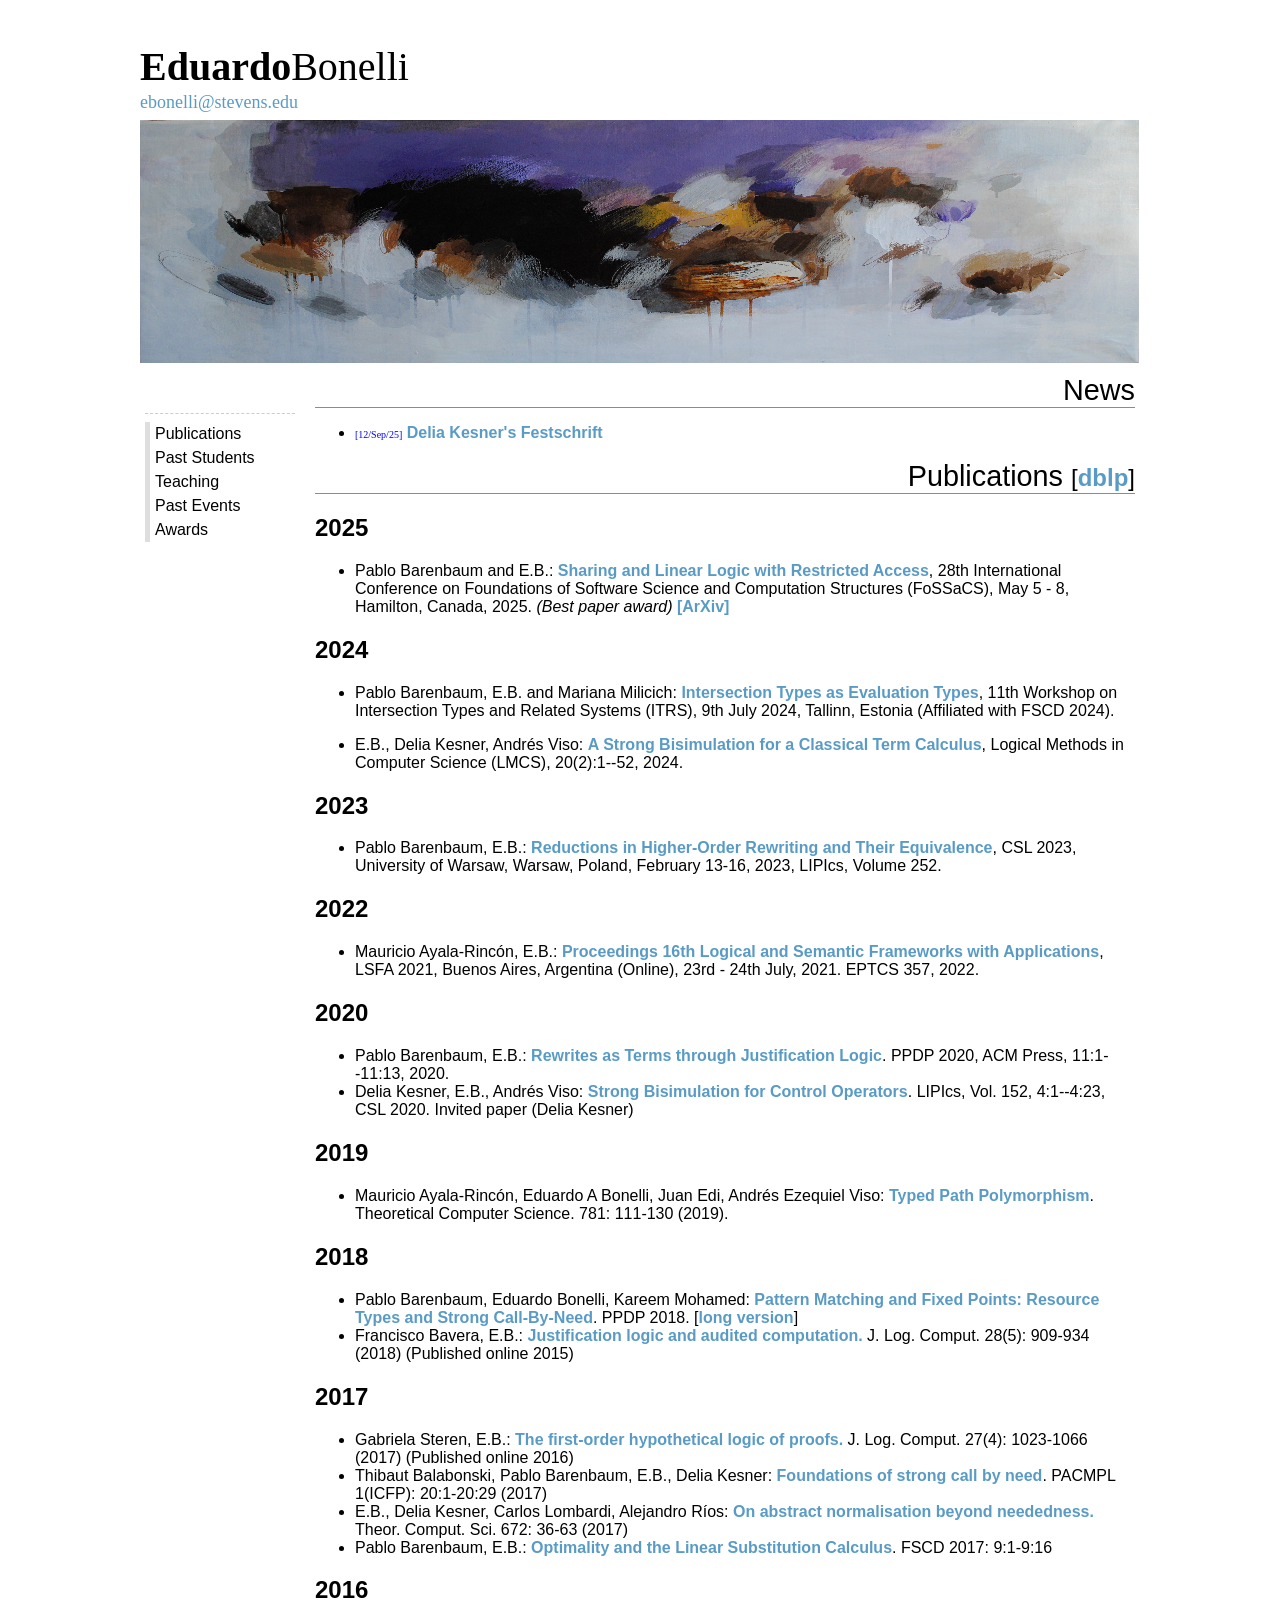
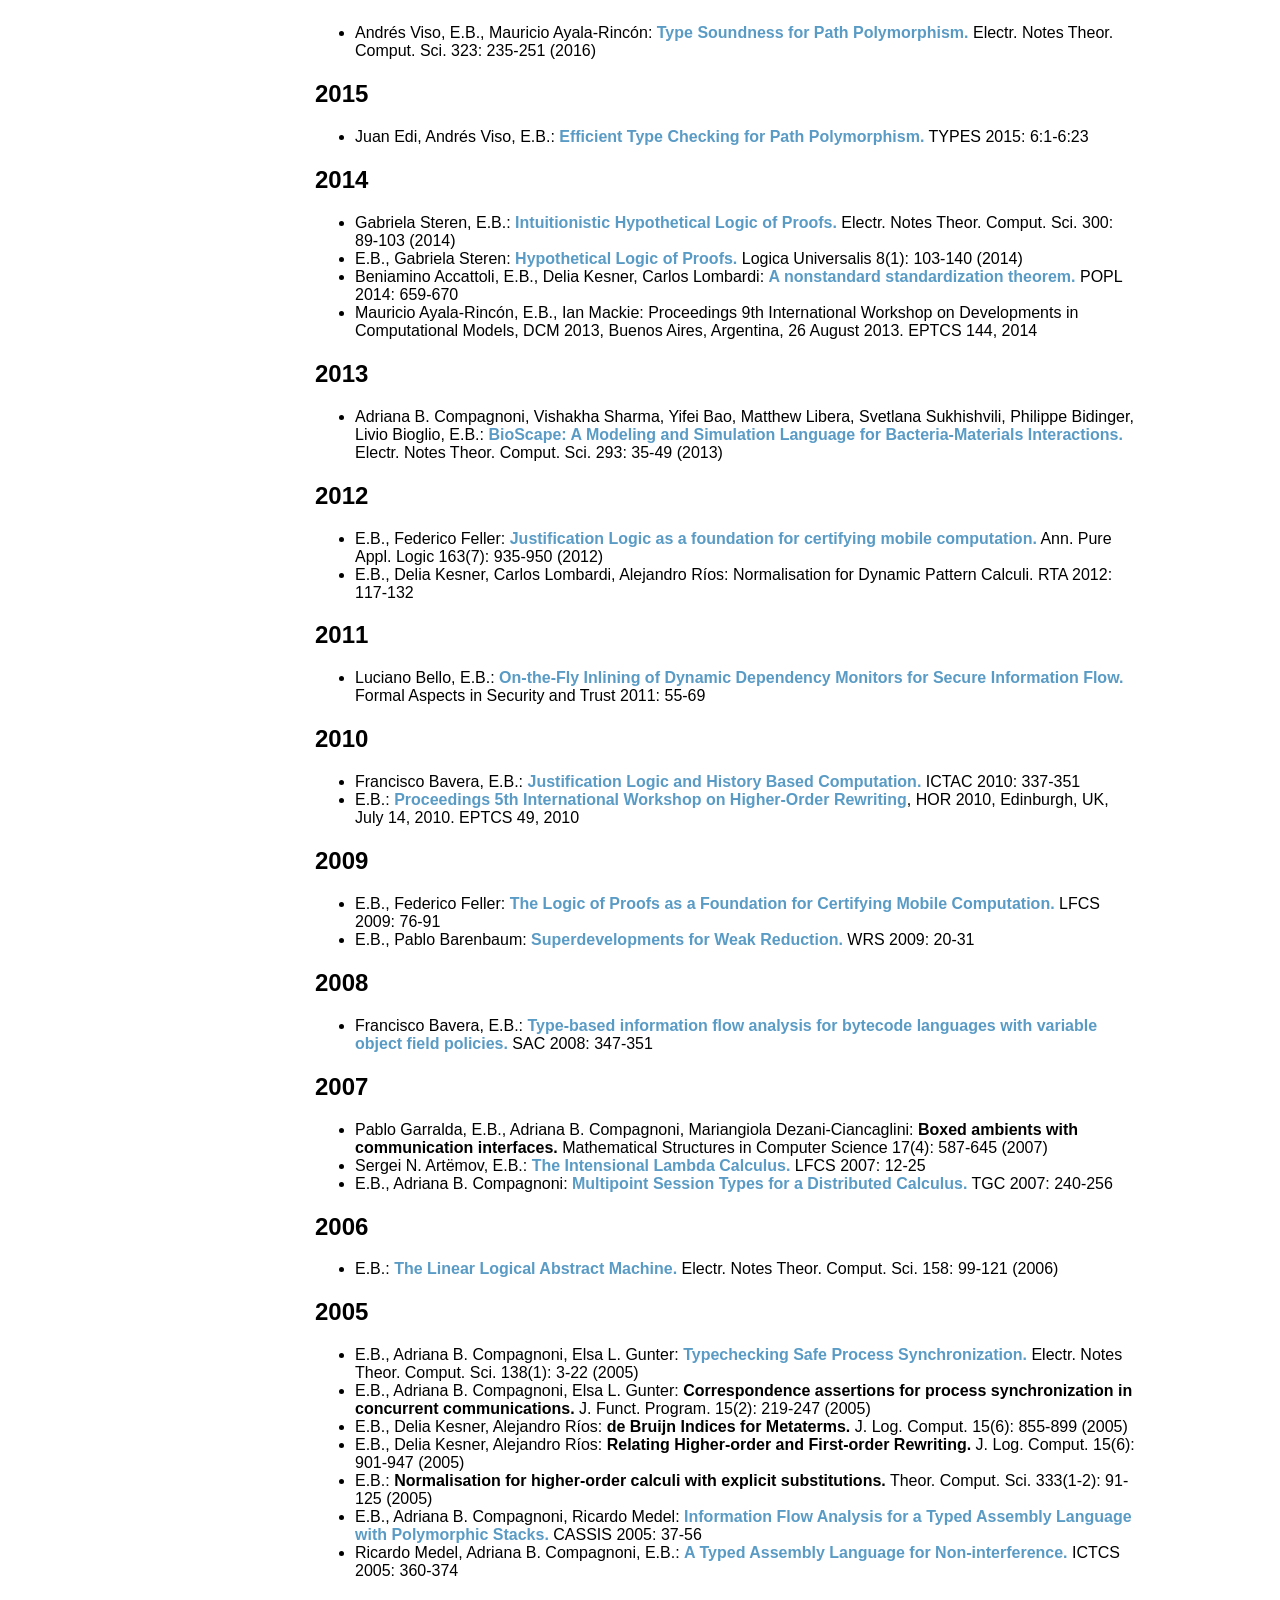
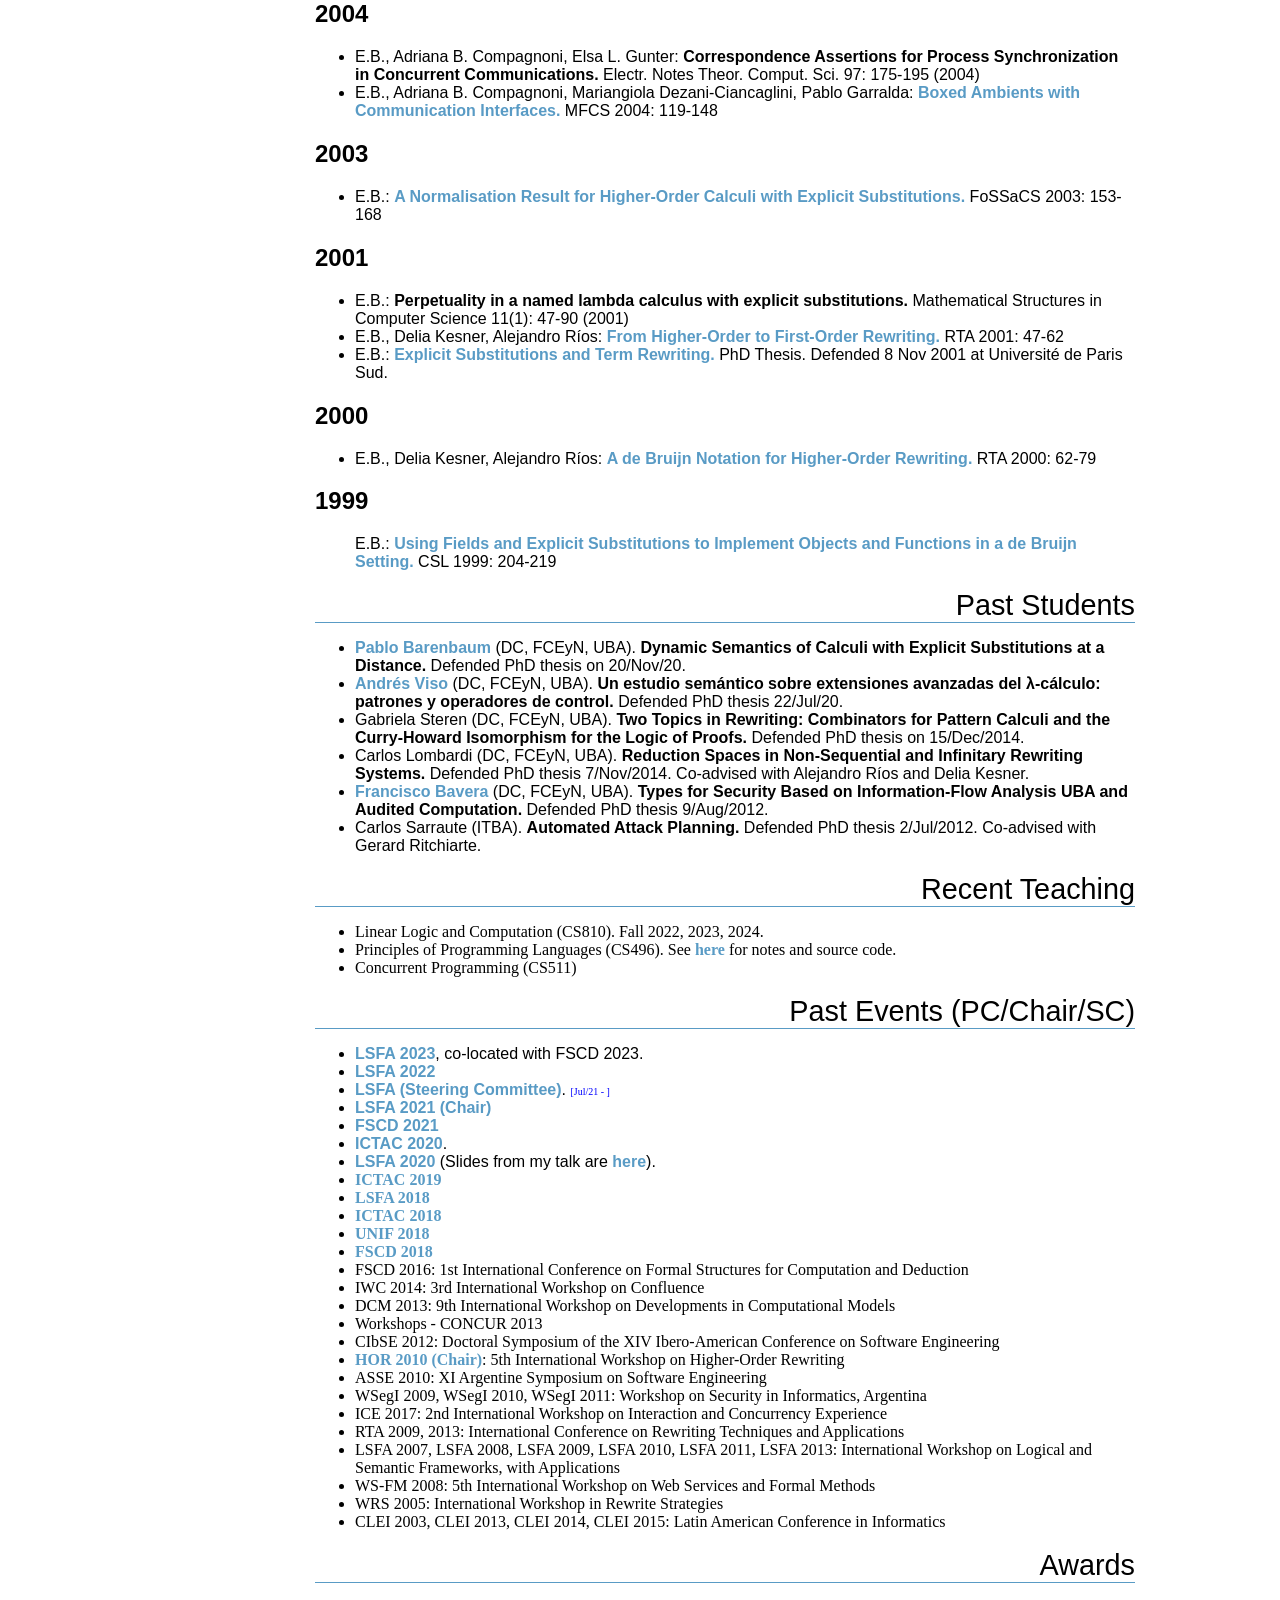
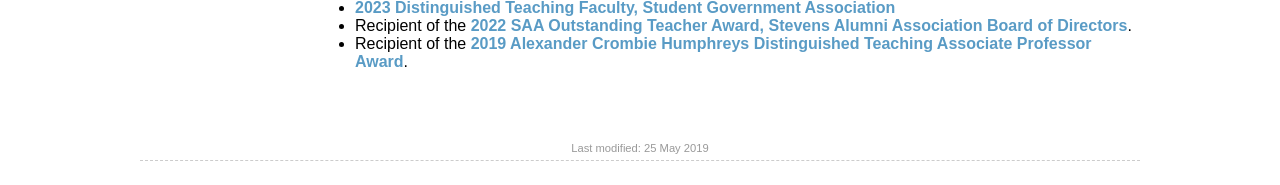
<file: index.html>
<!DOCTYPE html PUBLIC "-//W3C//DTD XHTML 1.1//EN" "http://www.w3.org/TR/xhtml11/DTD/xhtml11.dtd">

<html xmlns="http://www.w3.org/1999/xhtml">

<head>
  <meta http-equiv="content-type" content="application/xhtml+xml; charset=iso-8859-1" />
  <title>Eduardo Bonelli</title>
  <link href="css.css" rel="stylesheet" type="text/css" />
</head>

<body>
  <div id="main">
    <div id="top-nav" style="width: 742px; height: 62px; margin-left: 0px;">
      <span style="color: black;"><b>Eduardo</b>Bonelli<p><font size="4" style="color: #599BC5;">ebonelli@stevens.edu</font></p></span></div>
    <a href="https://www.instagram.com/lopez_miquelarena/profilecard/?igsh=czRqZDVzb3dsN3d0" title="Jimena L&oacute;pez Miquelarena"><img src="images/jime.jpg"
        alt="Jime" title="Jime" style="width: 999px; height: 243px;" />
    </a>

    <div id="navigation">
      <hr />
      <a href="#publications" class="navigation">Publications</a>
      <a href="#past_students" class="navigation">Past Students</a>
      <a href="#teaching" class="navigation">Teaching</a>
      <a href="#events" class="navigation">Past Events</a>
      <a href="#awards" class="navigation">Awards</a>
    </div>

    <div id="content">
      <h1>
        <span style="color: black;">
          News
        </span>
      </h1>

      <ul>
	<li>
	<font size="1" face="verdana" color="blue">
	[12/Sep/25]</font> <a
	href="https://sites.google.com/view/delia-kesner-festschrift/"
	>
	Delia Kesner's Festschrift</a>
        </li>
      </ul>

      <div id="publications"></div>
      <h1>
      <span style="color: black;">Publications
      <small>[<a href="http://dblp.uni-trier.de/pers/hd/b/Bonelli:Eduardo" title="DBLP">dblp</a>]
      </small>
      </span>
      </h1>
      <h2>
      2025
      </h2>
      <ul> 
	<li> Pablo Barenbaum and E.B.: <a
	href="">Sharing and Linear Logic with
	Restricted Access</a>, 28th International Conference on
	Foundations of Software Science and Computation Structures
      (FoSSaCS), May 5 - 8, Hamilton, Canada, 2025. <em>(Best paper award)</em> <a
      href="https://arxiv.org/abs/2501.16576"> [ArXiv]</a>
	</li>
      </ul>
      <h2>
      2024
      </h2>
      <ul> 
	<li> Pablo Barenbaum, E.B. and Mariana Milicich: <a
	href="publications/itrs24.pdf">Intersection Types as
      Evaluation Types</a>, 11th Workshop on Intersection
      Types and Related Systems (ITRS), 9th July 2024, Tallinn,
      Estonia (Affiliated with FSCD 2024).
        </li>
      </ul>
      <ul>
        <li> E.B., Delia Kesner, Andr&eacute;s Viso: <a
      href="https://lmcs.episciences.org/13433">A Strong Bisimulation for a
      Classical Term Calculus</a>,  Logical Methods in Computer Science (LMCS), 20(2):1--52, 2024.
        </li>
      </ul>
              <h2>
        2023
      </h2>
      <ul>
        <li> Pablo Barenbaum, E.B.: <a href="publications/csl2023.pdf">Reductions in Higher-Order
        Rewriting and Their Equivalence</a>,  CSL 2023, University of
        Warsaw, Warsaw, Poland, February 13-16, 2023, LIPIcs, Volume 252.
        </li>
      </ul>
      
         <h2>
        2022
      </h2>
      <ul>
        <li> Mauricio Ayala-Rinc&oacute;n, E.B.: <a
        href="http://eptcs.web.cse.unsw.edu.au/content.cgi?LSFA2021">Proceedings 16th Logical and
        Semantic Frameworks with Applications</a>,  LSFA 2021, Buenos
        Aires, Argentina (Online), 23rd - 24th July, 2021. EPTCS 357, 2022.
        </li>
      </ul>
      
      <h2>
        2020
      </h2>
      <ul>
        <li> Pablo Barenbaum, E.B.: <a href="publications/ppdp2020.pdf">Rewrites as Terms through Justification Logic</a>.
          PPDP 2020, ACM Press, 11:1--11:13, 2020.
        </li>
        <li> Delia Kesner, E.B., Andr&eacute;s Viso: <a href="publications/csl2020.pdf">Strong Bisimulation for Control Operators</a>.
          LIPIcs, Vol. 152, 4:1--4:23, CSL 2020. Invited paper
        (Delia Kesner)
        </li>
      </ul>

      
      <h2>
        2019
      </h2>
      <ul>
        <li> Mauricio Ayala-Rinc&oacute;n, Eduardo A Bonelli, Juan Edi, Andr&eacute;s Ezequiel Viso: <a href="publications/tcs2019.pdf">Typed Path Polymorphism</a>.
          Theoretical Computer Science. 781: 111-130 (2019).
        </li>
      </ul>

      <h2>
        2018
      </h2>

      <ul>
        <li>Pablo Barenbaum, Eduardo
          Bonelli, Kareem Mohamed: <a href="publications/ppdp2018.pdf">Pattern Matching and Fixed
            Points: Resource Types and Strong Call-By-Need</a>. PPDP
          2018. [<a href="publications/ppdp2018_long.pdf">long
            version</a>]<br />
        </li>
        <li>Francisco Bavera, E.B.:
          <a href="publications/jlc2015.pdf">Justification logic and audited computation.</a> J. Log. Comput. 28(5):
          909-934 (2018) (Published online 2015)


        </li>
      </ul>

      <h2>
        2017
      </h2>

      <ul>
        <li> Gabriela Steren, E.B.:
          <a href="publications/jlc2016.pdf">The first-order hypothetical logic of proofs.</a> J. Log. Comput. 27(4):
          1023-1066 (2017) (Published online 2016)
        </li>
        <li> Thibaut Balabonski, Pablo Barenbaum, E.B., Delia Kesner:
          <a href="https://dl.acm.org/citation.cfm?doid=3136534.3110264">Foundations of
            strong call by need</a>. PACMPL 1(ICFP): 20:1-20:29 (2017)
        </li>
        <li> E.B., Delia Kesner, Carlos Lombardi, Alejandro R&iacute;os:
          <a href="publications/tcs2017.pdf">On abstract normalisation beyond neededness.</a> Theor. Comput. Sci. 672:
          36-63 (2017)
        </li>
        <li> Pablo Barenbaum, E.B.:
          <a href="http://drops.dagstuhl.de/opus/volltexte/2017/7730/pdf/LIPIcs-FSCD-2017-9.pdf">Optimality
            and the Linear Substitution Calculus</a>. FSCD 2017: 9:1-9:16
        </li>
      </ul>

      <h2>
        2016
      </h2>

      <ul>
        <li> Andr&eacute;s Viso, E.B., Mauricio Ayala-Rinc&oacute;n:
          <a href="https://www.sciencedirect.com/science/article/pii/S1571066116300433?via%3Dihub">Type Soundness for
            Path Polymorphism.</a>
          Electr. Notes Theor. Comput. Sci. 323: 235-251 (2016)
        </li>
      </ul>

      <h2>
        2015
      </h2>

      <ul>
        <li> Juan Edi, Andr&eacute;s Viso, E.B.:
          <a href="http://drops.dagstuhl.de/opus/volltexte/2018/8476/">Efficient Type Checking for Path
            Polymorphism.</a> TYPES 2015: 6:1-6:23
        </li>
      </ul>

      <h2>
        2014
      </h2>

      <ul>
        <li> Gabriela Steren, E.B.:
          <a href="publications/imla2014.pdf">Intuitionistic Hypothetical Logic of Proofs.</a> Electr. Notes Theor.
          Comput. Sci. 300: 89-103 (2014)
        </li>
        <li> E.B., Gabriela Steren:
          <a href="publications/lu2014.pdf">Hypothetical Logic of Proofs.</a> Logica Universalis 8(1): 103-140 (2014)
        </li>
        <li> Beniamino Accattoli, E.B., Delia Kesner, Carlos Lombardi:
          <a href="publications/popl2014.pdf">A nonstandard standardization theorem.</a> POPL 2014: 659-670
        </li>
        <li> Mauricio Ayala-Rinc&oacute;n, E.B., Ian Mackie:
          Proceedings 9th International Workshop on Developments in Computational Models, DCM 2013, Buenos Aires,
          Argentina, 26 August 2013. EPTCS 144, 2014
        </li>
      </ul>

      <h2>
        2013
      </h2>

      <ul>
        <li> Adriana B. Compagnoni, Vishakha Sharma, Yifei Bao, Matthew Libera, Svetlana Sukhishvili, Philippe Bidinger,
          Livio Bioglio, E.B.:
          <a href="publications/cs2bio2012.pdf">BioScape: A Modeling and Simulation Language for Bacteria-Materials
            Interactions.</a> Electr. Notes Theor. Comput.
          Sci. 293: 35-49 (2013)
        </li>
      </ul>

      <h2>
        2012
      </h2>

      <ul>
        <li> E.B., Federico Feller:
          <a href="publications/apal2012.pdf">Justification Logic as a foundation for certifying mobile computation.</a>
          Ann. Pure Appl. Logic 163(7): 935-950
          (2012)
        </li>
        <li> E.B., Delia Kesner, Carlos Lombardi, Alejandro R&iacute;os:
          Normalisation for Dynamic Pattern Calculi. RTA 2012: 117-132
        </li>
      </ul>
      <h2>
        2011
      </h2>

      <ul>
        <li> Luciano Bello, E.B.:
          <a href="publications/fast2011.pdf">On-the-Fly Inlining of Dynamic Dependency Monitors for Secure Information Flow.</a> Formal Aspects in Security and
          Trust 2011: 55-69
        </li>
      </ul>

      <h2>
        2010
      </h2>

      <ul>
        <li> Francisco Bavera, E.B.:
          <a href="publications/ictac2010.pdf">Justification Logic and History Based Computation.</a> ICTAC 2010:
          337-351
        </li>
        <li> E.B.:
          <a href="publications/ProceedingsHOR2010.pdf">Proceedings 5th International Workshop on Higher-Order
            Rewriting</a>, HOR 2010, Edinburgh, UK, July 14,
          2010. EPTCS 49, 2010
        </li>
      </ul>

      <h2>
        2009
      </h2>

      <ul>
        <li> E.B., Federico Feller:
          <a href="publications/lfcs2009.pdf">The Logic of Proofs as a Foundation for Certifying Mobile
            Computation.</a> LFCS 2009: 76-91
        </li>
        <li> E.B., Pablo Barenbaum:
          <a href="https://arxiv.org/pdf/1001.4429v1.pdf">Superdevelopments for Weak Reduction.</a> WRS 2009: 20-31
        </li>
      </ul>

      <h2>
        <span style="color: black;">2008 </span>
      </h2>

      <ul>
        <li> Francisco Bavera, E.B.:
          <a href="publications/sac2008.pdf">Type-based information flow analysis for bytecode languages with variable
            object field policies.</a> SAC
          2008: 347-351
        </li>
      </ul>


      <h2>
        2007
      </h2>


      <ul>
        <li> Pablo Garralda, E.B., Adriana B. Compagnoni, Mariangiola Dezani-Ciancaglini:
          <b>Boxed ambients with communication interfaces.</b> Mathematical Structures in Computer Science 17(4):
          587-645 (2007)
        </li>
        <li> Sergei N. Art&euml;mov, E.B.:
          <a href="publications/lfcs2007.pdf">The Intensional Lambda Calculus.</a> LFCS 2007: 12-25
        </li>
        <li> E.B., Adriana B. Compagnoni:
          <a href="publications/tgc2007.pdf">Multipoint Session Types for a Distributed Calculus.</a> TGC 2007: 240-256
        </li>
      </ul>

      <h2>
        2006
      </h2>

      <ul>
        <li> E.B.:
          <a href="publications/mfps2006.pdf">The Linear Logical Abstract Machine.</a> Electr. Notes Theor. Comput. Sci.
          158: 99-121 (2006)
        </li>
      </ul>

      <h2>
        2005
      </h2>

      <ul>
        <li> E.B., Adriana B. Compagnoni, Elsa L. Gunter:
          <a href="https://www.sciencedirect.com/science/article/pii/S157106610505108X?via%3Dihub">Typechecking Safe
            Process Synchronization.</a> Electr. Notes Theor. Comput. Sci. 138(1): 3-22 (2005)
        </li>
        <li> E.B., Adriana B. Compagnoni, Elsa L. Gunter:
          <b>Correspondence assertions for process synchronization in concurrent communications.</b> J. Funct. Program.
          15(2): 219-247 (2005)
        </li>
        <li> E.B., Delia Kesner, Alejandro R&iacute;os:
          <b>de Bruijn Indices for Metaterms.</b> J. Log. Comput. 15(6): 855-899 (2005)
        </li>
        <li> E.B., Delia Kesner, Alejandro R&iacute;os:
          <b>Relating Higher-order and First-order Rewriting.</b> J. Log. Comput. 15(6): 901-947 (2005)
        </li>
        <li> E.B.:
          <b>Normalisation for higher-order calculi with explicit substitutions.</b> Theor. Comput. Sci. 333(1-2):
          91-125 (2005)
        </li>
        <li> E.B., Adriana B. Compagnoni, Ricardo Medel:
          <a href="publications/cassis2005.pdf">Information Flow Analysis for a Typed Assembly Language with Polymorphic Stacks.</a> CASSIS 2005: 37-56
        </li>
        <li> Ricardo Medel, Adriana B. Compagnoni, E.B.:
          <a href="publications/ictcs2005.pdf">A Typed Assembly Language for Non-interference.</a> ICTCS 2005: 360-374
        </li>
      </ul>

      <h2>
        2004
      </h2>

      <ul>
        <li>
          E.B., Adriana B. Compagnoni, Elsa L. Gunter:
          <b>Correspondence Assertions for Process Synchronization in Concurrent Communications.</b> Electr. Notes
          Theor. Comput. Sci. 97: 175-195 (2004)
        </li>
        <li> E.B., Adriana B. Compagnoni, Mariangiola Dezani-Ciancaglini, Pablo Garralda:
          <a href="publications/mfcs2004.pdf">Boxed Ambients with Communication Interfaces.</a> MFCS 2004: 119-148
        </li>
      </ul>

      <h2>
        2003
      </h2>

      <ul>
        <li>
          E.B.:
          <a href="publications/fossacs2003.pdf">A Normalisation Result for Higher-Order Calculi with Explicit Substitutions.</a> FoSSaCS 2003: 153-168
        </li>
      </ul>

      <h2>
        2001
      </h2>

      <ul>
        <li>
          E.B.:
          <b>Perpetuality in a named lambda calculus with explicit substitutions.</b> Mathematical Structures in
          Computer Science 11(1): 47-90 (2001)
        </li>
        <li> E.B., Delia Kesner, Alejandro R&iacute;os:
          <a href="publications/rta2001.pdf">From Higher-Order to First-Order Rewriting.</a> RTA 2001: 47-62
        </li>
        <li> E.B.:
          <a href="publications/thesis.pdf">Explicit Substitutions and Term Rewriting.</a> PhD Thesis. Defended 8 Nov
          2001 at Universit&eacute; de Paris Sud.
          <!--           Also presented at <a
            href="https://digital.bl.fcen.uba.ar/collection/tesis/document/tesis_n3651_Bonelli">UBA</a> in 2003 under
          cotutelle.
 -->
        </li>
      </ul>

      <h2>
        2000
      </h2>

      <ul>
        <li>
          E.B., Delia Kesner, Alejandro R&iacute;os:
          <a href="publications/rta2000.pdf">A de Bruijn Notation for Higher-Order Rewriting.</a> RTA 2000: 62-79
        </li>
      </ul>

      <h2>
        1999
      </h2>

      <ul>
        E.B.:
        <a href="publications/csl1999.pdf">Using Fields and Explicit Substitutions to Implement Objects and Functions in a de Bruijn Setting.</a> CSL
        1999: 204-219
      </ul>

    <div id="past_students"></div>
            <h1>
        <span style="color: black;">Past Students</span>
      </h1>
            <ul>
	<li>
           <a href="https://foones.github.io">Pablo Barenbaum</a> (DC,
            FCEyN, UBA).  <b>Dynamic Semantics of Calculi with Explicit Substitutions at a Distance.</b>  Defended PhD thesis on 20/Nov/20.
        </li>
	<li>
           <a href="https://firuzz.github.io">Andr&eacute;s Viso</a>
            (DC, FCEyN, UBA).  <b>Un estudio sem&aacute;ntico sobre extensiones avanzadas del &lambda;-c&aacute;lculo: patrones y operadores de control.</b>  Defended PhD thesis
        22/Jul/20.
	</li>
		<li>
           Gabriela Steren (DC,
            FCEyN, UBA). <b>Two Topics in Rewriting: Combinators for Pattern Calculi and the
Curry-Howard Isomorphism for the Logic of Proofs.</b> Defended PhD
            thesis on 15/Dec/2014.
	</li>
	<li>
           Carlos Lombardi  (DC,
            FCEyN, UBA). <b>Reduction Spaces in Non-Sequential and
            Infinitary Rewriting Systems.</b> Defended PhD thesis
            7/Nov/2014. Co-advised with Alejandro R&iacuteos and Delia Kesner.
	</li>
		<li>
           <a href="https://dc.exa.unrc.edu.ar/staff/fbavera/">Francisco Bavera</a>  (DC,
            FCEyN, UBA). <b>Types for Security Based on
            Information-Flow Analysis UBA and Audited Computation.</b>
            Defended PhD thesis
            9/Aug/2012. 
	</li>
			<li>
           Carlos Sarraute  (ITBA). <b>Automated Attack Planning.</b>
            Defended PhD thesis
            2/Jul/2012. Co-advised with Gerard Ritchiarte. 
        </li>
      </ul>
      
      
      <div id="teaching"></div>      
      <h1>
        <span style="color: black;">Recent Teaching</span>
      </h1>
      <ul>
        <li>
          <span style="font-family: Tahoma;">Linear Logic and
      Computation (CS810). Fall 2022, 2023, 2024. </span>
        </li>
        <li>
          <span style="font-family: Tahoma;">Principles of Programming
      Languages (CS496). See  <a href="https://github.com/ebonelli/PLaF">here</a> for notes and source code. </span>
        </li>
        <li>
          <span style="font-family: Tahoma;">Concurrent Programming (CS511) </span>
        </li>
        <!-- <li> -->
        <!--   <span style="font-family: Tahoma;">Data Structures (CS284) </span> -->
        <!-- </li> -->
      </ul>

      <div id="events"></div>
      <h1>
        <span style="color: black;">Past Events (PC/Chair/SC) </span>
      </h1>

      <ul>
	<li><a
	href="https://easyconferences.eu/fscd2023/">LSFA 2023</a>,
	co-located with FSCD 2023.
	</li>

	
	<li>
	<a
        href="https://lsfa2022.github.io">LSFA 2022</a> 
	</li>
  	<li>
        <a
	href="https://lsfa-workshop.github.io">LSFA (Steering Committee)</a>. 	<font size="1" face="verdana" color="blue">
	[Jul/21 - ]</font>
	</li>
	
	<li>
	<a href="https://mat.unb.br/lsfa2021">LSFA 2021 (Chair)</a>
	</li>

	<li>
	<a href="https://fscd2021.dc.uba.ar">FSCD 2021</a>
	</li>
	
	<li>
	   <a href="https://ictac2020.github.io">ICTAC 2020</a>. 
        </li>
        <li>
           <a href="http://lsfa2020.ufba.br">LSFA 2020</a> (Slides from
        my talk are <a href="talks/lsfa_2020.pdf">here</a>).
        </li>
        <li><span style="font-family: Tahoma;"><a href="http://www.redcad.org/events/ictac2019/">ICTAC
              2019</a></span></li>

        <li><span style="font-family: Tahoma;"><a href="http://lia.ufc.br/%7Elsfa2018/">LSFA
              2018</a></span>
        </li>
        <li><span style="font-family: Tahoma;"><a href="https://www.ictac.org.za"
              title="ICTAC 2018">ICTAC
              2018</a></span>
        </li>
        <li><span style="font-family: Tahoma;"><a href="http://unif2018.cic.unb.br"
              title="UNIF 2018">UNIF
              2018</a></span>
        </li>
        <li><span style="font-family: Tahoma;"><a href="http://www.cs.le.ac.uk/events/fscd2018/"
              title="FSCD 2018">FSCD
              2018</a></span>
        </li>
        <li><span style="font-family: Tahoma;">FSCD 2016: 1st International
            Conference on Formal Structures for Computation and Deduction </span>
        </li>
        <span style="font-family: Tahoma;"> </span>
        <li><span style="font-family: Tahoma;">IWC 2014: 3rd International
            Workshop on Confluence</span>
        </li>
        <span style="font-family: Tahoma;"> </span>
        <li><span style="font-family: Tahoma;">DCM 2013: 9th International
            Workshop on Developments in Computational Models</span>
        </li>
        <span style="font-family: Tahoma;"> </span>
        <li><span style="font-family: Tahoma;">Workshops - CONCUR 2013</span>
        </li>
        <span style="font-family: Tahoma;"> </span>
        <li><span style="font-family: Tahoma;">CIbSE 2012: Doctoral Symposium
            of the XIV Ibero-American Conference on Software Engineering</span>
        </li>
        <span style="font-family: Tahoma;"> </span>
        <li><span style="font-family: Tahoma;"><a href="https://dblp.org/db/series/eptcs/eptcs49.html"
              title="HOR 2010">HOR 2010 (Chair)</a>: 5th International
            Workshop on Higher-Order Rewriting </span>
        </li>
        <span style="font-family: Tahoma;"> </span>
        <li><span style="font-family: Tahoma;">ASSE 2010: XI Argentine
            Symposium on Software Engineering</span>
        </li>
        <span style="font-family: Tahoma;"> </span>
        <li><span style="font-family: Tahoma;">WSegI 2009, WSegI 2010,
              WSegI 2011:
            Workshop on Security in Informatics, Argentina</span>
        </li>
        <span style="font-family: Tahoma;"> </span>
        <li><span style="font-family: Tahoma;">ICE 2017: 2nd International
            Workshop on Interaction and Concurrency Experience</span>
        </li>
        <span style="font-family: Tahoma;"> </span>
        <li><span style="font-family: Tahoma;">RTA 2009, 2013: International
            Conference on Rewriting Techniques and Applications</span>
        </li>
        <span style="font-family: Tahoma;"> </span>
        <li><span style="font-family: Tahoma;">LSFA 2007, LSFA 2008, LSFA 2009,
            LSFA 2010, LSFA 2011, LSFA 2013: International Workshop on Logical and
            Semantic Frameworks, with Applications</span>
        </li>
        <span style="font-family: Tahoma;"> </span>
        <li><span style="font-family: Tahoma;">WS-FM 2008: 5th International
            Workshop on Web Services and Formal Methods</span>
        </li>
        <span style="font-family: Tahoma;"> </span>
        <li><span style="font-family: Tahoma;">WRS 2005: International
            Workshop in Rewrite Strategies</span>
        </li>
        <span style="font-family: Tahoma;"> </span>
        <li><span style="font-family: Tahoma;">CLEI 2003, CLEI 2013, CLEI 2014,
            CLEI 2015: Latin American Conference in Informatics</span></li>
	  </ul>

	      <div id="awards"></div>
            <h1>
        <span style="color: black;">Awards</span>
	      </h1>
	      <ul>
		<li>
         <a href="https://www.stevens.edu/student-life/student-affairs/student-awards">2023 Distinguished Teaching Faculty, Student Government
	Association</a>
        </li>
		<li>
        Recipient of the <a
            href="https://connect.stevens.edu/file/2022-Award-Recipients.pdf">2022
            SAA Outstanding Teacher Award, Stevens Alumni Association Board
		of Directors</a>.
        </li>
      <li>
          Recipient of the <a href="https://www.stevens.edu/news/stevens-honors-excellence-research-teaching-during-2018-2019-academic-year">2019 Alexander Crombie Humphreys Distinguished Teaching Associate Professor Award</a>.
        </li>
      </ul>
      
    </div>
    <div id="footer" style="width: 1000px;">
      Last modified: 25 May 2019
      <hr />
    </div>
  </div>
</body>

</html>
</file>
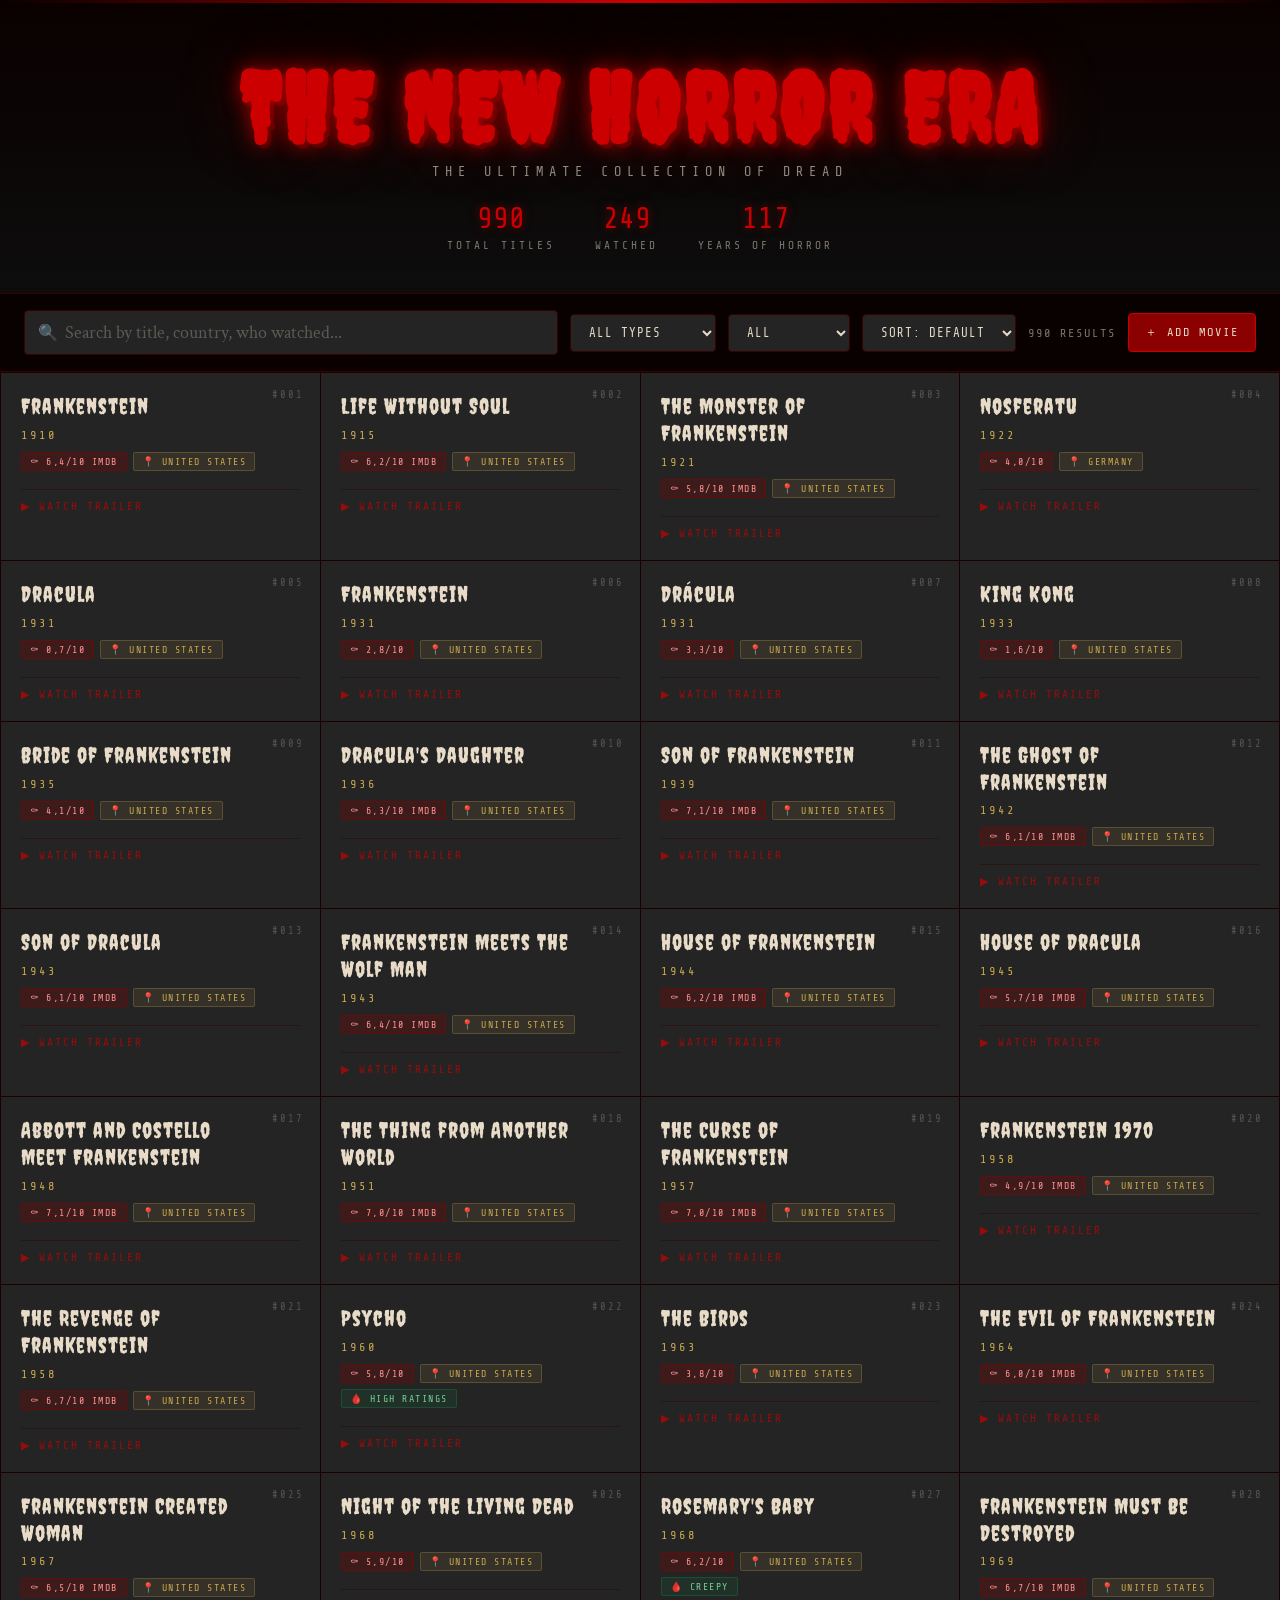
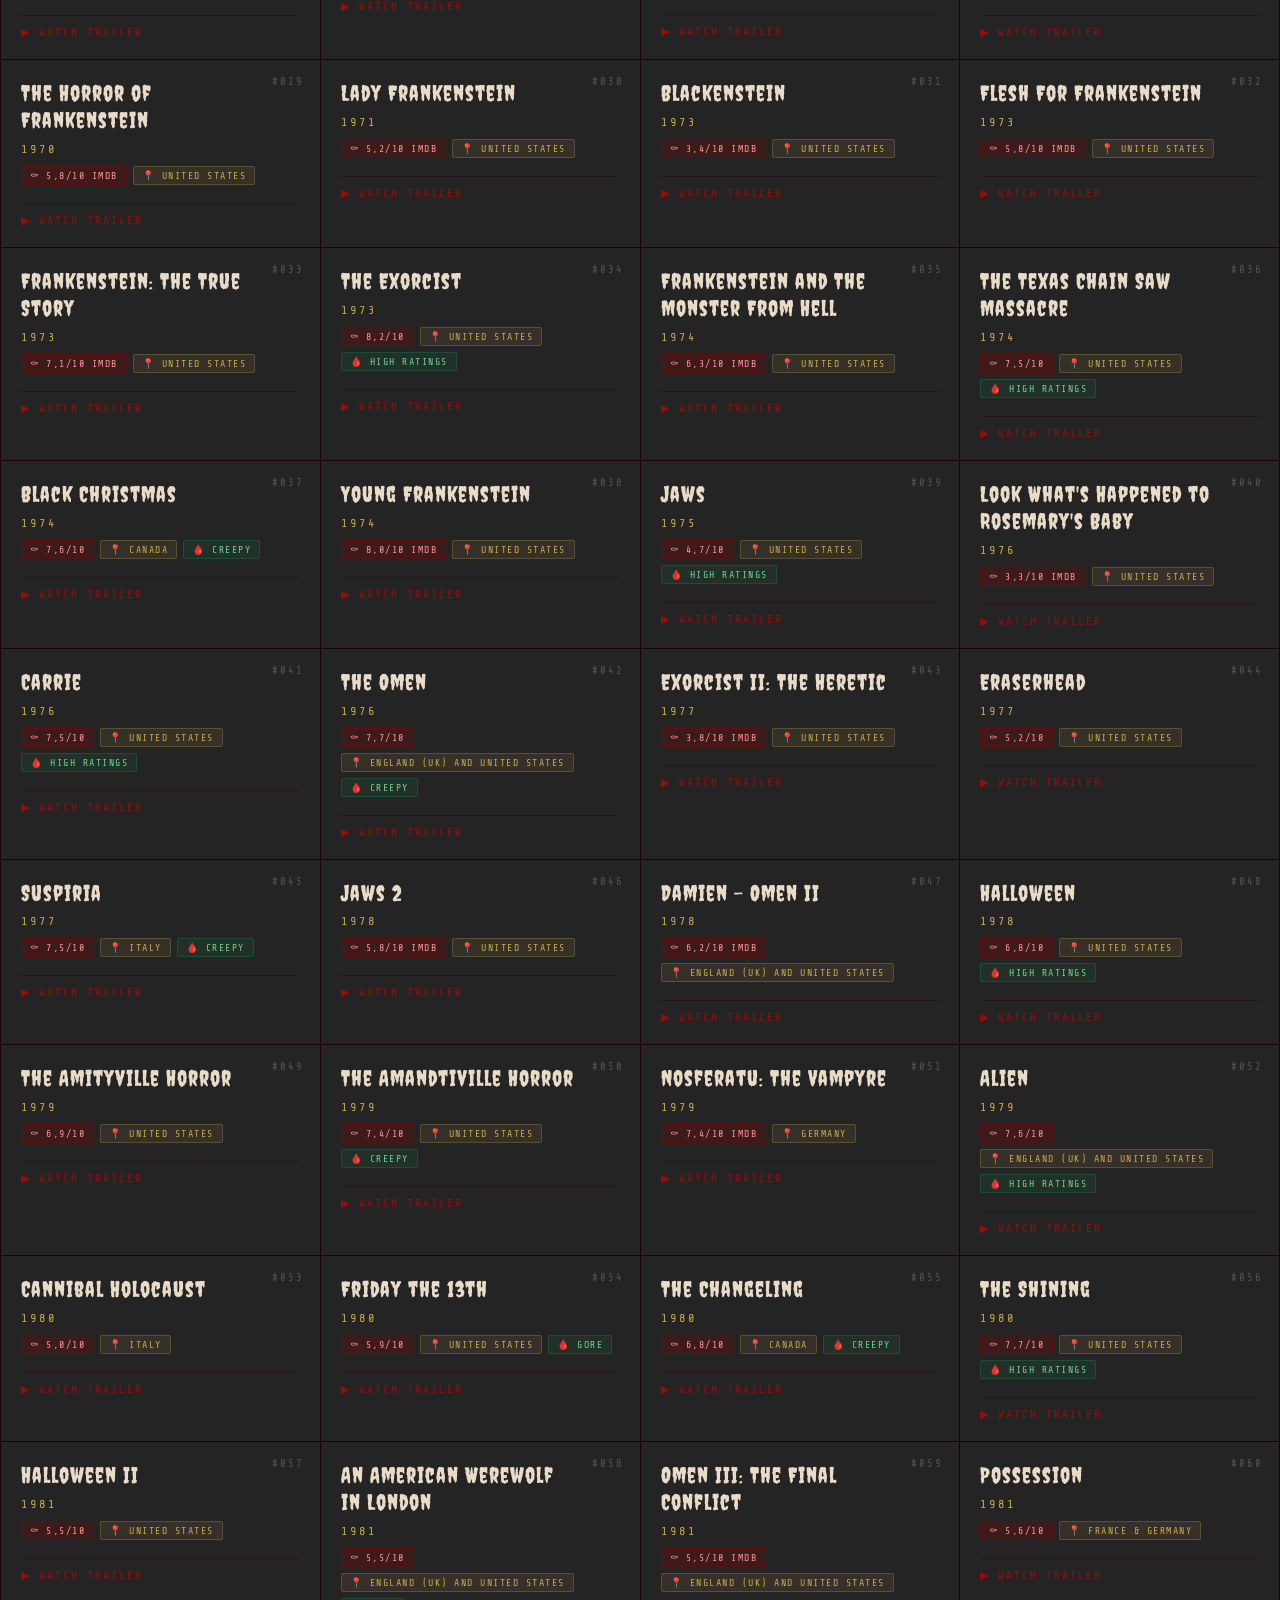
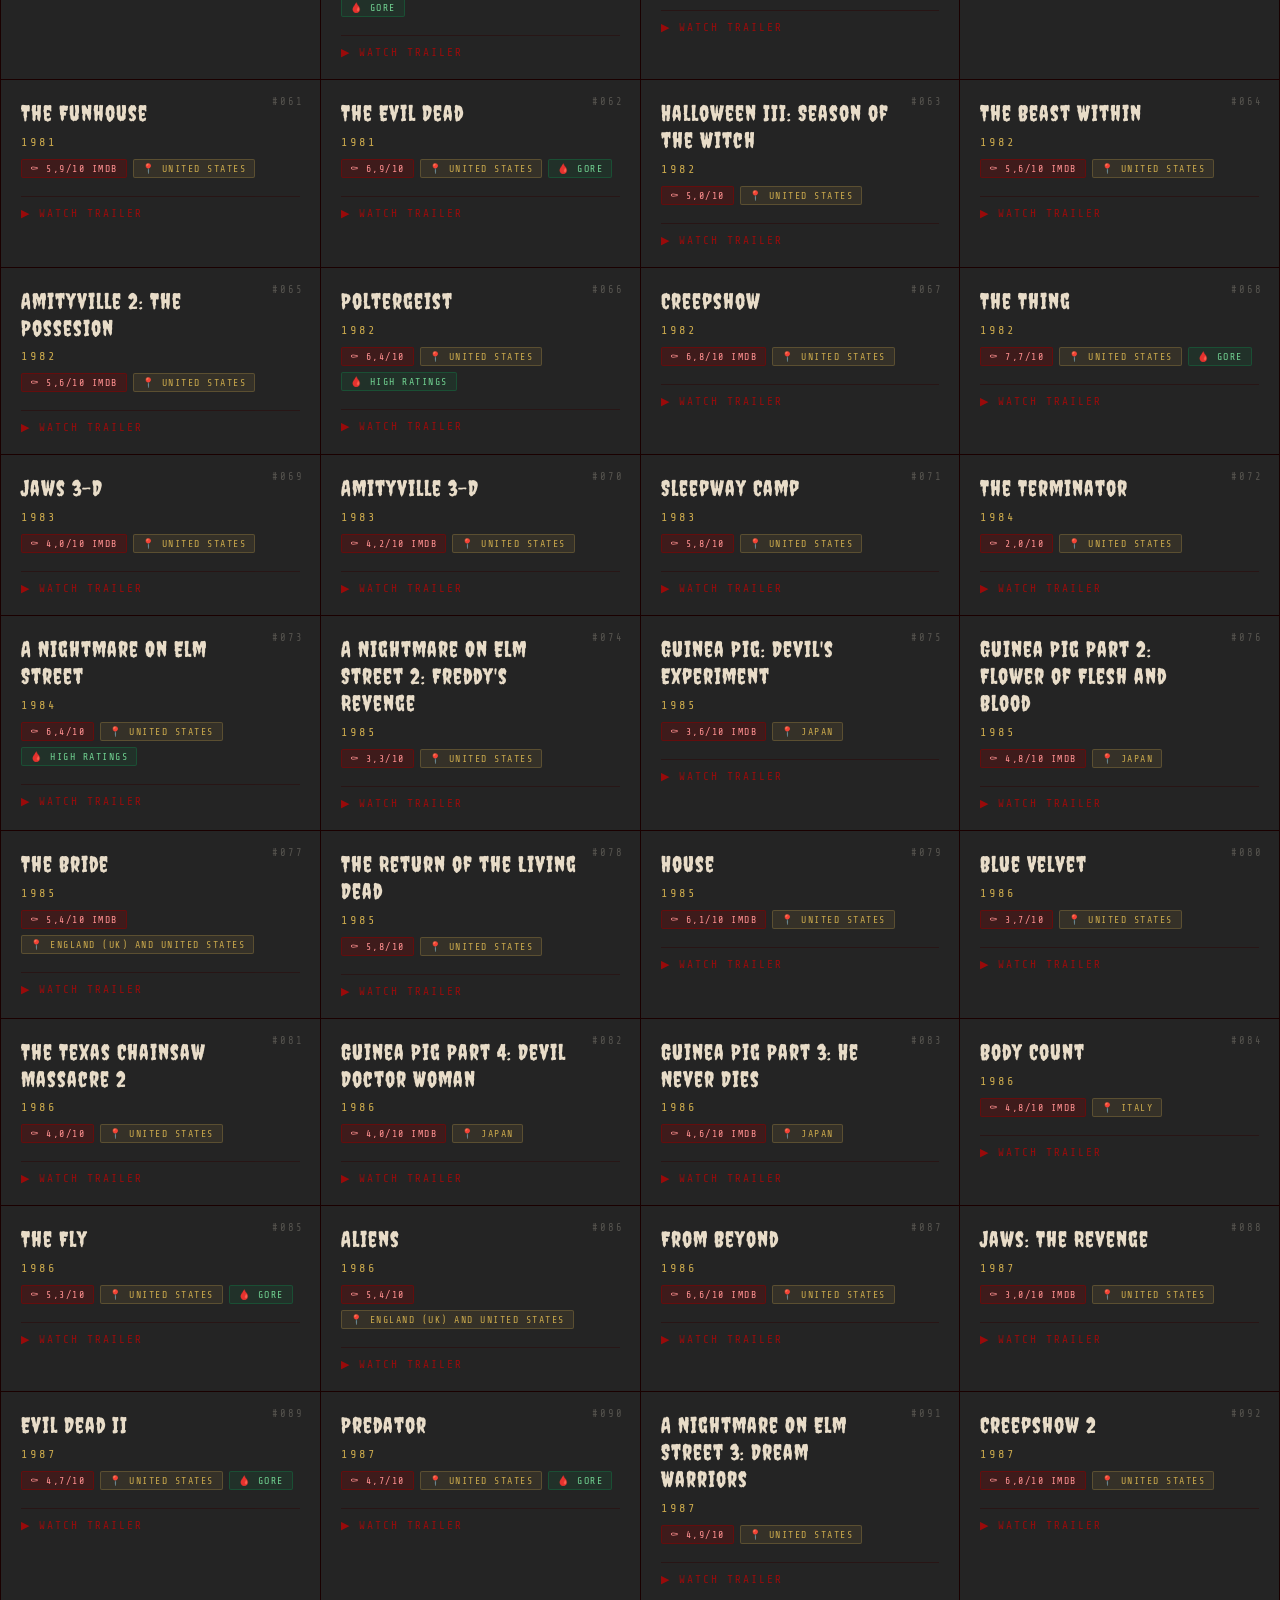
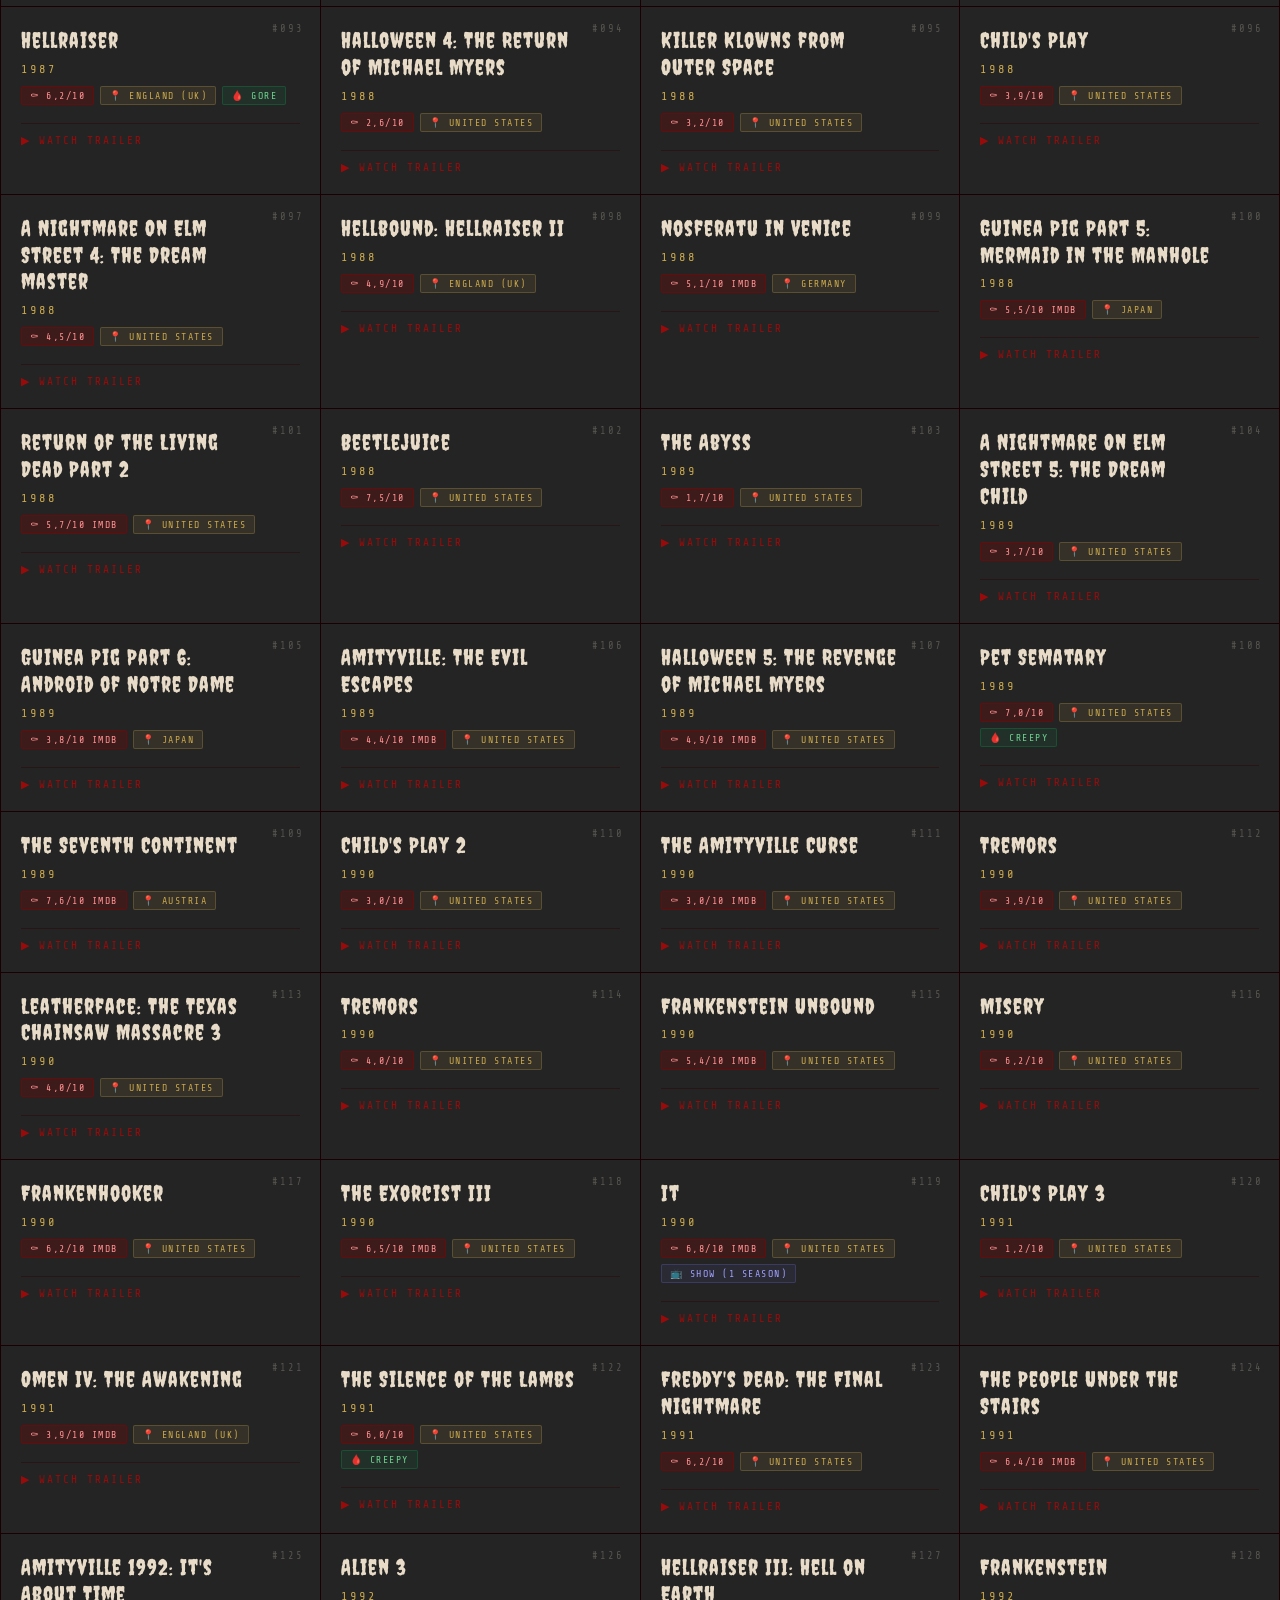
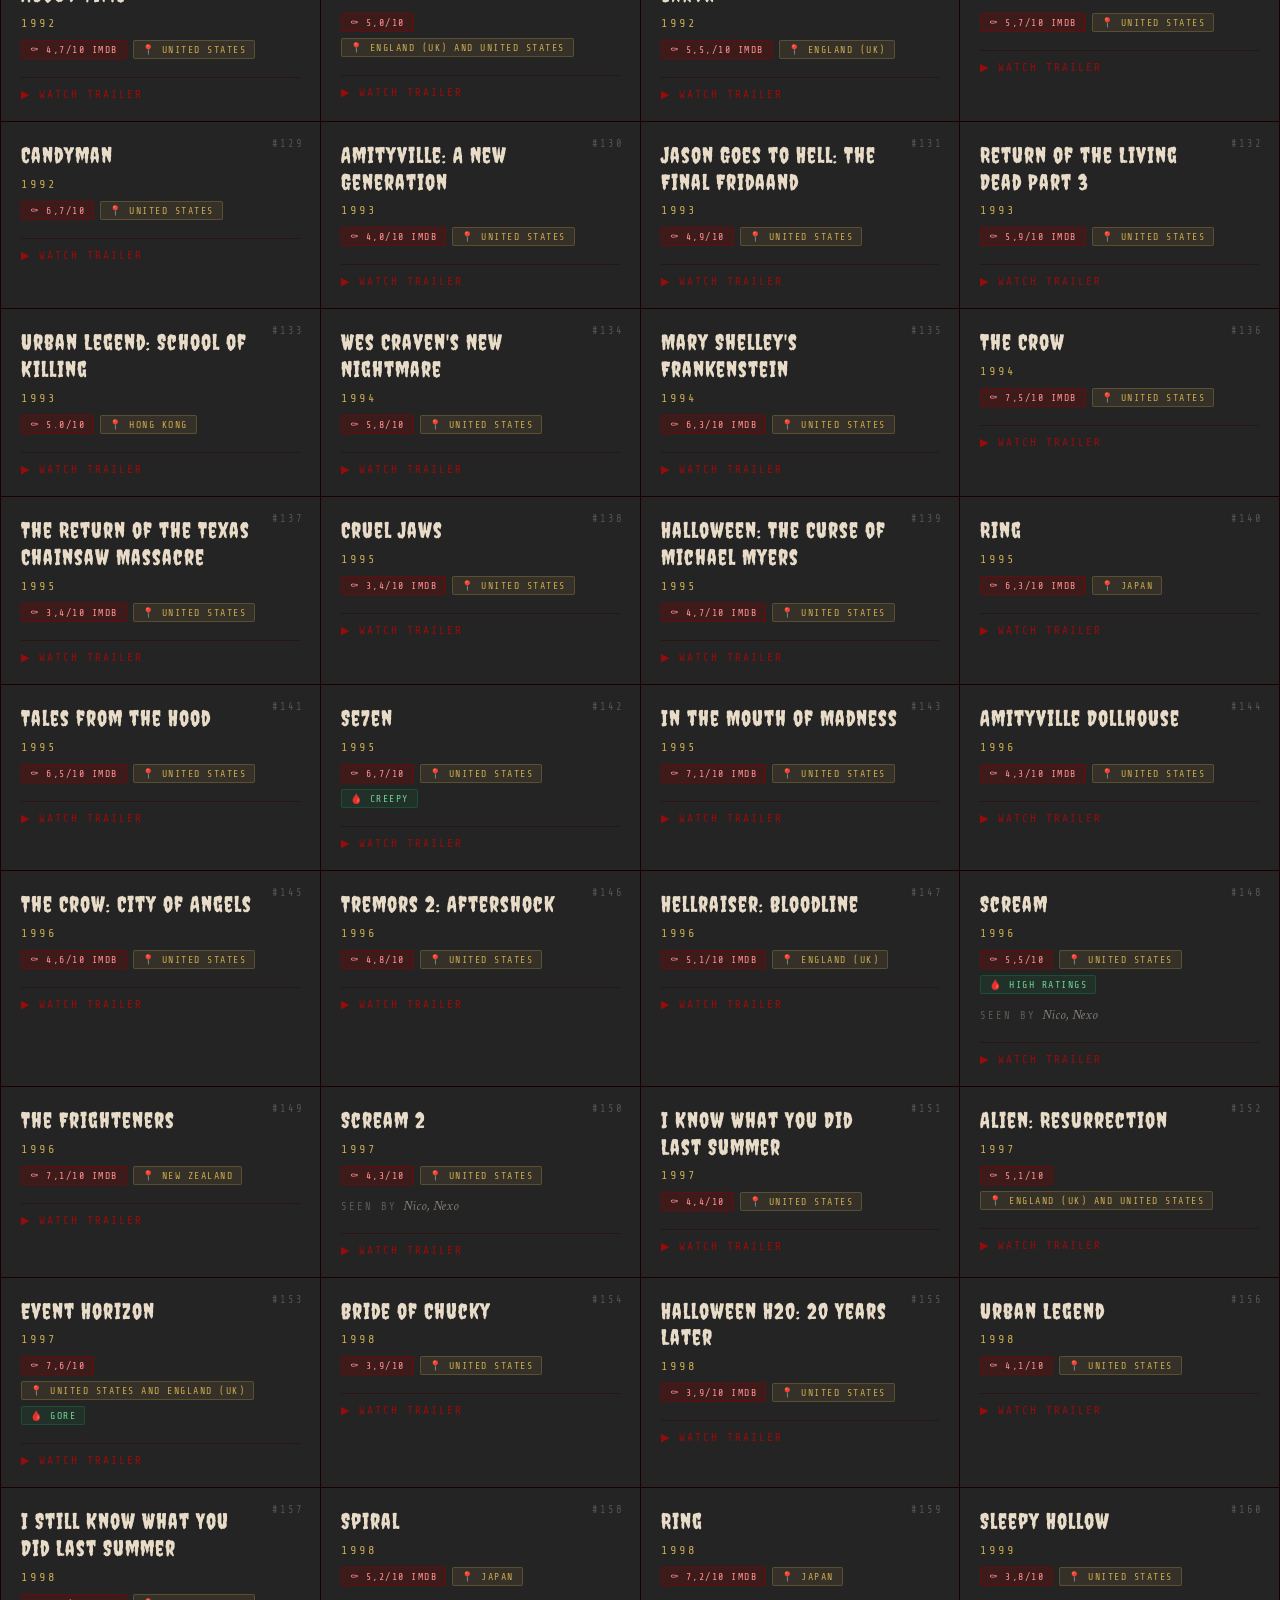
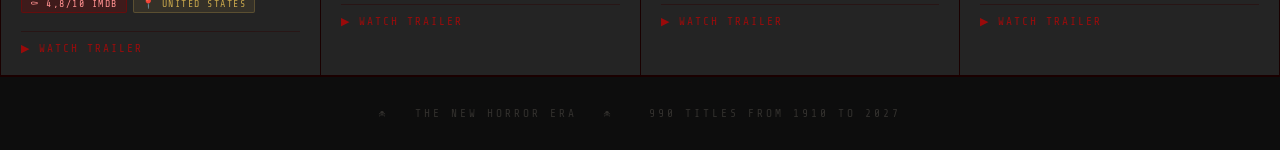
<file: horror_vault/horror_vault.html>
<!DOCTYPE html>
<html lang="en">
<head>
<meta charset="UTF-8">
<meta name="viewport" content="width=device-width, initial-scale=1.0">
<title>🩸 The New Horror Era</title>
<link rel="preconnect" href="https://fonts.googleapis.com">
<link href="https://fonts.googleapis.com/css2?family=Creepster&family=Crimson+Text:ital,wght@0,400;0,600;1,400&family=Share+Tech+Mono&display=swap" rel="stylesheet">
<style>
  :root {
    --blood: #8b0000;
    --blood-bright: #cc0000;
    --bone: #e8dcc8;
    --ash: #1a1a1a;
    --charcoal: #242424;
    --shadow: #0d0d0d;
    --mist: #2a2a2a;
    --gold: #c9a84c;
    --pale: #c8c0b0;
    --green-glow: #00ff6620;
  }

  * { margin: 0; padding: 0; box-sizing: border-box; }

  body {
    background-color: var(--shadow);
    color: var(--bone);
    font-family: 'Crimson Text', Georgia, serif;
    min-height: 100vh;
    overflow-x: hidden;
  }

  /* Animated background texture */
  body::before {
    content: '';
    position: fixed;
    inset: 0;
    background: 
      radial-gradient(ellipse at 20% 50%, rgba(139,0,0,0.07) 0%, transparent 50%),
      radial-gradient(ellipse at 80% 20%, rgba(139,0,0,0.05) 0%, transparent 40%),
      repeating-linear-gradient(
        0deg,
        transparent,
        transparent 2px,
        rgba(255,255,255,0.005) 2px,
        rgba(255,255,255,0.005) 4px
      );
    pointer-events: none;
    z-index: 0;
  }

  /* Header */
  header {
    position: relative;
    text-align: center;
    padding: 60px 20px 40px;
    border-bottom: 1px solid #3a0000;
    background: linear-gradient(180deg, #0a0000 0%, var(--shadow) 100%);
    overflow: hidden;
  }

  header::before {
    content: '';
    position: absolute;
    top: 0; left: 0; right: 0;
    height: 3px;
    background: linear-gradient(90deg, transparent, var(--blood-bright), transparent);
    animation: bleedLine 3s ease-in-out infinite;
  }

  @keyframes bleedLine {
    0%, 100% { opacity: 0.4; }
    50% { opacity: 1; }
  }

  .drip-container {
    position: absolute;
    top: 3px;
    left: 0; right: 0;
    display: flex;
    justify-content: space-around;
    pointer-events: none;
  }

  .drip {
    width: 3px;
    background: linear-gradient(180deg, var(--blood-bright), transparent);
    border-radius: 0 0 50% 50%;
    animation: drip var(--d, 2s) ease-in var(--delay, 0s) infinite;
    opacity: 0.7;
  }

  @keyframes drip {
    0% { height: 0; opacity: 0.8; }
    70% { height: var(--h, 40px); opacity: 0.6; }
    100% { height: var(--h, 40px); opacity: 0; transform: translateY(10px); }
  }

  h1 {
    font-family: 'Creepster', cursive;
    font-size: clamp(3rem, 8vw, 6rem);
    color: var(--blood-bright);
    text-shadow: 
      0 0 20px rgba(200,0,0,0.8),
      0 0 60px rgba(139,0,0,0.4),
      4px 4px 0px #3a0000;
    letter-spacing: 4px;
    line-height: 1;
    margin-bottom: 8px;
    animation: flicker 6s ease-in-out infinite;
  }

  @keyframes flicker {
    0%, 90%, 92%, 96%, 100% { opacity: 1; }
    91%, 94% { opacity: 0.7; }
    93% { opacity: 0.9; }
  }

  .subtitle {
    font-family: 'Share Tech Mono', monospace;
    color: var(--pale);
    font-size: 0.85rem;
    letter-spacing: 6px;
    text-transform: uppercase;
    opacity: 0.7;
  }

  .stats-bar {
    display: flex;
    justify-content: center;
    gap: 40px;
    margin-top: 24px;
    flex-wrap: wrap;
  }

  .stat {
    text-align: center;
    font-family: 'Share Tech Mono', monospace;
  }

  .stat-num {
    display: block;
    font-size: 1.8rem;
    color: var(--blood-bright);
    text-shadow: 0 0 10px rgba(200,0,0,0.5);
  }

  .stat-label {
    font-size: 0.7rem;
    letter-spacing: 3px;
    text-transform: uppercase;
    color: var(--pale);
    opacity: 0.6;
  }

  /* Controls */
  .controls {
    position: sticky;
    top: 0;
    z-index: 100;
    background: rgba(10,0,0,0.95);
    backdrop-filter: blur(10px);
    border-bottom: 1px solid #3a0000;
    padding: 16px 24px;
    display: flex;
    flex-wrap: wrap;
    gap: 12px;
    align-items: center;
  }

  .search-wrap {
    position: relative;
    flex: 1;
    min-width: 200px;
  }

  .search-icon {
    position: absolute;
    left: 14px;
    top: 50%;
    transform: translateY(-50%);
    font-size: 1rem;
    opacity: 0.5;
  }

  input[type="search"] {
    width: 100%;
    background: var(--charcoal);
    border: 1px solid #3a0000;
    border-radius: 4px;
    color: var(--bone);
    font-family: 'Crimson Text', serif;
    font-size: 1.1rem;
    padding: 10px 14px 10px 40px;
    outline: none;
    transition: border-color 0.2s, box-shadow 0.2s;
  }

  input[type="search"]:focus {
    border-color: var(--blood-bright);
    box-shadow: 0 0 12px rgba(200,0,0,0.2);
  }

  input[type="search"]::placeholder { color: rgba(200,192,176,0.35); }

  select {
    background: var(--charcoal);
    border: 1px solid #3a0000;
    border-radius: 4px;
    color: var(--bone);
    font-family: 'Share Tech Mono', monospace;
    font-size: 0.78rem;
    padding: 10px 14px;
    outline: none;
    cursor: pointer;
    letter-spacing: 1px;
    transition: border-color 0.2s;
  }

  select:focus { border-color: var(--blood-bright); }

  .results-count {
    font-family: 'Share Tech Mono', monospace;
    font-size: 0.75rem;
    color: var(--pale);
    opacity: 0.6;
    letter-spacing: 2px;
    white-space: nowrap;
  }

  /* Grid */
  .grid {
    display: grid;
    grid-template-columns: repeat(auto-fill, minmax(300px, 1fr));
    gap: 1px;
    background: #1a0000;
    padding: 1px;
    position: relative;
    z-index: 1;
  }

  /* Card */
  .card {
    background: var(--charcoal);
    padding: 20px;
    cursor: default;
    transition: background 0.2s;
    position: relative;
    overflow: hidden;
    display: flex;
    flex-direction: column;
    gap: 8px;
  }

  .card::before {
    content: '';
    position: absolute;
    left: 0; top: 0; bottom: 0;
    width: 3px;
    background: var(--blood);
    transform: scaleY(0);
    transform-origin: bottom;
    transition: transform 0.3s ease;
  }

  .card:hover {
    background: #2e2020;
  }

  .card:hover::before {
    transform: scaleY(1);
  }

  .card-number {
    font-family: 'Share Tech Mono', monospace;
    font-size: 0.65rem;
    color: rgba(200,192,176,0.3);
    letter-spacing: 2px;
    position: absolute;
    top: 16px;
    right: 16px;
  }

  .card-name {
    font-family: 'Creepster', cursive;
    font-size: 1.4rem;
    color: var(--bone);
    letter-spacing: 1px;
    line-height: 1.2;
    padding-right: 40px;
    transition: color 0.2s;
  }

  .card:hover .card-name { color: #fff; }

  .card-year {
    font-family: 'Share Tech Mono', monospace;
    font-size: 0.75rem;
    color: var(--gold);
    letter-spacing: 3px;
  }

  .card-meta {
    display: flex;
    flex-wrap: wrap;
    gap: 6px;
    margin-top: 2px;
  }

  .badge {
    display: inline-block;
    font-family: 'Share Tech Mono', monospace;
    font-size: 0.62rem;
    letter-spacing: 1.5px;
    padding: 3px 8px;
    border-radius: 2px;
    text-transform: uppercase;
  }

  .badge-rating {
    background: rgba(139,0,0,0.25);
    border: 1px solid rgba(139,0,0,0.5);
    color: #ff9090;
  }

  .badge-country {
    background: rgba(201,168,76,0.1);
    border: 1px solid rgba(201,168,76,0.25);
    color: var(--gold);
  }

  .badge-achievement {
    background: rgba(0,200,100,0.08);
    border: 1px solid rgba(0,200,100,0.2);
    color: #70d090;
  }

  .badge-achievement.show { 
    background: rgba(100,100,200,0.1);
    border-color: rgba(100,100,200,0.3);
    color: #a0a0ff;
  }

  .seen-section {
    margin-top: 4px;
    font-size: 0.85rem;
    color: rgba(200,192,176,0.55);
    font-style: italic;
  }

  .seen-label {
    font-style: normal;
    font-family: 'Share Tech Mono', monospace;
    font-size: 0.65rem;
    letter-spacing: 2px;
    color: rgba(200,192,176,0.35);
    text-transform: uppercase;
    margin-right: 6px;
  }

  .trailer-link {
    display: inline-flex;
    align-items: center;
    gap: 6px;
    margin-top: 8px;
    font-family: 'Share Tech Mono', monospace;
    font-size: 0.7rem;
    letter-spacing: 2px;
    color: var(--blood-bright);
    text-decoration: none;
    text-transform: uppercase;
    opacity: 0.7;
    transition: opacity 0.2s, color 0.2s;
    border-top: 1px solid #2a1010;
    padding-top: 10px;
    margin-top: 10px;
  }

  .trailer-link:hover { 
    opacity: 1; 
    color: #ff4444;
  }

  /* Empty state */
  .empty {
    grid-column: 1/-1;
    text-align: center;
    padding: 80px 20px;
    font-family: 'Creepster', cursive;
    font-size: 2rem;
    color: rgba(139,0,0,0.4);
    letter-spacing: 4px;
  }

  /* Scrollbar */
  ::-webkit-scrollbar { width: 6px; }
  ::-webkit-scrollbar-track { background: var(--shadow); }
  ::-webkit-scrollbar-thumb { background: var(--blood); border-radius: 3px; }

  /* Footer */
  footer {
    text-align: center;
    padding: 30px;
    font-family: 'Share Tech Mono', monospace;
    font-size: 0.7rem;
    letter-spacing: 3px;
    color: rgba(200,192,176,0.2);
    border-top: 1px solid #1a0000;
    position: relative;
    z-index: 1;
  }

  @media (max-width: 600px) {
    .controls { flex-direction: column; }
    select { width: 100%; }
    .stats-bar { gap: 24px; }
  }

  /* Add Movie Button */
  .add-btn {
    display: inline-flex;
    align-items: center;
    gap: 8px;
    background: var(--blood);
    border: 1px solid var(--blood-bright);
    border-radius: 4px;
    color: var(--bone);
    font-family: 'Share Tech Mono', monospace;
    font-size: 0.75rem;
    letter-spacing: 2px;
    padding: 10px 16px;
    cursor: pointer;
    text-transform: uppercase;
    transition: background 0.2s, box-shadow 0.2s;
    white-space: nowrap;
  }
  .add-btn:hover {
    background: var(--blood-bright);
    box-shadow: 0 0 16px rgba(200,0,0,0.4);
  }

  /* Modal Overlay */
  .modal-overlay {
    display: none;
    position: fixed;
    inset: 0;
    background: rgba(0,0,0,0.85);
    z-index: 1000;
    align-items: center;
    justify-content: center;
    padding: 20px;
  }
  .modal-overlay.open { display: flex; }

  .modal {
    background: #1a0a0a;
    border: 1px solid #5a0000;
    border-radius: 6px;
    width: 100%;
    max-width: 520px;
    max-height: 90vh;
    overflow-y: auto;
    box-shadow: 0 0 60px rgba(139,0,0,0.3);
    animation: modalIn 0.2s ease;
  }

  @keyframes modalIn {
    from { transform: translateY(-20px); opacity: 0; }
    to { transform: translateY(0); opacity: 1; }
  }

  .modal-header {
    display: flex;
    align-items: center;
    justify-content: space-between;
    padding: 20px 24px 16px;
    border-bottom: 1px solid #3a0000;
  }

  .modal-title {
    font-family: 'Creepster', cursive;
    font-size: 1.6rem;
    color: var(--blood-bright);
    letter-spacing: 2px;
    text-shadow: 0 0 12px rgba(200,0,0,0.4);
  }

  .modal-close {
    background: none;
    border: none;
    color: var(--pale);
    font-size: 1.4rem;
    cursor: pointer;
    opacity: 0.5;
    transition: opacity 0.2s;
    line-height: 1;
    padding: 4px;
  }
  .modal-close:hover { opacity: 1; }

  .modal-body { padding: 20px 24px 24px; display: flex; flex-direction: column; gap: 14px; }

  .field-group { display: flex; flex-direction: column; gap: 5px; }

  .field-label {
    font-family: 'Share Tech Mono', monospace;
    font-size: 0.65rem;
    letter-spacing: 3px;
    text-transform: uppercase;
    color: var(--pale);
    opacity: 0.6;
  }

  .field-input {
    background: var(--charcoal);
    border: 1px solid #3a0000;
    border-radius: 4px;
    color: var(--bone);
    font-family: 'Crimson Text', serif;
    font-size: 1.05rem;
    padding: 9px 12px;
    outline: none;
    transition: border-color 0.2s, box-shadow 0.2s;
    width: 100%;
  }
  .field-input:focus {
    border-color: var(--blood-bright);
    box-shadow: 0 0 10px rgba(200,0,0,0.15);
  }
  .field-input::placeholder { color: rgba(200,192,176,0.3); }

  .field-input.select-input {
    font-family: 'Share Tech Mono', monospace;
    font-size: 0.8rem;
    letter-spacing: 1px;
    cursor: pointer;
  }

  .modal-row { display: grid; grid-template-columns: 1fr 1fr; gap: 12px; }

  .submit-btn {
    width: 100%;
    background: var(--blood);
    border: 1px solid var(--blood-bright);
    border-radius: 4px;
    color: var(--bone);
    font-family: 'Creepster', cursive;
    font-size: 1.3rem;
    letter-spacing: 3px;
    padding: 12px;
    cursor: pointer;
    margin-top: 6px;
    transition: background 0.2s, box-shadow 0.2s;
  }
  .submit-btn:hover {
    background: var(--blood-bright);
    box-shadow: 0 0 20px rgba(200,0,0,0.4);
  }

  .card.user-added { border-top: 2px solid var(--blood-bright); }

  .added-badge {
    font-family: 'Share Tech Mono', monospace;
    font-size: 0.6rem;
    letter-spacing: 2px;
    color: var(--blood-bright);
    text-transform: uppercase;
    opacity: 0.7;
    margin-bottom: 2px;
  }

  .toast {
    position: fixed;
    bottom: 30px;
    left: 50%;
    transform: translateX(-50%) translateY(20px);
    background: #1a0a0a;
    border: 1px solid var(--blood-bright);
    color: var(--bone);
    font-family: 'Share Tech Mono', monospace;
    font-size: 0.75rem;
    letter-spacing: 2px;
    padding: 12px 24px;
    border-radius: 4px;
    box-shadow: 0 0 20px rgba(200,0,0,0.3);
    z-index: 2000;
    opacity: 0;
    transition: opacity 0.3s, transform 0.3s;
    pointer-events: none;
  }
  .toast.show { opacity: 1; transform: translateX(-50%) translateY(0); }

  /* Card action buttons */
  .card-actions {
    display: none;
    gap: 6px;
    margin-top: 10px;
    padding-top: 10px;
    border-top: 1px solid #2a1010;
  }
  .card:hover .card-actions { display: flex; }

  .card-action-btn {
    flex: 1;
    background: transparent;
    border: 1px solid #3a1010;
    border-radius: 3px;
    color: var(--pale);
    font-family: 'Share Tech Mono', monospace;
    font-size: 0.62rem;
    letter-spacing: 1.5px;
    padding: 5px 8px;
    cursor: pointer;
    text-transform: uppercase;
    transition: all 0.2s;
  }
  .card-action-btn.edit-btn:hover {
    background: rgba(201,168,76,0.15);
    border-color: var(--gold);
    color: var(--gold);
  }
  .card-action-btn.delete-btn:hover {
    background: rgba(200,0,0,0.15);
    border-color: var(--blood-bright);
    color: #ff6060;
  }

  /* Confirm delete dialog */
  .confirm-overlay {
    display: none;
    position: fixed;
    inset: 0;
    background: rgba(0,0,0,0.88);
    z-index: 1100;
    align-items: center;
    justify-content: center;
    padding: 20px;
  }
  .confirm-overlay.open { display: flex; }
  .confirm-box {
    background: #1a0a0a;
    border: 1px solid #5a0000;
    border-radius: 6px;
    padding: 32px 28px;
    max-width: 380px;
    width: 100%;
    text-align: center;
    box-shadow: 0 0 60px rgba(139,0,0,0.4);
    animation: modalIn 0.2s ease;
  }
  .confirm-icon { font-size: 2.5rem; margin-bottom: 12px; }
  .confirm-title {
    font-family: 'Creepster', cursive;
    font-size: 1.5rem;
    color: var(--blood-bright);
    letter-spacing: 2px;
    margin-bottom: 8px;
  }
  .confirm-msg {
    font-family: 'Crimson Text', serif;
    font-size: 1rem;
    color: var(--pale);
    opacity: 0.75;
    margin-bottom: 24px;
    line-height: 1.5;
  }
  .confirm-btns { display: flex; gap: 10px; }
  .confirm-yes {
    flex: 1;
    background: var(--blood);
    border: 1px solid var(--blood-bright);
    border-radius: 4px;
    color: var(--bone);
    font-family: 'Share Tech Mono', monospace;
    font-size: 0.75rem;
    letter-spacing: 2px;
    padding: 10px;
    cursor: pointer;
    text-transform: uppercase;
    transition: background 0.2s;
  }
  .confirm-yes:hover { background: var(--blood-bright); }
  .confirm-no {
    flex: 1;
    background: transparent;
    border: 1px solid #3a2020;
    border-radius: 4px;
    color: var(--pale);
    font-family: 'Share Tech Mono', monospace;
    font-size: 0.75rem;
    letter-spacing: 2px;
    padding: 10px;
    cursor: pointer;
    text-transform: uppercase;
    transition: border-color 0.2s;
  }
  .confirm-no:hover { border-color: var(--pale); }

  /* Edit modal gold accent */
  .modal.edit-mode { border-color: rgba(201,168,76,0.4); }
  .modal.edit-mode .modal-title { color: var(--gold); text-shadow: 0 0 12px rgba(201,168,76,0.3); }
  .modal.edit-mode .submit-btn { background: #5a4010; border-color: var(--gold); }
  .modal.edit-mode .submit-btn:hover { background: #7a5820; box-shadow: 0 0 20px rgba(201,168,76,0.3); }

  /* Password Gate */
  .pw-overlay {
    display: none;
    position: fixed;
    inset: 0;
    background: rgba(0,0,0,0.88);
    z-index: 1200;
    align-items: center;
    justify-content: center;
    padding: 20px;
  }
  .pw-overlay.open { display: flex; }
  .pw-box {
    background: #1a0a0a;
    border: 1px solid #5a0000;
    border-radius: 6px;
    padding: 36px 28px 28px;
    max-width: 360px;
    width: 100%;
    text-align: center;
    box-shadow: 0 0 60px rgba(139,0,0,0.4);
    animation: modalIn 0.2s ease;
    position: relative;
  }
  .pw-icon { font-size: 2.2rem; margin-bottom: 12px; }
  .pw-title {
    font-family: 'Creepster', cursive;
    font-size: 1.5rem;
    color: var(--blood-bright);
    letter-spacing: 2px;
    margin-bottom: 6px;
  }
  .pw-sub {
    font-family: 'Share Tech Mono', monospace;
    font-size: 0.68rem;
    letter-spacing: 2px;
    color: var(--pale);
    opacity: 0.5;
    margin-bottom: 20px;
    text-transform: uppercase;
  }
  .pw-input {
    width: 100%;
    background: var(--charcoal);
    border: 1px solid #3a0000;
    border-radius: 4px;
    color: var(--bone);
    font-family: 'Share Tech Mono', monospace;
    font-size: 1rem;
    letter-spacing: 4px;
    padding: 10px 14px;
    outline: none;
    text-align: center;
    margin-bottom: 12px;
    transition: border-color 0.2s, box-shadow 0.2s;
  }
  .pw-input:focus {
    border-color: var(--blood-bright);
    box-shadow: 0 0 10px rgba(200,0,0,0.2);
  }
  .pw-input.shake {
    animation: shake 0.35s ease;
    border-color: #ff4444;
  }
  @keyframes shake {
    0%, 100% { transform: translateX(0); }
    20% { transform: translateX(-8px); }
    40% { transform: translateX(8px); }
    60% { transform: translateX(-5px); }
    80% { transform: translateX(5px); }
  }
  .pw-error {
    font-family: 'Share Tech Mono', monospace;
    font-size: 0.68rem;
    letter-spacing: 2px;
    color: #ff4444;
    min-height: 16px;
    margin-bottom: 10px;
    text-transform: uppercase;
  }
  .pw-btn {
    width: 100%;
    background: var(--blood);
    border: 1px solid var(--blood-bright);
    border-radius: 4px;
    color: var(--bone);
    font-family: 'Creepster', cursive;
    font-size: 1.2rem;
    letter-spacing: 3px;
    padding: 11px;
    cursor: pointer;
    transition: background 0.2s, box-shadow 0.2s;
  }
  .pw-btn:hover { background: var(--blood-bright); box-shadow: 0 0 16px rgba(200,0,0,0.4); }
</style>
</head>
<body>

<header>
  <div class="drip-container" id="drips"></div>
  <h1>THE NEW HORROR ERA</h1>
  <p class="subtitle">The Ultimate Collection of Dread</p>
  <div class="stats-bar">
    <div class="stat">
      <span class="stat-num" id="total-count">990</span>
      <span class="stat-label">Total Titles</span>
    </div>
    <div class="stat">
      <span class="stat-num" id="seen-count">249</span>
      <span class="stat-label">Watched</span>
    </div>
    <div class="stat">
      <span class="stat-num" id="year-span">117</span>
      <span class="stat-label">Years of Horror</span>
    </div>
  </div>
</header>

<div class="controls">
  <div class="search-wrap">
    <span class="search-icon">🔍</span>
    <input type="search" id="search" placeholder="Search by title, country, who watched..." autocomplete="off">
  </div>
  <select id="filter-achievement">
    <option value="">ALL TYPES</option>
    <option value="SCARY">SCARY</option>
    <option value="GORE">GORE</option>
    <option value="CREEPY">CREEPY</option>
    <option value="JUMPY">JUMPY</option>
    <option value="HIGH RATINGS">HIGH RATINGS</option>
    <option value="DOCUMENTARY">DOCUMENTARY</option>
    <option value="MOCKUMENTARY">MOCKUMENTARY</option>
    <option value="SHOW">SHOWS</option>
  </select>
  <select id="filter-seen">
    <option value="">ALL</option>
    <option value="seen">WATCHED</option>
    <option value="unseen">UNWATCHED</option>
  </select>
  <select id="sort-by">
    <option value="default">SORT: DEFAULT</option>
    <option value="year-asc">YEAR: OLDEST</option>
    <option value="year-desc">YEAR: NEWEST</option>
    <option value="name">NAME: A–Z</option>
  </select>
  <span class="results-count" id="result-count">990 RESULTS</span>
  <button class="add-btn" onclick="openModal()">&#xFF0B; ADD MOVIE</button>
</div>

<!-- Add Movie Modal -->
<div class="modal-overlay" id="modal-overlay" onclick="handleOverlayClick(event)">
  <div class="modal">
    <div class="modal-header">
      <span class="modal-title">ADD TO THE VAULT</span>
      <button class="modal-close" onclick="closeModal()">&#x2715;</button>
    </div>
    <div class="modal-body">
      <div class="field-group">
        <label class="field-label">Title *</label>
        <input class="field-input" id="f-name" type="text" placeholder="e.g. The Shining">
      </div>
      <div class="modal-row">
        <div class="field-group">
          <label class="field-label">Year</label>
          <input class="field-input" id="f-year" type="number" placeholder="e.g. 1980" min="1888" max="2030">
        </div>
        <div class="field-group">
          <label class="field-label">Rating</label>
          <input class="field-input" id="f-rating" type="text" placeholder="e.g. 8.4/10 IMDb">
        </div>
      </div>
      <div class="field-group">
        <label class="field-label">Country</label>
        <input class="field-input" id="f-country" type="text" placeholder="e.g. United States">
      </div>
      <div class="field-group">
        <label class="field-label">Type / Achievement</label>
        <select class="field-input select-input" id="f-achievement">
          <option value="">-- SELECT --</option>
          <option value="SCARY">SCARY</option>
          <option value="GORE">GORE</option>
          <option value="CREEPY">CREEPY</option>
          <option value="JUMPY">JUMPY</option>
          <option value="HIGH RATINGS">HIGH RATINGS</option>
          <option value="DOCUMENTARY">DOCUMENTARY</option>
          <option value="MOCKUMENTARY">MOCKUMENTARY</option>
          <option value="SHOW (1 SEASON)">SHOW (1 SEASON)</option>
          <option value="SHOW (2 SEASONS)">SHOW (2 SEASONS)</option>
          <option value="SHOW (3 SEASONS)">SHOW (3 SEASONS)</option>
          <option value="SHOW (4 SEASONS)">SHOW (4 SEASONS)</option>
          <option value="SHOW (5 SEASONS)">SHOW (5 SEASONS)</option>
        </select>
      </div>
      <div class="field-group">
        <label class="field-label">Already Seen By</label>
        <input class="field-input" id="f-seen" type="text" placeholder="e.g. Nico, Mikey">
      </div>
      <div class="field-group">
        <label class="field-label">Trailer URL (YouTube)</label>
        <input class="field-input" id="f-trailer" type="url" placeholder="https://youtu.be/...">
      </div>
      <button class="submit-btn" onclick="submitMovie()">ADD TO THE VAULT</button>
    </div>
  </div>
</div>

<div class="toast" id="toast"></div>


<!-- Password Gate Modal -->
<div class="pw-overlay" id="pw-overlay">
  <div class="pw-box">
    <button class="modal-close" onclick="document.getElementById('pw-overlay').classList.remove('open')" style="position:absolute;top:12px;right:14px;">&#x2715;</button>
    <div class="pw-icon">&#x1F512;</div>
    <div class="pw-title">RESTRICTED</div>
    <div class="pw-sub">Enter the password to continue</div>
    <input class="pw-input" id="pw-input" type="password" placeholder="&#x2022;&#x2022;&#x2022;&#x2022;&#x2022;&#x2022;" maxlength="30" autocomplete="off">
    <div class="pw-error" id="pw-error"></div>
    <button class="pw-btn" onclick="checkPassword()">ENTER THE VAULT</button>
  </div>
</div>

<!-- Edit Movie Modal -->
<div class="modal-overlay" id="edit-modal-overlay" onclick="handleEditOverlayClick(event)">
  <div class="modal edit-mode">
    <div class="modal-header">
      <span class="modal-title">EDIT ENTRY</span>
      <button class="modal-close" onclick="closeEdit()">&#x2715;</button>
    </div>
    <div class="modal-body">
      <div class="field-group">
        <label class="field-label">Title *</label>
        <input class="field-input" id="e-name" type="text">
      </div>
      <div class="modal-row">
        <div class="field-group">
          <label class="field-label">Year</label>
          <input class="field-input" id="e-year" type="number" min="1888" max="2030">
        </div>
        <div class="field-group">
          <label class="field-label">Rating</label>
          <input class="field-input" id="e-rating" type="text">
        </div>
      </div>
      <div class="field-group">
        <label class="field-label">Country</label>
        <input class="field-input" id="e-country" type="text">
      </div>
      <div class="field-group">
        <label class="field-label">Type / Achievement</label>
        <select class="field-input select-input" id="e-achievement">
          <option value="">-- SELECT --</option>
          <option value="SCARY">SCARY</option>
          <option value="GORE">GORE</option>
          <option value="CREEPY">CREEPY</option>
          <option value="JUMPY">JUMPY</option>
          <option value="HIGH RATINGS">HIGH RATINGS</option>
          <option value="DOCUMENTARY">DOCUMENTARY</option>
          <option value="MOCKUMENTARY">MOCKUMENTARY</option>
          <option value="SHOW (1 SEASON)">SHOW (1 SEASON)</option>
          <option value="SHOW (2 SEASONS)">SHOW (2 SEASONS)</option>
          <option value="SHOW (3 SEASONS)">SHOW (3 SEASONS)</option>
          <option value="SHOW (4 SEASONS)">SHOW (4 SEASONS)</option>
          <option value="SHOW (5 SEASONS)">SHOW (5 SEASONS)</option>
        </select>
      </div>
      <div class="field-group">
        <label class="field-label">Already Seen By</label>
        <input class="field-input" id="e-seen" type="text">
      </div>
      <div class="field-group">
        <label class="field-label">Trailer URL (YouTube)</label>
        <input class="field-input" id="e-trailer" type="url">
      </div>
      <button class="submit-btn" onclick="saveEdit()">&#x270E; SAVE CHANGES</button>
    </div>
  </div>
</div>

<!-- Confirm Delete Dialog -->
<div class="confirm-overlay" id="confirm-overlay">
  <div class="confirm-box">
    <div class="confirm-icon">&#x1F480;</div>
    <div class="confirm-title">DELETE THIS?</div>
    <div class="confirm-msg" id="confirm-msg">This movie will be removed from the vault forever.</div>
    <div class="confirm-btns">
      <button class="confirm-yes" id="confirm-yes-btn">DELETE IT</button>
      <button class="confirm-no" onclick="closeConfirm()">CANCEL</button>
    </div>
  </div>
</div>

<div class="grid" id="grid"></div>

<footer>☠ &nbsp; THE NEW HORROR ERA &nbsp; ☠ &nbsp;&nbsp; 990 TITLES FROM 1910 TO 2027</footer>

<script>
const MOVIES = [{"name": "Frankenstein", "year": "1910", "rating": "6,4/10 IMDb", "country": "United States", "seen": "", "achievement": "", "trailer": "https://youtu.be/1kjCAJRrsVA?si=5CXKfXflhIalNQJ"}, {"name": "Life Without Soul", "year": "1915", "rating": "6,2/10 IMDb", "country": "United States", "seen": "", "achievement": "", "trailer": "https://youtu.be/EViRepig-zA?si=5zjv6B-Oxdqjshgq"}, {"name": "The Monster of Frankenstein", "year": "1921", "rating": "5,8/10 IMDb", "country": "United States", "seen": "", "achievement": "", "trailer": "https://youtu.be/WhiD8B3ffn8?si=NUBqiZItl75H8Cem"}, {"name": "Nosferatu", "year": "1922", "rating": "4,0/10", "country": "Germany", "seen": "", "achievement": "", "trailer": "https://youtu.be/ZxlJxDr26mM?si=Gp5maxkoj5ftcHKl"}, {"name": "Dracula", "year": "1931", "rating": "0,7/10", "country": "United States", "seen": "", "achievement": "", "trailer": "https://youtu.be/VoaMw91MC9k?si=EwWW7-gX0OHkXPTN"}, {"name": "Frankenstein", "year": "1931", "rating": "2,8/10", "country": "United States", "seen": "", "achievement": "", "trailer": "https://youtu.be/BN8K-4osNb0?si=eiKqzuEC2-zOCCF"}, {"name": "Drácula", "year": "1931", "rating": "3,3/10", "country": "United States", "seen": "", "achievement": "", "trailer": "https://youtu.be/gUoP9Bw_-AI?si=Pp2HiiWgux27F6zU"}, {"name": "King Kong", "year": "1933", "rating": "1,6/10", "country": "United States", "seen": "", "achievement": "", "trailer": "https://youtu.be/PbrikL8IjXM?si=TlOTvVcqz17gc7m"}, {"name": "Bride of Frankenstein", "year": "1935", "rating": "4,1/10", "country": "United States", "seen": "", "achievement": "", "trailer": "https://youtu.be/rD3-pIF9jQ?si=_pjsU5ExH7MTH6-"}, {"name": "Dracula's Daughter", "year": "1936", "rating": "6,3/10 IMDb", "country": "United States", "seen": "", "achievement": "", "trailer": "https://youtu.be/Qa0jV3wsgZs?si=H4tkonn_wP2qZROC"}, {"name": "Son of Frankenstein", "year": "1939", "rating": "7,1/10 IMDb", "country": "United States", "seen": "", "achievement": "", "trailer": "https://youtu.be/0WEU89n1NAI?si=P8b1PkpquweNC4A"}, {"name": "The Ghost of Frankenstein", "year": "1942", "rating": "6,1/10 IMDb", "country": "United States", "seen": "", "achievement": "", "trailer": "https://youtu.be/Jxtn5mwnMiM?si=W83xN75BqKLVAUjF"}, {"name": "Son of Dracula", "year": "1943", "rating": "6,1/10 IMDb", "country": "United States", "seen": "", "achievement": "", "trailer": "https://youtu.be/B0rPaeTHJmand?si=DHzs1S3nMQCZJD2"}, {"name": "Frankenstein Meets The Wolf Man", "year": "1943", "rating": "6,4/10 IMDb", "country": "United States", "seen": "", "achievement": "", "trailer": "https://youtu.be/_Kaa88LIwJo?si=Zn2Z32CDIhZfMddu"}, {"name": "House of Frankenstein", "year": "1944", "rating": "6,2/10 IMDb", "country": "United States", "seen": "", "achievement": "", "trailer": "https://youtu.be/I90bPakb1zs?si=CUskEqC6EjAtc9BI"}, {"name": "House of Dracula", "year": "1945", "rating": "5,7/10 IMDb", "country": "United States", "seen": "", "achievement": "", "trailer": "https://youtu.be/6KLf-PjcxQg?si=Pecq1d-TSTCZcr"}, {"name": "Abbott and Costello Meet Frankenstein", "year": "1948", "rating": "7,1/10 IMDb", "country": "United States", "seen": "", "achievement": "", "trailer": "https://youtu.be/j6l8auIACc?si=Uz9GukSNC9qhhVirv"}, {"name": "The Thing from Another World", "year": "1951", "rating": "7,0/10 IMDb", "country": "United States", "seen": "", "achievement": "", "trailer": "https://youtu.be/T5dwbZKd64Y?si=X5ozSCRDpjyIReEw"}, {"name": "The Curse of Frankenstein", "year": "1957", "rating": "7,0/10 IMDb", "country": "United States", "seen": "", "achievement": "", "trailer": "https://youtu.be/QxNVNGdx5U?si=gFP2zUgih22hdmQ"}, {"name": "Frankenstein 1970", "year": "1958", "rating": "4,9/10 IMDb", "country": "United States", "seen": "", "achievement": "", "trailer": "https://youtu.be/wQfLei8RliE?si=_OssBr67pmETNf3f"}, {"name": "The Revenge of Frankenstein", "year": "1958", "rating": "6,7/10 IMDb", "country": "United States", "seen": "", "achievement": "", "trailer": "https://youtu.be/PxrXFxOt5JA?si=DwjX3vJblFF0ViA5"}, {"name": "Psycho", "year": "1960", "rating": "5,8/10", "country": "United States", "seen": "", "achievement": "HIGH RATINGS", "trailer": "https://youtu.be/Wz719b9QUqand?si=s6fBqLpsnPHbnT2Q"}, {"name": "The Birds", "year": "1963", "rating": "3,8/10", "country": "United States", "seen": "", "achievement": "", "trailer": "https://youtu.be/0fJh2gIBOto?si=7UVRsEHj4pu-Bs"}, {"name": "The Evil of Frankenstein", "year": "1964", "rating": "6,0/10 IMDb", "country": "United States", "seen": "", "achievement": "", "trailer": "https://youtu.be/NLPsFMW84eE?si=i8d682-BdxHsmf"}, {"name": "Frankenstein Created Woman", "year": "1967", "rating": "6,5/10 IMDb", "country": "United States", "seen": "", "achievement": "", "trailer": "https://youtu.be/7SKbAG0k7b0?si=bjCC06FngQjX-K0"}, {"name": "Night of the Living Dead", "year": "1968", "rating": "5,9/10", "country": "United States", "seen": "", "achievement": "", "trailer": "https://youtu.be/pd5a0gs-UCQ?si=5ujs7fldtPB8uw_"}, {"name": "Rosemary's Baby", "year": "1968", "rating": "6,2/10", "country": "United States", "seen": "", "achievement": "CREEPY", "trailer": "https://youtu.be/BjpA6IH_Skc?si=w85QSD3ZM51vJ9q"}, {"name": "Frankenstein Must Be Destroyed", "year": "1969", "rating": "6,7/10 IMDb", "country": "United States", "seen": "", "achievement": "", "trailer": "https://youtu.be/1lPaweSVfw?si=6ab8HW4Eq_qbx99T"}, {"name": "The Horror of Frankenstein", "year": "1970", "rating": "5,8/10 IMDb", "country": "United States", "seen": "", "achievement": "", "trailer": "https://youtu.be/Op4eaZ2SsVg?si=K8dMuM9UGPLMkJwt"}, {"name": "Lady Frankenstein", "year": "1971", "rating": "5,2/10 IMDb", "country": "United States", "seen": "", "achievement": "", "trailer": "https://youtu.be/wmgvZbPeM?si=Iqsp7nX9Asl6tKJ8"}, {"name": "Blackenstein", "year": "1973", "rating": "3,4/10 IMDb", "country": "United States", "seen": "", "achievement": "", "trailer": "https://youtu.be/L0Fxt4LVUQg?si=l40znZ2gBGB7rptx"}, {"name": "Flesh For Frankenstein", "year": "1973", "rating": "5,8/10 IMDb", "country": "United States", "seen": "", "achievement": "", "trailer": "https://youtu.be/joeK_X4vzU?si=0bXV5kncrdI_toX"}, {"name": "Frankenstein: The True Story", "year": "1973", "rating": "7,1/10 IMDb", "country": "United States", "seen": "", "achievement": "", "trailer": "https://youtu.be/fx83SjnHxBo?si=3IKxp-M-toh5vg74"}, {"name": "The Exorcist", "year": "1973", "rating": "8,2/10", "country": "United States", "seen": "", "achievement": "HIGH RATINGS", "trailer": "https://youtu.be/BU2eAO31Cc?si=RFAtWuCL7HH_N7oP"}, {"name": "Frankenstein and The Monster From Hell", "year": "1974", "rating": "6,3/10 IMDb", "country": "United States", "seen": "", "achievement": "", "trailer": "https://youtu.be/Q4LEohkxU?si=6ntqK5W5q-GPllN"}, {"name": "The Texas Chain Saw Massacre", "year": "1974", "rating": "7,5/10", "country": "United States", "seen": "", "achievement": "HIGH RATINGS", "trailer": "https://youtu.be/BKn9QIaMgtQ?si=PvaNMzFs424t2fand"}, {"name": "Black Christmas", "year": "1974", "rating": "7,6/10", "country": "Canada", "seen": "", "achievement": "CREEPY", "trailer": "https://youtu.be/k6JuJHmVsh4?si=vKo_W9L5eDGaa2F"}, {"name": "Young Frankenstein", "year": "1974", "rating": "8,0/10 IMDb", "country": "United States", "seen": "", "achievement": "", "trailer": "https://youtu.be/UsOnSlh7Lns?si=a3JnnmdLzi0cgCS"}, {"name": "Jaws", "year": "1975", "rating": "4,7/10", "country": "United States", "seen": "", "achievement": "HIGH RATINGS", "trailer": "https://youtu.be/U1fu_sA7XhE?si=mxNlBW6uct0HoVDC"}, {"name": "Look What's Happened to Rosemary's Baby", "year": "1976", "rating": "3,3/10 IMDb", "country": "United States", "seen": "", "achievement": "", "trailer": "https://youtu.be/FBV2NtE87p4?si=JsW4u_blf_-i-43z"}, {"name": "Carrie", "year": "1976", "rating": "7,5/10", "country": "United States", "seen": "", "achievement": "HIGH RATINGS", "trailer": "https://youtu.be/j9Mg-GRS46and?si=AiJPlW-ddnvbpsDE"}, {"name": "The Omen", "year": "1976", "rating": "7,7/10", "country": "England (UK) and United States", "seen": "", "achievement": "CREEPY", "trailer": "https://youtu.be/kqAR6z7AU?si=OQ9lPO5RhqASWdb"}, {"name": "Exorcist II: The Heretic", "year": "1977", "rating": "3,8/10 IMDb", "country": "United States", "seen": "", "achievement": "", "trailer": "https://youtu.be/LDraTxCzewand?si=MfPPHT83A2R8kVrO"}, {"name": "Eraserhead", "year": "1977", "rating": "5,2/10", "country": "United States", "seen": "", "achievement": "", "trailer": "https://youtu.be/oK-2_OsBe0s?si=TUbl4eTCPIHawOVI"}, {"name": "Suspiria", "year": "1977", "rating": "7,5/10", "country": "Italy", "seen": "", "achievement": "CREEPY", "trailer": "https://youtu.be/hPs2ExUL_bc?si=eR-S6fp6TObLiaae"}, {"name": "Jaws 2", "year": "1978", "rating": "5,8/10 IMDb", "country": "United States", "seen": "", "achievement": "", "trailer": "https://youtu.be/Wpr-X20Rrwo?si=Pz9kXCBmS5qtzCn"}, {"name": "Damien - Omen II", "year": "1978", "rating": "6,2/10 IMDb", "country": "England (UK) and United States", "seen": "", "achievement": "", "trailer": "https://youtu.be/57SQ9bDhxDand?si=o4EZB1lpTGflKW6b"}, {"name": "Halloween", "year": "1978", "rating": "6,8/10", "country": "United States", "seen": "", "achievement": "HIGH RATINGS", "trailer": "https://youtu.be/T5ke9IPTIJQ?si=WfZVG2ztWkmSQlh"}, {"name": "The Amityville Horror", "year": "1979", "rating": "6,9/10", "country": "United States", "seen": "", "achievement": "", "trailer": "https://youtu.be/6CC5IjKBtFY?si=-fksKGAYbZah1UP_"}, {"name": "The Amandtiville Horror", "year": "1979", "rating": "7,4/10", "country": "United States", "seen": "", "achievement": "CREEPY", "trailer": "https://youtu.be/6CC5IjKBtFand?si=LWIAc60Sn3O41UDand"}, {"name": "Nosferatu: The Vampyre", "year": "1979", "rating": "7,4/10 IMDb", "country": "Germany", "seen": "", "achievement": "", "trailer": "https://youtu.be/S1Rachk7ipI?si=KA27loi0sdc-lW-e"}, {"name": "Alien", "year": "1979", "rating": "7,6/10", "country": "England (UK) and United States", "seen": "", "achievement": "HIGH RATINGS", "trailer": "https://youtu.be/LjLamj-b0I8?si=Ho0jSJt0zm_9TCcS"}, {"name": "Cannibal Holocaust", "year": "1980", "rating": "5,0/10", "country": "Italy", "seen": "", "achievement": "", "trailer": "https://youtu.be/Zh8Xj-608v8?si=XnbN-fUkf9NgVkKB"}, {"name": "Friday the 13th", "year": "1980", "rating": "5,9/10", "country": "United States", "seen": "", "achievement": "GORE", "trailer": "https://youtu.be/aDrOvFtzPQ?si=3ZrSxIqSWZ378WPm"}, {"name": "The Changeling", "year": "1980", "rating": "6,8/10", "country": "Canada", "seen": "", "achievement": "CREEPY", "trailer": "https://youtu.be/UwUI7d5TgGA?si=rVGm0I_oj71VkXGM"}, {"name": "The Shining", "year": "1980", "rating": "7,7/10", "country": "United States", "seen": "", "achievement": "HIGH RATINGS", "trailer": "https://youtu.be/5Cb3ik6zP2I?si=qxXZp-Zc0Gxc5ow"}, {"name": "Halloween II", "year": "1981", "rating": "5,5/10", "country": "United States", "seen": "", "achievement": "", "trailer": "https://youtu.be/vzOdUKVD8Ac?si=mK4s1iwfTv8CjmiE"}, {"name": "An American Werewolf in London", "year": "1981", "rating": "5,5/10", "country": "England (UK) and United States", "seen": "", "achievement": "GORE", "trailer": "https://youtu.be/Tfz9AhPnM8c?si=3_DtQJ0q6XlmLX49"}, {"name": "Omen III: The Final Conflict", "year": "1981", "rating": "5,5/10 IMDb", "country": "England (UK) and United States", "seen": "", "achievement": "", "trailer": "https://youtu.be/WoiZD_KxLvk?si=l-XRNpTKcOtWOqt"}, {"name": "Possession", "year": "1981", "rating": "5,6/10", "country": "France & Germany", "seen": "", "achievement": "", "trailer": "https://youtu.be/CTB15PPtMyA?si=sDZxH7t2fotifBIM"}, {"name": "The Funhouse", "year": "1981", "rating": "5,9/10 IMDb", "country": "United States", "seen": "", "achievement": "", "trailer": "https://youtu.be/teb0r_wdLyc?si=I_10YDOOt_5tju50"}, {"name": "The Evil Dead", "year": "1981", "rating": "6,9/10", "country": "United States", "seen": "", "achievement": "GORE", "trailer": "https://youtu.be/NL6mioAlpJk?si=r5hoOtie9eAjE6am"}, {"name": "Halloween III: Season of the Witch", "year": "1982", "rating": "5,0/10", "country": "United States", "seen": "", "achievement": "", "trailer": "https://youtu.be/9MnazBhx0A?si=huqzOIWTFpscvpP"}, {"name": "The Beast Within", "year": "1982", "rating": "5,6/10 IMDb", "country": "United States", "seen": "", "achievement": "", "trailer": "https://youtu.be/VxHR_1PVo8A?si=ALd8ou6rjppGjcLh"}, {"name": "Amityville 2: The Possesion", "year": "1982", "rating": "5,6/10 IMDb", "country": "United States", "seen": "", "achievement": "", "trailer": "https://youtu.be/lwIgPbOXKI0?si=uHSS1kgszp6D5NlU"}, {"name": "Poltergeist", "year": "1982", "rating": "6,4/10", "country": "United States", "seen": "", "achievement": "HIGH RATINGS", "trailer": "https://youtu.be/9eZgEKjJqA?si=7B8h8Jw-cU0WXfO6"}, {"name": "Creepshow", "year": "1982", "rating": "6,8/10 IMDb", "country": "United States", "seen": "", "achievement": "", "trailer": "https://youtu.be/owdnnaNs2RI?si=Kxhl0qKXPXfsPgxx"}, {"name": "The Thing", "year": "1982", "rating": "7,7/10", "country": "United States", "seen": "", "achievement": "GORE", "trailer": "https://youtu.be/5ftmr17M-a4?si=J0A45BTrBuIJG96and"}, {"name": "Jaws 3-D", "year": "1983", "rating": "4,0/10 IMDb", "country": "United States", "seen": "", "achievement": "", "trailer": "https://youtu.be/lt4g6xZW10?si=xlXSNunzpBWu3So"}, {"name": "Amityville 3-D", "year": "1983", "rating": "4,2/10 IMDb", "country": "United States", "seen": "", "achievement": "", "trailer": "https://youtu.be/6SOBXnEY-Cc?si=pS5Ew_4fJTxMv_AJ"}, {"name": "Sleepway Camp", "year": "1983", "rating": "5,8/10", "country": "United States", "seen": "", "achievement": "", "trailer": "https://youtu.be/T9K2ARikzE?si=NQeCKCsK2Nr5pvA4"}, {"name": "The Terminator", "year": "1984", "rating": "2,0/10", "country": "United States", "seen": "", "achievement": "", "trailer": "https://youtu.be/k64P4l2Wmeg?si=PqM1oewA2hhRHNS"}, {"name": "A Nightmare On Elm Street", "year": "1984", "rating": "6,4/10", "country": "United States", "seen": "", "achievement": "HIGH RATINGS", "trailer": "https://youtu.be/dCVh4lBfW-c?si=THiUKZH3pVMEOJO4"}, {"name": "A Nightmare On Elm Street 2: Freddy's Revenge", "year": "1985", "rating": "3,3/10", "country": "United States", "seen": "", "achievement": "", "trailer": "https://youtu.be/9iqNVjwLFA?si=_B6iVKu-mxb7RN2c"}, {"name": "Guinea Pig: Devil's Experiment", "year": "1985", "rating": "3,6/10 IMDb", "country": "Japan", "seen": "", "achievement": "", "trailer": "https://youtu.be/Nq9V92RHrHI?si=jqRZBNeejEonRPrV"}, {"name": "Guinea Pig Part 2: Flower of Flesh and Blood", "year": "1985", "rating": "4,8/10 IMDb", "country": "Japan", "seen": "", "achievement": "", "trailer": "https://youtu.be/n40slF_c3hU?si=mRnnziNc9uIjAqbf"}, {"name": "The Bride", "year": "1985", "rating": "5,4/10 IMDb", "country": "England (UK) and United States", "seen": "", "achievement": "", "trailer": "https://youtu.be/vD4ZVUDtvZw?si=nEnqbTeWLostkTqZ"}, {"name": "The Return of the Living Dead", "year": "1985", "rating": "5,8/10", "country": "United States", "seen": "", "achievement": "", "trailer": "https://youtu.be/KeSAFGWzft8?si=tTs-re126Ix16HvV"}, {"name": "House", "year": "1985", "rating": "6,1/10 IMDb", "country": "United States", "seen": "", "achievement": "", "trailer": "https://youtu.be/9TSRT-cl-y8?si=EWQlTdUbYaaS-kE3"}, {"name": "Blue Velvet", "year": "1986", "rating": "3,7/10", "country": "United States", "seen": "", "achievement": "", "trailer": "https://youtu.be/k_BybDB_phY?si=owIK1UqjPYE4KO09"}, {"name": "The Texas Chainsaw Massacre 2", "year": "1986", "rating": "4,0/10", "country": "United States", "seen": "", "achievement": "", "trailer": "https://youtu.be/kjdf6DSHdM4?si=J0Lbw_6f9Sxlg4R_"}, {"name": "Guinea Pig Part 4: Devil Doctor Woman", "year": "1986", "rating": "4,0/10 IMDb", "country": "Japan", "seen": "", "achievement": "", "trailer": "https://youtu.be/jqLNoG2P1Ws?si=ixERSb8KAjxBxNum"}, {"name": "Guinea Pig Part 3: He Never Dies", "year": "1986", "rating": "4,6/10 IMDb", "country": "Japan", "seen": "", "achievement": "", "trailer": "https://youtu.be/wTGvs4Ec-ow?si=7J4IzliLm1P3LpvL"}, {"name": "Body Count", "year": "1986", "rating": "4,8/10 IMDb", "country": "Italy", "seen": "", "achievement": "", "trailer": "https://youtu.be/ikxEjiuhYgI?si=q59E4kWYpDlqVGy0"}, {"name": "The Fly", "year": "1986", "rating": "5,3/10", "country": "United States", "seen": "", "achievement": "GORE", "trailer": "https://youtu.be/fj1SHpBs7w?si=Jph99MeUA47J-TX"}, {"name": "Aliens", "year": "1986", "rating": "5,4/10", "country": "England (UK) and United States", "seen": "", "achievement": "", "trailer": "https://youtu.be/oSeQQlaCZgU?si=andrJzZDF5TiN8GeON"}, {"name": "From Beyond", "year": "1986", "rating": "6,6/10 IMDb", "country": "United States", "seen": "", "achievement": "", "trailer": "https://youtu.be/d3D9O9vrDjw?si=DIvhnTafv0cUywsb"}, {"name": "Jaws: The Revenge", "year": "1987", "rating": "3,0/10 IMDb", "country": "United States", "seen": "", "achievement": "", "trailer": "https://youtu.be/opiCMIN3PNg?si=ZrKjKxMxLcBV7vu3"}, {"name": "Evil Dead II", "year": "1987", "rating": "4,7/10", "country": "United States", "seen": "", "achievement": "GORE", "trailer": "https://youtu.be/6lM3NPeEG24?si=-vMkx3pMwNXSNZTU"}, {"name": "Predator", "year": "1987", "rating": "4,7/10", "country": "United States", "seen": "", "achievement": "GORE", "trailer": "https://youtu.be/_1wDBNHDv8?si=JV0BqSKHr3AU5NjT"}, {"name": "A Nightmare On Elm Street 3: Dream Warriors", "year": "1987", "rating": "4,9/10", "country": "United States", "seen": "", "achievement": "", "trailer": "https://youtu.be/rooh3M42sg?si=gUrctbJBRFzbzNeI"}, {"name": "Creepshow 2", "year": "1987", "rating": "6,0/10 IMDb", "country": "United States", "seen": "", "achievement": "", "trailer": "https://youtu.be/Xem6527jVTM?si=7Gjpvj6EUjnOFxbB"}, {"name": "Hellraiser", "year": "1987", "rating": "6,2/10", "country": "England (UK)", "seen": "", "achievement": "GORE", "trailer": "https://youtu.be/8mOn4h0lgKQ?si=Om9Fxen659xhE1n"}, {"name": "Halloween 4: The Return of Michael Myers", "year": "1988", "rating": "2,6/10", "country": "United States", "seen": "", "achievement": "", "trailer": "https://youtu.be/rfvBru3MKsg?si=Akdx2EMt0VEa7SqC"}, {"name": "Killer Klowns from Outer Space", "year": "1988", "rating": "3,2/10", "country": "United States", "seen": "", "achievement": "", "trailer": "https://youtu.be/ETiSMS4i1as?si=4Jna7F1ZqPAsqanB"}, {"name": "Child's Play", "year": "1988", "rating": "3,9/10", "country": "United States", "seen": "", "achievement": "", "trailer": "https://youtu.be/qDbMsaJjp3c?si=1i1lSPueW7rHvDen"}, {"name": "A Nightmare On Elm Street 4: The Dream master", "year": "1988", "rating": "4,5/10", "country": "United States", "seen": "", "achievement": "", "trailer": "https://youtu.be/jc-9vF9F_eg?si=lXV7EGOERtSw6Lrh"}, {"name": "Hellbound: Hellraiser II", "year": "1988", "rating": "4,9/10", "country": "England (UK)", "seen": "", "achievement": "", "trailer": "https://youtu.be/andkAVPV9m7xk?si=Oo0KxjtPHmoJRI8B"}, {"name": "Nosferatu in Venice", "year": "1988", "rating": "5,1/10 IMDb", "country": "Germany", "seen": "", "achievement": "", "trailer": "https://youtu.be/1xlqX6Ring?si=3s1jIhQViFzVR7T"}, {"name": "Guinea Pig Part 5: Mermaid in the Manhole", "year": "1988", "rating": "5,5/10 IMDb", "country": "Japan", "seen": "", "achievement": "", "trailer": "https://youtu.be/txFfah00tMw?si=rRn_SbNGEIDu5pbG"}, {"name": "Return of the Living Dead Part 2", "year": "1988", "rating": "5,7/10 IMDb", "country": "United States", "seen": "", "achievement": "", "trailer": "https://youtu.be/wuko2euXYxw?si=IwNDJazOrl4Vztq9"}, {"name": "Beetlejuice", "year": "1988", "rating": "7,5/10", "country": "United States", "seen": "", "achievement": "", "trailer": "https://youtu.be/ickbVzajrk0?si=boB9OliDCqli9A3Q"}, {"name": "The Abyss", "year": "1989", "rating": "1,7/10", "country": "United States", "seen": "", "achievement": "", "trailer": "https://youtu.be/4zbpL3LeW7k?si=Gn03h-Lrixj1s8gG"}, {"name": "A Nightmare On Elm Street 5: The Dream Child", "year": "1989", "rating": "3,7/10", "country": "United States", "seen": "", "achievement": "", "trailer": "https://youtu.be/LFm_jiI8RiA?si=3gDF_A1U4zNpDand"}, {"name": "Guinea Pig Part 6: Android of Notre Dame", "year": "1989", "rating": "3,8/10 IMDb", "country": "Japan", "seen": "", "achievement": "", "trailer": "https://youtu.be/7ZV_yTQodNk?si=MyWcyGgKVJwHq_VZ"}, {"name": "Amityville: The Evil Escapes", "year": "1989", "rating": "4,4/10 IMDb", "country": "United States", "seen": "", "achievement": "", "trailer": "https://youtu.be/LRTTDv8E0tE?si=x9w6NpoH4t7jSBN3"}, {"name": "Halloween 5: The Revenge of Michael Myers", "year": "1989", "rating": "4,9/10 IMDb", "country": "United States", "seen": "", "achievement": "", "trailer": "https://youtu.be/gvTjz_LXvPo?si=--8Se43Qsu56KFth"}, {"name": "Pet Sematary", "year": "1989", "rating": "7,0/10", "country": "United States", "seen": "", "achievement": "CREEPY", "trailer": "https://youtu.be/JMao8sg4DPA?si=KrULlz3kM3zvzD0"}, {"name": "The Seventh Continent", "year": "1989", "rating": "7,6/10 IMDb", "country": "Austria", "seen": "", "achievement": "", "trailer": "https://youtu.be/tD-D1IVV8F4?si=jsFPW498kXf02"}, {"name": "Child's Play 2", "year": "1990", "rating": "3,0/10", "country": "United States", "seen": "", "achievement": "", "trailer": "https://youtu.be/QQ578Dz-sQ?si=oeIVzevOzWkksWp8"}, {"name": "The Amityville Curse", "year": "1990", "rating": "3,0/10 IMDb", "country": "United States", "seen": "", "achievement": "", "trailer": "https://youtu.be/zU2FxPsw9Sw?si=MTvl7JZhz6BYVYH7"}, {"name": "Tremors", "year": "1990", "rating": "3,9/10", "country": "United States", "seen": "", "achievement": "", "trailer": "https://youtu.be/liJfZvXdiTE?si=2befzXE8uh-BgzCA"}, {"name": "Leatherface: The Texas Chainsaw Massacre 3", "year": "1990", "rating": "4,0/10", "country": "United States", "seen": "", "achievement": "", "trailer": "https://youtu.be/n7n9IKerag?si=e4sgq0fG6QI6Rq7"}, {"name": "Tremors", "year": "1990", "rating": "4,0/10", "country": "United States", "seen": "", "achievement": "", "trailer": "https://youtu.be/liJfZvXdiTE?si=HBjpBh2pwa1K"}, {"name": "Frankenstein Unbound", "year": "1990", "rating": "5,4/10 IMDb", "country": "United States", "seen": "", "achievement": "", "trailer": "https://youtu.be/FrNfBd_ubk?si=jhsbGgbEN3z0sd52"}, {"name": "Misery", "year": "1990", "rating": "6,2/10", "country": "United States", "seen": "", "achievement": "", "trailer": "https://youtu.be/9HU-RfV7QA0?si=Brlf3kTLEQFXdMe6"}, {"name": "Frankenhooker", "year": "1990", "rating": "6,2/10 IMDb", "country": "United States", "seen": "", "achievement": "", "trailer": "https://youtu.be/RULR6O0ukMk?si=PmK6XzBslvHJtdp_"}, {"name": "The Exorcist III", "year": "1990", "rating": "6,5/10 IMDb", "country": "United States", "seen": "", "achievement": "", "trailer": "https://youtu.be/BXsj26KH4jk?si=geZgVV3rL8jKhjjH"}, {"name": "It", "year": "1990", "rating": "6,8/10 IMDb", "country": "United States", "seen": "", "achievement": "SHOW (1 SEASON)", "trailer": "https://youtu.be/m5JO8wtNnzQ?si=_EFm8I0h9o4bn4jx"}, {"name": "Child's Play 3", "year": "1991", "rating": "1,2/10", "country": "United States", "seen": "", "achievement": "", "trailer": "https://youtu.be/andtwnMT1ZDM?si=INtOJD8H5l96BUd4"}, {"name": "Omen IV: The Awakening", "year": "1991", "rating": "3,9/10 IMDb", "country": "England (UK)", "seen": "", "achievement": "", "trailer": "https://youtu.be/QgFR3GWl5OI?si=SMX6Pk8elN5K7zrS"}, {"name": "The Silence of The Lambs", "year": "1991", "rating": "6,0/10", "country": "United States", "seen": "", "achievement": "CREEPY", "trailer": "https://youtu.be/W6Mm8Sbe__o?si=h7s19I24Qwdr-5"}, {"name": "Freddy's Dead: The Final Nightmare", "year": "1991", "rating": "6,2/10", "country": "United States", "seen": "", "achievement": "", "trailer": "https://youtu.be/nGQP6PIXzc?si=RdX1Wxk-G56UZsCc"}, {"name": "The People Under the Stairs", "year": "1991", "rating": "6,4/10 IMDb", "country": "United States", "seen": "", "achievement": "", "trailer": "https://youtu.be/gx4jKIzvVUo?si=U12-nbiZxAcizzJ9"}, {"name": "Amityville 1992: It's About Time", "year": "1992", "rating": "4,7/10 IMDb", "country": "United States", "seen": "", "achievement": "", "trailer": "https://youtu.be/KGcBqiKL5uI?si=Jwwv5UE3o0O-mjsO"}, {"name": "Alien 3", "year": "1992", "rating": "5,0/10", "country": "England (UK) and United States", "seen": "", "achievement": "", "trailer": "https://youtu.be/KUTaNMJJBa8?si=70-DipV55FsJhWand"}, {"name": "Hellraiser III: Hell on Earth", "year": "1992", "rating": "5,5,/10 IMDb", "country": "England (UK)", "seen": "", "achievement": "", "trailer": "https://youtu.be/CbGozPL5BeA?si=oLsUm2AnaIumSLj"}, {"name": "Frankenstein", "year": "1992", "rating": "5,7/10 IMDb", "country": "United States", "seen": "", "achievement": "", "trailer": "https://youtu.be/pnPh44SDs?si=PPS0bV1gRQKDs0DQ"}, {"name": "Candyman", "year": "1992", "rating": "6,7/10", "country": "United States", "seen": "", "achievement": "", "trailer": "https://youtu.be/AFjb447gMIM?si=KCTe6NlzZqlaXZ"}, {"name": "Amityville: A New Generation", "year": "1993", "rating": "4,0/10 IMDb", "country": "United States", "seen": "", "achievement": "", "trailer": "https://youtu.be/5PmJj5-DvHs?si=tviIXA6qm_hn4gYo"}, {"name": "Jason Goes to Hell: The Final Fridaand", "year": "1993", "rating": "4,9/10", "country": "United States", "seen": "", "achievement": "", "trailer": "https://youtu.be/B7Neh90SoX8?si=Ok-ZibFvtFO-2MSv"}, {"name": "Return of the Living Dead Part 3", "year": "1993", "rating": "5,9/10 IMDb", "country": "United States", "seen": "", "achievement": "", "trailer": "https://youtu.be/Lnr6wkO7o2Q?si=2siLvupIZDfRci0l"}, {"name": "Urban Legend: School of Killing", "year": "1993", "rating": "5.0/10", "country": "Hong Kong", "seen": "", "achievement": "", "trailer": "https://youtu.be/tp8lZnWQv6o?si=bfGiPPh5gCyuEmnl"}, {"name": "Wes Craven's New Nightmare", "year": "1994", "rating": "5,8/10", "country": "United States", "seen": "", "achievement": "", "trailer": "https://youtu.be/aQw9sjwf0O8?si=3-TGRi14I2szIa4g"}, {"name": "Mary Shelley's Frankenstein", "year": "1994", "rating": "6,3/10 IMDb", "country": "United States", "seen": "", "achievement": "", "trailer": "https://youtu.be/NQt9BblCwI?si=d8wpxdIeDWbGSpLU"}, {"name": "The Crow", "year": "1994", "rating": "7,5/10 IMDb", "country": "United States", "seen": "", "achievement": "", "trailer": "https://youtu.be/N5uPZ7ocsqA?si=hcKrKJJfnT2Nt1m"}, {"name": "The Return of the Texas Chainsaw Massacre", "year": "1995", "rating": "3,4/10 IMDb", "country": "United States", "seen": "", "achievement": "", "trailer": "https://youtu.be/jmDMs3ec5w?si=30NKU2Bo9t7r8H"}, {"name": "Cruel Jaws", "year": "1995", "rating": "3,4/10 IMDb", "country": "United States", "seen": "", "achievement": "", "trailer": "https://youtu.be/andJehjNsjzPA?si=UKWRQv3Zfq1CLWV"}, {"name": "Halloween: The Curse of Michael Myers", "year": "1995", "rating": "4,7/10 IMDb", "country": "United States", "seen": "", "achievement": "", "trailer": "https://youtu.be/rAaPBxBxaV8?si=5HlqsbbasJo2Om2"}, {"name": "Ring", "year": "1995", "rating": "6,3/10 IMDb", "country": "Japan", "seen": "", "achievement": "", "trailer": "https://youtu.be/tDH4VHc75XA?si=6caBv7l8BcsA0xd"}, {"name": "Tales from the Hood", "year": "1995", "rating": "6,5/10 IMDb", "country": "United States", "seen": "", "achievement": "", "trailer": "https://youtu.be/dOO-A59c4C0?si=G73fPXnwNOBwZsv"}, {"name": "Se7en", "year": "1995", "rating": "6,7/10", "country": "United States", "seen": "", "achievement": "CREEPY", "trailer": "https://youtu.be/znmZoVkCjpI?si=1qL3BjM0XwDmXWPa"}, {"name": "In the Mouth of Madness", "year": "1995", "rating": "7,1/10 IMDb", "country": "United States", "seen": "", "achievement": "", "trailer": "https://youtu.be/AlugldzO9zY?si=9r1M7DR5W8ZMBqIL"}, {"name": "Amityville Dollhouse", "year": "1996", "rating": "4,3/10 IMDb", "country": "United States", "seen": "", "achievement": "", "trailer": "https://youtu.be/R7J_KVRGPgU?si=F-FwG832IuHnXtfm"}, {"name": "The Crow: City of Angels", "year": "1996", "rating": "4,6/10 IMDb", "country": "United States", "seen": "", "achievement": "", "trailer": "https://youtu.be/ptt-3fC3bcU?si=rhTXHwNfRGKQhir"}, {"name": "Tremors 2: Aftershock", "year": "1996", "rating": "4,8/10", "country": "United States", "seen": "", "achievement": "", "trailer": "https://youtu.be/naO4wVS_8Jk?si=oCSQTrl8-xp2pMdy"}, {"name": "Hellraiser: Bloodline", "year": "1996", "rating": "5,1/10 IMDb", "country": "England (UK)", "seen": "", "achievement": "", "trailer": "https://youtu.be/epPLH6k4Qk?si=XmEDot5Ov0rZPlzU"}, {"name": "Scream", "year": "1996", "rating": "5,5/10", "country": "United States", "seen": "Nico, Nexo", "achievement": "HIGH RATINGS", "trailer": "https://youtu.be/i3J6ACKQ7K0?si=zFuif8PXPO0WkMFb"}, {"name": "The Frighteners", "year": "1996", "rating": "7,1/10 IMDb", "country": "New Zealand", "seen": "", "achievement": "", "trailer": "https://youtu.be/lKWiQLwr9Xs?si=xt_wjT7d6TeChS71"}, {"name": "Scream 2", "year": "1997", "rating": "4,3/10", "country": "United States", "seen": "Nico, Nexo", "achievement": "", "trailer": "https://youtu.be/QXjofSo5Je0?si=and5JqdqQlKOjvP2UT"}, {"name": "I Know What You Did Last Summer", "year": "1997", "rating": "4,4/10", "country": "United States", "seen": "", "achievement": "", "trailer": "https://youtu.be/rEnCEM48Qaand?si=obwRoIzK1j0DB_kh"}, {"name": "Alien: Resurrection", "year": "1997", "rating": "5,1/10", "country": "England (UK) and United States", "seen": "", "achievement": "", "trailer": "https://youtu.be/15g12dGxWX4?si=4RLw9fmooi-4dGC8"}, {"name": "Event Horizon", "year": "1997", "rating": "7,6/10", "country": "United States and England (UK)", "seen": "", "achievement": "GORE", "trailer": "https://youtu.be/2nlkE-3CMI?si=kM8RPrHzwxHRs4Zk"}, {"name": "Bride of Chucky", "year": "1998", "rating": "3,9/10", "country": "United States", "seen": "", "achievement": "", "trailer": "https://youtu.be/gtDElSGxU8s?si=pGNXXSDxi-cbband"}, {"name": "Halloween H20: 20 Years Later", "year": "1998", "rating": "3,9/10 IMDb", "country": "United States", "seen": "", "achievement": "", "trailer": "https://youtu.be/LKJCTI-967E?si=CL2RaZLvFSwPcmr"}, {"name": "Urban Legend", "year": "1998", "rating": "4,1/10", "country": "United States", "seen": "", "achievement": "", "trailer": "https://youtu.be/R4d1_D90BwU?si=hee-5xZqHsBk-qVb"}, {"name": "I Still Know What You Did Last Summer", "year": "1998", "rating": "4,8/10 IMDb", "country": "United States", "seen": "", "achievement": "", "trailer": "https://youtu.be/Bm3-443K2V4?si=x849mLb_DEd7R8Pw"}, {"name": "Spiral", "year": "1998", "rating": "5,2/10 IMDb", "country": "Japan", "seen": "", "achievement": "", "trailer": "https://youtu.be/iLgnhZ4RUqQ?si=nEnzVxJJteXhU5dJ"}, {"name": "Ring", "year": "1998", "rating": "7,2/10 IMDb", "country": "Japan", "seen": "", "achievement": "", "trailer": "https://youtu.be/WcgCM2FU8s?si=RMkd7Rw63dXArUS"}, {"name": "Sleepy Hollow", "year": "1999", "rating": "3,8/10", "country": "United States", "seen": "", "achievement": "", "trailer": "https://youtu.be/6RsKwn_Je1k?si=2KiR6HcOiRDwlLcc"}, {"name": "The Sixth Sense", "year": "1999", "rating": "5,2/10", "country": "United States", "seen": "", "achievement": "", "trailer": "https://youtu.be/3-ZP95NF_Wk?si=A7StzIOWb1zHmBU2"}, {"name": "The Ring Virus", "year": "1999", "rating": "5,8/10 IMDb", "country": "Japan", "seen": "", "achievement": "", "trailer": "https://youtu.be/J1dbw0zCx_c?si=FHsFxnCKoSb88Dx3"}, {"name": "Ring 2", "year": "1999", "rating": "5,9/10 IMDb", "country": "Japan", "seen": "", "achievement": "", "trailer": "https://youtu.be/uNXO-5ucOCc?si=ZoPx13WwLIvh7qS5"}, {"name": "Audition", "year": "1999", "rating": "6,9/10", "country": "Japan", "seen": "", "achievement": "", "trailer": "https://youtu.be/EBQHp2__AVQ?si=gB4u87QD1jKjZrOC"}, {"name": "The Blair Witch Project", "year": "1999", "rating": "7,6/10", "country": "United States", "seen": "", "achievement": "HIGH RATINGS", "trailer": "https://youtu.be/MBZ-POVsrlI?si=0fLkI1qaMS2_eZl"}, {"name": "American Psycho", "year": "2000", "rating": "3,5/10", "country": "United States", "seen": "", "achievement": "", "trailer": "https://youtu.be/5nGhW4UEhc?si=a-z2VMivHt8GWCRj"}, {"name": "Final Destination", "year": "2000", "rating": "4,1/10", "country": "United States", "seen": "Nico, Nexo", "achievement": "", "trailer": "https://youtu.be/bIf5pgKcu9s?si=umUl5FBj3aIqZcmE"}, {"name": "Scream 3", "year": "2000", "rating": "4,1/10", "country": "United States", "seen": "", "achievement": "", "trailer": "https://youtu.be/bi-rmHfrP8?si=Nji3ARNaOQThisqW"}, {"name": "Urban Legend: Final Cut", "year": "2000", "rating": "4,4/10 IMDb", "country": "United States", "seen": "", "achievement": "", "trailer": "https://youtu.be/rmSvqfwFWDI?si=3yslbc46D2gd88tm"}, {"name": "The Crow: Salvation", "year": "2000", "rating": "4,9/10 IMDb", "country": "United States", "seen": "", "achievement": "", "trailer": "https://youtu.be/KqiZT1NB0E?si=9B6pEgR9c_6uB7S_"}, {"name": "Book of Shadows: Blair Witch 2 trailer", "year": "2000", "rating": "4.1/10 IMDb", "country": "United States", "seen": "", "achievement": "", "trailer": "https://www.youtube.com/watch?v=rxANWqgmsFc"}, {"name": "Hellraiser: Inferno", "year": "2000", "rating": "5,4/10 IMDb", "country": "England (UK)", "seen": "", "achievement": "", "trailer": "https://youtu.be/j1gtJZT4NMw?si=fN6qgS5d-mkTEXR"}, {"name": "Ring 0: Birthday", "year": "2000", "rating": "5,9/10 IMDb", "country": "Japan", "seen": "", "achievement": "", "trailer": "https://youtu.be/P4z2hOl3eLk?si=jPUWiNLNqgDjjvb"}, {"name": "Scary Movie", "year": "2000", "rating": "6,3/10 IMDb", "country": "United States", "seen": "Nico, Nexo, Gabeto", "achievement": "", "trailer": "https://youtu.be/SzpGrrcJZw?si=mBuALgvxofHNA8"}, {"name": "Amityville: The Haunting", "year": "2000", "rating": "6,4/10 IMDb", "country": "United States", "seen": "", "achievement": "DOCUMENTARY", "trailer": "https://www.youtube.com/watch?v=-yokfaCubtM"}, {"name": "Amityville: Horror or Hoax", "year": "2000", "rating": "6,8/10 IMDb", "country": "United States", "seen": "", "achievement": "DOCUMENTARY", "trailer": "https://www.youtube.com/watch?v=9NKZ5NH_Rig"}, {"name": "Tremors 3: Back to Perfection", "year": "2001", "rating": "5,3/10 IMDb", "country": "United States", "seen": "", "achievement": "", "trailer": "https://youtu.be/-8w7rGb8VGc?si=N0_4sPpM4CSiHkCi"}, {"name": "Scary Movie 2", "year": "2001", "rating": "5,4/10 IMDb", "country": "United States", "seen": "Nico, Nexo", "achievement": "", "trailer": "https://youtu.be/zCFZUZxBVuI?si=andi23xOICC3GhD_Rm"}, {"name": "Thirteen Ghosts", "year": "2001", "rating": "5,6/10 IMDb", "country": "United States", "seen": "", "achievement": "", "trailer": "https://youtu.be/n1Zl9HVLd0?si=g70t8p-80jqOXcfX"}, {"name": "The Others", "year": "2001", "rating": "6,6/10", "country": "United States, Spain and France", "seen": "", "achievement": "CREEPY", "trailer": "https://youtu.be/C7pKqaPtMiA?si=hXeeiwZm0PI3tQd"}, {"name": "Jeepers Creepers", "year": "2001", "rating": "6,9/10", "country": "United States", "seen": "", "achievement": "", "trailer": "https://youtu.be/5T7TFIOZ2xU?si=HwaUIvt8w0DV2WZ"}, {"name": "The Devil's Backbone", "year": "2001", "rating": "7,1/10 IMDb", "country": "Spain", "seen": "", "achievement": "", "trailer": "https://youtu.be/hLfd9435XQI?si=jz3WAhxAx5Otm6Pq"}, {"name": "Donnie Darko", "year": "2001", "rating": "8,0/10 IMDb", "country": "United States", "seen": "", "achievement": "", "trailer": "https://youtu.be/bzLn8seM9o?si=KIQuu4RQBw6NZpFh"}, {"name": "Halloween: Resurrection", "year": "2002", "rating": "3,9/10 IMDb", "country": "United States", "seen": "", "achievement": "", "trailer": "https://youtu.be/Qwt_Qx4OQE4?si=b4hHd5axhNpFShs_"}, {"name": "Hellraiser: Hellseeker", "year": "2002", "rating": "4,8/10 IMDb", "country": "England (UK)", "seen": "", "achievement": "", "trailer": "https://youtu.be/eN_8Pl0gexo?si=XLgUxGnVNLMlU9Mv"}, {"name": "Ghost Ship", "year": "2002", "rating": "5,6/10 IMDb", "country": "United States & Australia", "seen": "", "achievement": "", "trailer": "https://youtu.be/_RlzNBlMQpY?si=8Agxx-A9L0sgiep6"}, {"name": "Signs", "year": "2002", "rating": "6,1/10", "country": "United States", "seen": "", "achievement": "", "trailer": "https://youtu.be/dUw26F0WfLg?si=andbTc--fwX4fHUb69"}, {"name": "The Cry", "year": "2002", "rating": "6,4/10 IMDb", "country": "England (UK)", "seen": "", "achievement": "", "trailer": "https://youtu.be/QrIa0hdK7ng?si=r6G69OXV-_GdtNEr"}, {"name": "28 Days Later", "year": "2002", "rating": "7,0/10", "country": "England (UK)", "seen": "Nico, Mikey", "achievement": "GORE", "trailer": "https://youtu.be/mWEhfF27O0c?si=6SRMphTOhFToc621"}, {"name": "Ju-On: The Grudge", "year": "2002", "rating": "7,0/10", "country": "Japan", "seen": "", "achievement": "CREEPY", "trailer": "https://youtu.be/BxbBdEA7ZCQ?si=and9ZSz9gRg9LNsQj9"}, {"name": "The Ring", "year": "2002", "rating": "8,2/10", "country": "Japan", "seen": "Nico", "achievement": "CREEPY", "trailer": "https://youtu.be/andbjV3U68wc?si=959TZrRiNf9NOQne"}, {"name": "The Haunted Mansion", "year": "2003", "rating": "1,5/10", "country": "United States", "seen": "", "achievement": "", "trailer": "https://youtu.be/U32Law7K-b8?si=ZsdjxZ93o_ZP-NIk"}, {"name": "Ouija", "year": "2003", "rating": "2,9/10 IMDb", "country": "Spain", "seen": "", "achievement": "", "trailer": "https://youtu.be/m7fhR1jS4iQ?si=EUVQE-j-wVqLvmm"}, {"name": "August Underground's Mordum", "year": "2003", "rating": "3,0/10 IMDb", "country": "United States", "seen": "", "achievement": "", "trailer": "https://youtu.be/T5AvSPKzK-A?si=RSOpyMIdEQeerRRx"}, {"name": "Final Destination 2", "year": "2003", "rating": "4,4/10", "country": "United States", "seen": "Nico, Nexo", "achievement": "", "trailer": "https://youtu.be/-oCkWiFH8?si=umHSdVK9gPf9tm"}, {"name": "Freddy vs Jason", "year": "2003", "rating": "5,1/10", "country": "United States", "seen": "", "achievement": "", "trailer": "https://youtu.be/ipbCUW3umJU?si=PhlJAuUMtpBXvuQQ"}, {"name": "Dreamcatcher", "year": "2003", "rating": "5,5/10 IMDb", "country": "United States & Canada", "seen": "", "achievement": "", "trailer": "https://youtu.be/FaAtvjev_So?si=p-NfG4EX4tHT9pp3"}, {"name": "Scary Movie 3", "year": "2003", "rating": "5,6/10 IMDb", "country": "United States", "seen": "", "achievement": "", "trailer": "https://youtu.be/O21wD8Tzr2k?si=woB8QUWg7T1xA00R"}, {"name": "Jeepers Creepers 2", "year": "2003", "rating": "5,7/10 IMDb", "country": "United States", "seen": "", "achievement": "", "trailer": "https://youtu.be/H1IA0LvpEpg?si=JvN48Z42ABzpV8M"}, {"name": "The Texas Chain Saw Massacre", "year": "2003", "rating": "6,1/10", "country": "United States", "seen": "", "achievement": "GORE", "trailer": "https://youtu.be/janre4HxsX4?si=He6dXW8xrbBEmvI"}, {"name": "One Missed Call", "year": "2003", "rating": "6,2/10 IMDb", "country": "Japan", "seen": "", "achievement": "", "trailer": "https://youtu.be/Qi2g9i015h0?si=ZqWPHiK9pkUOdJw6"}, {"name": "House of 1000 Corpses", "year": "2003", "rating": "7,8/10", "country": "United States", "seen": "", "achievement": "SCARY", "trailer": "https://youtu.be/OiRQOpC0nhg?si=2mQ5hGmFhuaO-VW"}, {"name": "A Tale of Two Sisters", "year": "2003", "rating": "8,3/10", "country": "South Korea", "seen": "", "achievement": "", "trailer": "https://youtu.be/anF5XiN8QY8?si=uNJnR2Z2OJb0hQVT"}, {"name": "Shaun of the Dead", "year": "2004", "rating": "2,9/10", "country": "United States", "seen": "", "achievement": "GORE", "trailer": "https://youtu.be/LIfcaZ4pC-4?si=BLpJrqvm9xFkH7_"}, {"name": "The Village", "year": "2004", "rating": "3,1/10", "country": "United States", "seen": "", "achievement": "", "trailer": "https://youtu.be/sTGhwvd6k?si=q3OBcqS_1lWqilwg"}, {"name": "Alien vs Predator", "year": "2004", "rating": "3,2/10", "country": "England (UK) and United States", "seen": "", "achievement": "", "trailer": "https://youtu.be/Cld40qD7Hcand?si=CqVd3__e8QRax7bZ"}, {"name": "Seed of Chucky", "year": "2004", "rating": "3,2/10", "country": "United States", "seen": "", "achievement": "", "trailer": "https://youtu.be/U18RvBCCGEg?si=222JwUVz6wVlAaCX"}, {"name": "Frankenstein", "year": "2004", "rating": "4,3/10 IMDb", "country": "United States", "seen": "", "achievement": "", "trailer": "https://youtu.be/B45VJXmLRIM?si=5ocI8_JnuTkEuNand"}, {"name": "Exorcist: The Beginning", "year": "2004", "rating": "5,1/10 IMDb", "country": "United States", "seen": "", "achievement": "", "trailer": "https://youtu.be/GJ5fH-iX_Wg?si=vD-eJw2H-GbWb5u"}, {"name": "Tremors 4: The Legend Begins", "year": "2004", "rating": "5,3/10 IMDb", "country": "United States", "seen": "", "achievement": "", "trailer": "https://youtu.be/uvnhcdheAEs?si=Vq7ISwo2p_XTaHj-"}, {"name": "Creep", "year": "2004", "rating": "5,6/10 IMDb", "country": "England (UK)", "seen": "", "achievement": "", "trailer": "https://youtu.be/bnV_jGgGZH4?si=17dhWUkd_UezJWFC"}, {"name": "Saw", "year": "2004", "rating": "6,3/10", "country": "United States", "seen": "Nico, Nexo", "achievement": "HIGH RATINGS", "trailer": "https://youtu.be/S-1QgOMQ-ls?si=MZDnTxAoFFOf9H5C"}, {"name": "The Grudge", "year": "2004", "rating": "7,7/10", "country": "United States", "seen": "", "achievement": "JUMPY", "trailer": "https://youtu.be/tqn2t3Pefdand?si=tcJUWZQTNAq4U-mO"}, {"name": "The Crow: Wicked Prayer", "year": "2005", "rating": "3,0/10 IMDb", "country": "United States", "seen": "", "achievement": "", "trailer": "https://youtu.be/OrtwVqnSMD8?si=tiddDf7MKAJU-pl"}, {"name": "Return of the Living Dead: Necropolis", "year": "2005", "rating": "3,3/10 IMDb", "country": "United States", "seen": "", "achievement": "", "trailer": "https://youtu.be/tQD5ZLP5c-E?si=NxFhRTqEGOM449MR"}, {"name": "Return of the Living Dead: Rave to the Grave", "year": "2005", "rating": "3,3/10 IMDb", "country": "United States", "seen": "", "achievement": "", "trailer": "https://youtu.be/yZLcE1CJFGs?si=Uts5OK0YWlQGmCP7"}, {"name": "Urban Legend: Bloody Mary", "year": "2005", "rating": "4,1/10 IMDb", "country": "United States", "seen": "", "achievement": "", "trailer": "https://youtu.be/W02fVarYEYI?si=aXiIWSR_ESJTeADo"}, {"name": "Hellraiser: Hellworld", "year": "2005", "rating": "4,2/10 IMDb", "country": "England (UK)", "seen": "", "achievement": "", "trailer": "https://youtu.be/8Xxesz7l1Sg?si=WcuxCJEtSgGfoSj3"}, {"name": "Hellraiser: Deader", "year": "2005", "rating": "4,4/10 IMDb", "country": "England (UK)", "seen": "", "achievement": "", "trailer": "https://youtu.be/qd3ni7idZand?si=14XoWPPKvGp5VLU"}, {"name": "Dominion: Prequel to the Exorcist", "year": "2005", "rating": "5,1/10 IMDb", "country": "United States", "seen": "", "achievement": "", "trailer": "https://youtu.be/FRTp5m-ufsE?si=JEi7e7XuLo9AhokO"}, {"name": "The Cave", "year": "2005", "rating": "5,2/10 IMDb", "country": "United States", "seen": "", "achievement": "", "trailer": "https://youtu.be/QP4DsaB1eE?si=c3OOenB_fE_UbVZ6"}, {"name": "One Missed Call 2", "year": "2005", "rating": "5,3/10 IMDb", "country": "Japan", "seen": "", "achievement": "", "trailer": "https://youtu.be/andOoTxDMzGxQ?si=eZ62NxWSqrF4tR6K"}, {"name": "The Ring Two", "year": "2005", "rating": "5,4/10 IMDb", "country": "Japan", "seen": "", "achievement": "", "trailer": "https://youtu.be/j7bPtOf6-mand?si=ffutNbZrrOLpxFo"}, {"name": "White Noise", "year": "2005", "rating": "5,5/10 IMDb", "country": "United States, England (UK) & Canada", "seen": "", "achievement": "", "trailer": "https://youtu.be/7v1G8IQBqj8?si=l6Gb-mxKdDjpBUSU"}, {"name": "Hostel", "year": "2005", "rating": "5,6/10", "country": "United States", "seen": "", "achievement": "GORE", "trailer": "https://youtu.be/C2Kfp3zVBKs?si=-16FNAgJHtvVjl"}, {"name": "Saw II", "year": "2005", "rating": "5,7/10", "country": "United States", "seen": "Nico, Nexo", "achievement": "GORE", "trailer": "https://youtu.be/Lq2AzZB6DUE?si=j0CtIm9U761imM-x"}, {"name": "The Real Amityville Horror", "year": "2005", "rating": "6,4/10 IMDb", "country": "United States", "seen": "", "achievement": "DOCUMENTARY", "trailer": "https://youtu.be/zfV-P9XdEGE?si=kv-20tX2DNxNAXJU"}, {"name": "The Exorcism of Emily Rose", "year": "2005", "rating": "6,7/10", "country": "United States", "seen": "", "achievement": "CREEPY", "trailer": "https://youtu.be/Bi-PLwxwv8?si=-rE9SQP4T2GXNuAj"}, {"name": "The Amityville Horror", "year": "2005", "rating": "6,8/10", "country": "United States", "seen": "Nico, Mikey", "achievement": "", "trailer": "https://youtu.be/j_Lm2PXb3tk?si=VB7VFA-cCwy08l0z"}, {"name": "House of Wax", "year": "2005", "rating": "6,9/10", "country": "United States and Australia", "seen": "Nico, Mikey", "achievement": "GORE", "trailer": "https://youtu.be/ezUtqfB24Cg?si=VG-pgEOh5kNc8Iuo"}, {"name": "The Descent", "year": "2005", "rating": "7,8/10", "country": "England (UK)", "seen": "Nico, Mikey", "achievement": "JUMPY", "trailer": "https://youtu.be/CSg7Z1KS_I?si=QhlkvigaS7BQrp6z"}, {"name": "Noroi: The Curse", "year": "2005", "rating": "8,0/10", "country": "Japan", "seen": "", "achievement": "", "trailer": "https://youtu.be/ixVC1LYEMbM?si=RVZ9pCDQG1X0xyDa"}, {"name": "Creepshow 3", "year": "2006", "rating": "3,2/10 IMDb", "country": "United States", "seen": "", "achievement": "", "trailer": "https://youtu.be/6nTH1V9Zh0?si=HG03o2JQOWoh-8TB"}, {"name": "Bloodand Marand", "year": "2006", "rating": "3,4/10", "country": "United States", "seen": "", "achievement": "", "trailer": "https://youtu.be/mqhavT5UA8o?si=andDEX7owu1Z27pHD"}, {"name": "The Wailer", "year": "2006", "rating": "3,4/10 IMDb", "country": "Mexico and United States", "seen": "", "achievement": "", "trailer": "https://youtu.be/JeCirm_Xdw?si=Q7hG_KBVKR2G4SF7"}, {"name": "I'll Always Know What You Did Last Summer", "year": "2006", "rating": "3,4/10 IMDb", "country": "United States", "seen": "", "achievement": "", "trailer": "https://youtu.be/d18vxSeuWIw?si=_QimvO890CVreDmT"}, {"name": "The Tooth Fairy", "year": "2006", "rating": "4,4/10 IMDb", "country": "United States", "seen": "", "achievement": "", "trailer": "https://youtu.be/02LHw6dx-pw?si=aR4sQN13rMTVI6"}, {"name": "Ouija", "year": "2006", "rating": "4,5/10 IMDb", "country": "Egypt", "seen": "", "achievement": "", "trailer": "https://youtu.be/1lV6kCo3k?si=_wgPE4NNicqlg2_v"}, {"name": "One Missed Call 3: Final", "year": "2006", "rating": "4,9/10 IMDb", "country": "Japan", "seen": "", "achievement": "", "trailer": "https://youtu.be/and2i5FEbkd5M?si=abEf8rNMSGs84wIO"}, {"name": "Scary Movie 4", "year": "2006", "rating": "5,1/10 IMDb", "country": "United States", "seen": "", "achievement": "", "trailer": "https://youtu.be/9PuhVxfxj8w?si=WUHADe1W-KA3snws"}, {"name": "Saw III", "year": "2006", "rating": "5,7/10", "country": "United States", "seen": "Nico, Nexo", "achievement": "GORE", "trailer": "https://youtu.be/76K0UGvkqU?si=slOp18VjEatPFuQn"}, {"name": "Final Destination 3", "year": "2006", "rating": "5,8/10 IMDb", "country": "United States", "seen": "Nico, Nexo, Gabeto", "achievement": "", "trailer": "https://youtu.be/ectjqGg92M8?si=mUjE9fHpoTD7BWBj"}, {"name": "Black Christmas", "year": "2006", "rating": "6,5/10", "country": "United States", "seen": "", "achievement": "GORE", "trailer": "https://youtu.be/1G22-87Sio?si=KXblmOTQ_85CeF9"}, {"name": "The Texas Chain Saw Massacre: The Beginning", "year": "2006", "rating": "6,9/10", "country": "United States", "seen": "", "achievement": "", "trailer": "https://youtu.be/2gGzJDt8HQ?si=vbpuRqZ8Im6uFAxE"}, {"name": "Silent Hill", "year": "2006", "rating": "6,9/10", "country": "Canada, France and United States", "seen": "Nico, Mikey", "achievement": "CREEPY", "trailer": "https://youtu.be/1mfnhu8sO5k?si=VpmHdWTRpcXuoOm"}, {"name": "Death Note", "year": "2006", "rating": "7,0/10", "country": "Japan", "seen": "", "achievement": "", "trailer": "https://youtu.be/mdZQ-_GLzs?si=OdIXaMFAgBgM005"}, {"name": "Death Note 2: The Last Name", "year": "2006", "rating": "7,2/10", "country": "Japan", "seen": "", "achievement": "", "trailer": "https://youtu.be/MT04dmrreU?si=VEDdxUQoRfJ-w1nand"}, {"name": "The Hills Have Eyes", "year": "2006", "rating": "7,7/10", "country": "United States", "seen": "", "achievement": "GORE", "trailer": "https://youtu.be/1XGxUz30THU?si=5iZFUAVoSQh7rIuF"}, {"name": "The Crand", "year": "2007", "rating": "2,7/10 IMDb", "country": "United States", "seen": "", "achievement": "", "trailer": "https://youtu.be/QrIa0hdK7ng?si=ic7sSegudl4FjRe"}, {"name": "Alien vs Predator: Requiem", "year": "2007", "rating": "3,2/10", "country": "England (UK), United States", "seen": "", "achievement": "", "trailer": "https://youtu.be/oqLM_21tqc?si=ErQ0pKa8Xo2T5Ex"}, {"name": "Bhool Bhulaiyaa", "year": "2007", "rating": "3,3/10", "country": "India", "seen": "", "achievement": "", "trailer": "https://youtu.be/ss-7iGf1xE8?si=oXHgoP2BrvvvBPlK"}, {"name": "I Am Legend", "year": "2007", "rating": "3,6/10", "country": "United States", "seen": "", "achievement": "", "trailer": "https://youtu.be/dtKMEAXPkg?si=tCRKPCzZtWja2t"}, {"name": "Ouija", "year": "2007", "rating": "4,3/10 IMDb", "country": "Philippines", "seen": "", "achievement": "", "trailer": "https://youtu.be/HGnx2G_zdbA?si=W2-SLALUolsRp2"}, {"name": "Drive-Thru", "year": "2007", "rating": "4,5/10 IMDb", "country": "United States", "seen": "", "achievement": "", "trailer": "https://youtu.be/g2AgtF9-baA?si=_ztgnjak-JqcDK44"}, {"name": "Frankenstein", "year": "2007", "rating": "4,6/10 IMDb", "country": "United States", "seen": "", "achievement": "", "trailer": "https://youtu.be/sW7vaKCS5M?si=PA8gH3Ie11cgwFd"}, {"name": "Halloween", "year": "2007", "rating": "4,6/10 IMDb", "country": "United States", "seen": "", "achievement": "", "trailer": "https://youtu.be/-qKmXI9Juk?si=5bIFu31f0szVrx"}, {"name": "Disturbia", "year": "2007", "rating": "5,1/10", "country": "United States", "seen": "", "achievement": "", "trailer": "https://youtu.be/gZWjvseFptg?si=gSN0aJe82D4_vCmx"}, {"name": "Zodiac", "year": "2007", "rating": "5,2/10", "country": "United States", "seen": "", "achievement": "", "trailer": "https://youtu.be/andNncHPl1UXg?si=Sk-jc9eFfjsaiccT"}, {"name": "The Wailer 2: Day of the Dead", "year": "2007", "rating": "5,2/10 IMDb", "country": "Mexico and United States", "seen": "", "achievement": "", "trailer": "https://youtu.be/na5veMp_nPg?si=0SSTvn3eDpjjw"}, {"name": "Hostel II", "year": "2007", "rating": "5,5/10 IMDb", "country": "United States", "seen": "", "achievement": "", "trailer": "https://youtu.be/U7G_1XLNag?si=QaVl4ZK3XW4DtoT"}, {"name": "White Noise 2: The Light", "year": "2007", "rating": "5,7/10 IMDb", "country": "United States, England (UK) & Canada", "seen": "", "achievement": "", "trailer": "https://youtu.be/kcEHbjmd_uo?si=WNMgFQYywq9u2CwQ"}, {"name": "Saw IV", "year": "2007", "rating": "5,9/10", "country": "United States", "seen": "Nico, Nexo", "achievement": "", "trailer": "https://youtu.be/OxwdZMMmqand?si=ZZQd6U5hurO_Paand"}, {"name": "28 Weeks Later", "year": "2007", "rating": "6,0/10", "country": "England (UK)", "seen": "", "achievement": "", "trailer": "https://youtu.be/ljq7qrncw?si=0hWdPWFuX5ZFDeUF"}, {"name": "Exhibit A", "year": "2007", "rating": "6,0/10 IMDb", "country": "England (UK)", "seen": "", "achievement": "", "trailer": "https://youtu.be/1Su0hGrn5iU?si=ndsiFbkBFmJglT0K"}, {"name": "Trick 'r Treat", "year": "2007", "rating": "6,2/10", "country": "United States", "seen": "", "achievement": "GORE", "trailer": "https://youtu.be/NJ66Htmmq4M?si=PqoNNkfUelm1UDM2"}, {"name": "The Mist", "year": "2007", "rating": "6,3/10", "country": "United States", "seen": "", "achievement": "", "trailer": "https://youtu.be/LhCKXJNGzN8?si=XQwxc94ELRXfJ_c"}, {"name": "The Poughkeepsie Tapes", "year": "2007", "rating": "6,7/10", "country": "United States", "seen": "", "achievement": "", "trailer": "https://youtu.be/jGA2cIovENM?si=91rCRfndZW9b4Dkq"}, {"name": "Dead Silence", "year": "2007", "rating": "6,8/10", "country": "United States", "seen": "", "achievement": "", "trailer": "https://youtu.be/8b_HVtHmK30?si=DaK0l3fNiOGSDf_4"}, {"name": "1408", "year": "2007", "rating": "7,4/10", "country": "United States", "seen": "", "achievement": "JUMPY", "trailer": "https://youtu.be/WIASqPZqnhs?si=bXWoVmB09_jbvr"}, {"name": "Paranormal Activity", "year": "2007", "rating": "7,7/10", "country": "United States", "seen": "", "achievement": "JUMPY", "trailer": "https://youtu.be/d2Rb662pPEE?si=9Sr7ONo_bpanSIsm"}, {"name": "[Rec]", "year": "2007", "rating": "7,8/10", "country": "Spain", "seen": "Nico, Nexo, Gabeto", "achievement": "JUMPY", "trailer": "https://youtu.be/KLizS5GFBQI?si=xmImLlr954NAwJm"}, {"name": "30 Days of Night", "year": "2007", "rating": "7,8/10", "country": "United States", "seen": "", "achievement": "GORE", "trailer": "https://youtu.be/8ClVrVK_0E?si=X71QnoiE4UoLjlOJ"}, {"name": "Inside", "year": "2007", "rating": "7,8/10", "country": "France", "seen": "", "achievement": "SCARY", "trailer": "https://youtu.be/rRGQKiR1WRs?si=4t5pmSQbvdSFxSj"}, {"name": "The Lodge", "year": "2008", "rating": "3,8/10 IMDb", "country": "United States", "seen": "", "achievement": "", "trailer": "https://youtu.be/c6Ab68wWYxI?si=IE8E6b6agENUS4ty"}, {"name": "One Missed Call", "year": "2008", "rating": "4,0/10 IMDb", "country": "England (UK), United States, Japan and Germany", "seen": "", "achievement": "", "trailer": "https://youtu.be/H9-fOJHnjm0?si=sFAWOC7MpeXce7Wj"}, {"name": "The 9th Circle", "year": "2008", "rating": "5,3/10 IMDb", "country": "United States", "seen": "Nico, Mikey", "achievement": "", "trailer": "https://youtu.be/2oRrv1H6LWo?si=W1vJEU3BQDE-CxKg"}, {"name": "Let the Right One In", "year": "2008", "rating": "5,8/10", "country": "Sweden", "seen": "", "achievement": "", "trailer": "https://youtu.be/BoPJJSXZDEM?si=frmKkBacBMfmJqWH"}, {"name": "The Midnight Meat Train", "year": "2008", "rating": "6,0/10 IMDb", "country": "United States", "seen": "", "achievement": "", "trailer": "https://youtu.be/nPazfR_DyAo?si=0h4lmm4qea7aEHIB"}, {"name": "Pontypool", "year": "2008", "rating": "6,5/10 IMDb", "country": "Canada", "seen": "", "achievement": "", "trailer": "https://youtu.be/Ehq2a8lum_4?si=tiLuApPTchZq2rO6"}, {"name": "Saw V", "year": "2008", "rating": "6,6/10", "country": "United States", "seen": "Nico, Nexo", "achievement": "", "trailer": "https://youtu.be/WWLfgAXTq9s?si=SEG1S3ICBkSKhCHh"}, {"name": "Eden Lake", "year": "2008", "rating": "6,7/10 IMDb", "country": "England (UK)", "seen": "", "achievement": "", "trailer": "https://youtu.be/rJkO9HBXuhc?si=VUovjM9qukneTlUU"}, {"name": "Quarantine", "year": "2008", "rating": "7,0/10", "country": "United States", "seen": "", "achievement": "", "trailer": "https://youtu.be/iCwlnZ0HVI?si=liRAQ_NVz4arrLpE"}, {"name": "The Strangers", "year": "2008", "rating": "7,7/10", "country": "United States", "seen": "Nico, Mikey", "achievement": "CREEPY", "trailer": "https://youtu.be/BbqELQHpmQM?si=7SC2bGGIww0C9-w"}, {"name": "Martands", "year": "2008", "rating": "7,8/10", "country": "France and Canada", "seen": "", "achievement": "GORE", "trailer": "https://youtu.be/F8RDD6VhpI?si=mAVCB4kZDDIVtusG"}, {"name": "Zombieland", "year": "2009", "rating": "3,0/10", "country": "United States", "seen": "", "achievement": "GORE", "trailer": "https://youtu.be/8m9EVP8X7N8?si=ImM-t8t_LR7kHcrJ"}, {"name": "The House That Jack Built", "year": "2009", "rating": "3,1/10 IMDb", "country": "United States", "seen": "", "achievement": "", "trailer": "https://youtu.be/2Q0apmGO7hw?si=yqEiMd-rv0QbPsGN"}, {"name": "Coraline (Cartoon)", "year": "2009", "rating": "4,7/10", "country": "United States", "seen": "Nico", "achievement": "", "trailer": "https://youtu.be/m9bOpeuvNwand?si=Uzq3ZCXVGieEEOM"}, {"name": "Final Destination 4", "year": "2009", "rating": "5,1/10 IMDb", "country": "United States", "seen": "Nico, Nexo", "achievement": "", "trailer": "https://youtu.be/8gcQCUfDzjc?si=pMCkWOXoK91T01ae"}, {"name": "Jennifer's Body", "year": "2009", "rating": "5,2/10", "country": "United States", "seen": "Nico, Mikey, Xailaca, Celeste", "achievement": "", "trailer": "https://youtu.be/C8azftM5puI?si=SIJJLCfHteHET2v_"}, {"name": "Dread", "year": "2009", "rating": "5,6/10 IMDb", "country": "England (UK)", "seen": "", "achievement": "", "trailer": "https://youtu.be/nlZv2NForrY?si=pGoK0UxbuUOQW181"}, {"name": "The Descent: Part 2", "year": "2009", "rating": "5,7/10", "country": "England (UK)", "seen": "", "achievement": "", "trailer": "https://youtu.be/KXf1BCYtcgI?si=7JoElO-oEhdMcu8b"}, {"name": "The Real Story: The Amityville Horror", "year": "2009", "rating": "5,8/10 IMDb", "country": "United States", "seen": "", "achievement": "DOCUMENTARY", "trailer": "https://letterboxd.com/film/the-real-story-the-amityville-horror"}, {"name": "Drag Me to Hell", "year": "2009", "rating": "5,9/10", "country": "United States", "seen": "", "achievement": "JUMPY", "trailer": "https://youtu.be/PPOaxHqoxo?si=G61kQ-SFDQD8rjWp"}, {"name": "Saw VI", "year": "2009", "rating": "6,3/10", "country": "United States", "seen": "Nico, Nexo", "achievement": "", "trailer": "https://youtu.be/XKxcf50t1xE?si=aZtcwB4GSkHQlkFC"}, {"name": "The Uninvited", "year": "2009", "rating": "6,3/10 IMDb", "country": "United States", "seen": "", "achievement": "", "trailer": "https://youtu.be/SMAgwJrBeJM?si=soNbb0J0UoHMzmXk"}, {"name": "Halloween II", "year": "2009", "rating": "6,4/10", "country": "United States", "seen": "", "achievement": "", "trailer": "https://youtu.be/OWBOfbZaA8g?si=r1Pl2maza0iUVteZ"}, {"name": "Friday the 13th", "year": "2009", "rating": "6,7/10", "country": "United States", "seen": "", "achievement": "JUMPY", "trailer": "https://youtu.be/cCfO1aB8CIE?si=G-FRJXz5uLTeGdco"}, {"name": "Orphan", "year": "2009", "rating": "6,8/10", "country": "United States, Canada, German and and France", "seen": "Nico, Mikey", "achievement": "CREEPY", "trailer": "https://youtu.be/m5BSLNAKIZs?si=N7xqdtjlZugpx6sK"}, {"name": "The House of the Devil", "year": "2009", "rating": "6,9/10", "country": "United States", "seen": "", "achievement": "", "trailer": "https://youtu.be/oM3NAtGR2qc?si=E66LWK1ubIjGq1j"}, {"name": "The Human Centipede (First Sequence)", "year": "2009", "rating": "6,9/10", "country": "The Netherlands", "seen": "Nico, Mikey", "achievement": "GORE", "trailer": "https://youtu.be/glfBurdSUS8?si=Qofhjkf7_XN47wl"}, {"name": "[Rec] 2", "year": "2009", "rating": "7,2/10", "country": "Spain", "seen": "Nico, Nexo, Gabeto", "achievement": "", "trailer": "https://youtu.be/GGKNxtZLXIE?si=p3F9piMOSrk3uNZA"}, {"name": "Lake Mungo", "year": "2009", "rating": "7,5/10", "country": "Australia", "seen": "", "achievement": "SCARY / MOCKUMENTARY", "trailer": "https://youtu.be/d2ISuVvP-XI?si=hTFjg8XZLBGnSGOS"}, {"name": "Case 39", "year": "2009", "rating": "7.1/10", "country": "United States", "seen": "", "achievement": "", "trailer": "https://youtu.be/Cd9t9yHK7Mw?si=FGAvG49cmReyjry0"}, {"name": "A Nightmare On Elm Street", "year": "2010", "rating": "3,7/10", "country": "United States", "seen": "", "achievement": "", "trailer": "https://youtu.be/ZuoEtEI_go?si=s6RlVEZ0_jiuluLv"}, {"name": "Tucker and Dale vs. Evil", "year": "2010", "rating": "3,7/10", "country": "United States", "seen": "", "achievement": "GORE", "trailer": "https://youtu.be/l1t8OZn_uhE?si=18kJHwwcLTnU3Kp"}, {"name": "Shutter Island", "year": "2010", "rating": "4,1/10", "country": "United States", "seen": "", "achievement": "", "trailer": "https://youtu.be/5iaLCiq5RM?si=joNtoekBQ-VjAXqz"}, {"name": "Black Swan", "year": "2010", "rating": "5,0/10", "country": "United States", "seen": "", "achievement": "", "trailer": "https://youtu.be/5jaI1XOB-bs?si=cex3mx5lD85Xb7uB"}, {"name": "Paranormal Activity: Tokyo Night", "year": "2010", "rating": "5,1/10 IMDb", "country": "Japan", "seen": "", "achievement": "", "trailer": "https://youtu.be/hURDigUF8s?si=SlUrG4kEMhDjJT"}, {"name": "Paranormal Activity 2", "year": "2010", "rating": "5,5/10", "country": "United States", "seen": "Nico, Nexo, Gabeto", "achievement": "", "trailer": "https://youtu.be/07XbSk7Rjt4?si=sI2cthX0Bst5EN"}, {"name": "Don't Be Afraid of the Dark", "year": "2010", "rating": "5,5/10 IMDb", "country": "United States & Australia", "seen": "", "achievement": "", "trailer": "https://youtu.be/mFE4lGvRt8E?si=pdX_58dBfYFKLw99"}, {"name": "A Serbian Film", "year": "2010", "rating": "5,8/10", "country": "Serbia", "seen": "", "achievement": "GORE", "trailer": "https://youtu.be/RcHq2W1dXRU?si=dsoZz43UbJLtbcs"}, {"name": "Saw 3D", "year": "2010", "rating": "6,0/10", "country": "United States", "seen": "", "achievement": "", "trailer": "https://youtu.be/WXgdG7zl31k?si=-nr2asJVMZgD8_xu"}, {"name": "The Walking Dead", "year": "2010", "rating": "8,1/10 IMDb", "country": "United States", "seen": "Gabeto", "achievement": "SHOW (11 SEASONS)", "trailer": "https://youtu.be/R1v0uFms68U?si=RPEthbSBcliPxiVZ"}, {"name": "The Amityville Haunting", "year": "2011", "rating": "2,6/10 IMDb", "country": "United States", "seen": "", "achievement": "", "trailer": "https://youtu.be/J9bcgmZ-ZPM?si=CC8mb37Zsk_oF9vy"}, {"name": "Hellraiser: Revelations", "year": "2011", "rating": "2,7/10 IMDb", "country": "England (UK)", "seen": "", "achievement": "", "trailer": "https://youtu.be/63I1ZmGqjXI?si=fSBbJRU73_0pu5HB"}, {"name": "Megan Is Missing", "year": "2011", "rating": "3,9/10", "country": "United States", "seen": "Nico, Nexo, Gabeto", "achievement": "", "trailer": "https://youtu.be/qKnI8lbEdus?si=HEb7oVG49AWuRT3l"}, {"name": "Final Destination 5", "year": "2011", "rating": "4,6/10 IMDb", "country": "United States", "seen": "Nico, Nexo, Gabeto", "achievement": "", "trailer": "https://youtu.be/PI87-0g_SI8?si=eXCCB-4NS6w0KCx9"}, {"name": "Hostel III", "year": "2011", "rating": "4,6/10 IMDb", "country": "United States", "seen": "", "achievement": "", "trailer": "https://youtu.be/1bSP4wLfMpA?si=12Qu1ahVacELjn0g"}, {"name": "Scream 4", "year": "2011", "rating": "5,0/10", "country": "United States", "seen": "", "achievement": "JUMPY", "trailer": "https://youtu.be/JKRtVLWV-E?si=cK4lqD8SUSfPMILQ"}, {"name": "Silent House", "year": "2011", "rating": "5,1/10 IMDb", "country": "United States", "seen": "Nico, Mikey, Sleepy", "achievement": "", "trailer": "https://youtu.be/VD88EFBFuos?si=PIkH5LMwVOLIa76O"}, {"name": "The True Story of the Amityville Murders: From Homicide to Horror", "year": "2011", "rating": "5,2/10 IMDb", "country": "United States", "seen": "", "achievement": "DOCUMENTARY", "trailer": "https://youtu.be/tO21jtFcXN8?si=6LVIdD7HlF0q6iw1"}, {"name": "Paranormal Activity 3", "year": "2011", "rating": "5,8/10 IMDb", "country": "United States", "seen": "", "achievement": "", "trailer": "https://youtu.be/rKpOHzMlqg?si=5DjGWLi4VtS8uzI"}, {"name": "The Tunnel", "year": "2011", "rating": "5,8/10 IMDb", "country": "Australia", "seen": "", "achievement": "", "trailer": "https://youtu.be/u47cTpo70EE?si=GxzuwNQCcJKVAgGg"}, {"name": "The Woman", "year": "2011", "rating": "6,0/10 IMDb", "country": "United States", "seen": "", "achievement": "", "trailer": "https://youtu.be/fCNS0Gc9Rmg?si=hNS-F7nAV4La5Qm"}, {"name": "The Legend of La Llorona (Cartoon)", "year": "2011", "rating": "6,2/10 IMDb", "country": "Mexico", "seen": "", "achievement": "", "trailer": "https://youtu.be/djI8bX5NXj4?si=H8jdds38iaJC18HJ"}, {"name": "The Thing", "year": "2011", "rating": "6,2/10 IMDb", "country": "United States", "seen": "", "achievement": "", "trailer": "https://youtu.be/Txjm94GnrPA?si=HQrbvPB1ZgnuFoQG"}, {"name": "Kill List", "year": "2011", "rating": "6,4/10 IMDb", "country": "England (UK)", "seen": "", "achievement": "", "trailer": "https://youtu.be/aqkqF--v1tg?si=G17_B8Biz-AThM_W"}, {"name": "The Human Centipede 2 (Full Sequence)", "year": "2011", "rating": "6,6/10", "country": "The Netherlands", "seen": "", "achievement": "", "trailer": "https://youtu.be/GpcCJ8ozirU?si=mn6AEYOxdkX4pSQF"}, {"name": "Grave Encounters", "year": "2011", "rating": "7,4/10", "country": "Canada", "seen": "Nico, Mikey", "achievement": "JUMPY", "trailer": "https://youtu.be/HEmuFgHZZK0?si=-m6KlM8rHALzlqqa"}, {"name": "We Need to Talk About Kevin", "year": "2011", "rating": "7,4/10 IMDb", "country": "United States", "seen": "Mikey", "achievement": "", "trailer": "https://youtu.be/SfQaRK3BCYU?si=yBlrBREspa7v2tGF"}, {"name": "Insidious", "year": "2011", "rating": "7,7/10", "country": "United States", "seen": "Nico, Mikey", "achievement": "JUMPY", "trailer": "https://youtu.be/IfcHoXTlMX0?si=B8na9MsOFsRTHK8G"}, {"name": "American Horror Story", "year": "2011", "rating": "7,9/10 IMDb", "country": "United States", "seen": "", "achievement": "SHOW (12 SEASONS)", "trailer": "https://youtu.be/reP8VFF3KHU?si=JtcUbwzGsn7AwGWu"}, {"name": "The Wailer 3", "year": "2012", "rating": "2,6/10 IMDb", "country": "Mexico and United States", "seen": "", "achievement": "", "trailer": "https://youtu.be/q7x6ELMFa08?si=w2p4TRwukNlQNAS"}, {"name": "Heretic", "year": "2012", "rating": "3,2/10 IMDb", "country": "England (UK)", "seen": "", "achievement": "", "trailer": "https://youtu.be/RP_-ekS0NZA?si=BHMciW3ePwXxZ89"}, {"name": "Sadako 3D", "year": "2012", "rating": "3,7/10 IMDb", "country": "Japan", "seen": "", "achievement": "", "trailer": "https://youtu.be/ezjpcbSumPand?si=z6dzqrQpAJIVDnq"}, {"name": "Paranormal Activity 4", "year": "2012", "rating": "3,9/10", "country": "United States", "seen": "", "achievement": "", "trailer": "https://youtu.be/g7Xn2JqH5ng?si=pCU_Q7Os6Q5Mxa"}, {"name": "[Rec] 3: Genesis", "year": "2012", "rating": "4,1/10", "country": "Spain", "seen": "", "achievement": "", "trailer": "https://youtu.be/NQckiIgNezw?si=8WulF6VL8kQ_waAm"}, {"name": "Prometheus", "year": "2012", "rating": "4,5/10", "country": "England (UK) and United States", "seen": "", "achievement": "", "trailer": "https://youtu.be/sftuxbvGwiU?si=ChLOmoJPK5cuTXL_"}, {"name": "Silent Hill: Revelations 3D", "year": "2012", "rating": "4,9/10 IMDb", "country": "Canada, France and United States", "seen": "", "achievement": "", "trailer": "https://youtu.be/9b4iOhWswM?si=V2ZcLKlhRbsf742N"}, {"name": "The Cabin in the Woods", "year": "2012", "rating": "5,0/10", "country": "United States", "seen": "", "achievement": "HIGH RATINGS", "trailer": "https://youtu.be/NsIilFNNmkand?si=vAvedekB0wVtpdRl"}, {"name": "Chernobyl Diaries", "year": "2012", "rating": "5,1/10 IMDb", "country": "Mexico", "seen": "", "achievement": "", "trailer": "https://youtu.be/Pq47T48u8Zo?si=qAoTlaBRJE38cMOR"}, {"name": "The Devil's Carnival", "year": "2012", "rating": "5,9/10 IMDb", "country": "United States", "seen": "", "achievement": "", "trailer": "https://youtu.be/v2hqUqsxe9w?si=Vxbin8v98unE3LJQ"}, {"name": "Chained", "year": "2012", "rating": "6,4/10 IMDb", "country": "Canada", "seen": "", "achievement": "", "trailer": "https://youtu.be/Uney3BbKyjU?si=Olp-NWPPOOFOe2uY"}, {"name": "V/H/S", "year": "2012", "rating": "7,1/10", "country": "United States", "seen": "Nico, Mikey", "achievement": "CREEPY", "trailer": "https://youtu.be/NaSUZnIztuand?si=QpzDGmjL2qqEunw"}, {"name": "The Woman in Black", "year": "2012", "rating": "7,3/10", "country": "England (UK)", "seen": "", "achievement": "JUMPY", "trailer": "https://youtu.be/dPMUnJGURI?si=H-CJ0ulZ88WnD5Gp"}, {"name": "Sinister", "year": "2012", "rating": "8,5/10", "country": "United States, England (UK) and Canada", "seen": "Nico, Mikey, Sleepy", "achievement": "SCARY", "trailer": "https://youtu.be/_kbQAJR9WQ?si=3wLmmLcqx7uQrIh_"}, {"name": "The Amityville Asylum", "year": "2013", "rating": "2,6/10 IMDb", "country": "England (UK)", "seen": "", "achievement": "", "trailer": "https://youtu.be/8Nds3V-qi2o?si=QRfjVoGH4YQPEk81"}, {"name": "Scary Movie 5", "year": "2013", "rating": "3,6/10 IMDb", "country": "United States", "seen": "", "achievement": "", "trailer": "https://youtu.be/RMDZ8M47j0I?si=aJL3Rm9z2loUa6"}, {"name": "World War Z", "year": "2013", "rating": "4,1/10", "country": "United States", "seen": "Nico", "achievement": "", "trailer": "https://youtu.be/Md6Dvxdr0AQ?si=tplAfpWHUC9QP2D4"}, {"name": "Sadako 3D 2", "year": "2013", "rating": "4,1/10 IMDb", "country": "Japan", "seen": "", "achievement": "", "trailer": "https://youtu.be/XCSpTRe2554?si=XFVdJrBImEPXcand"}, {"name": "The Purge", "year": "2013", "rating": "4,4/10", "country": "United States", "seen": "Nico, Mikey", "achievement": "", "trailer": "https://youtu.be/K0LLabEuzA?si=HFf7kqrVc7Q1cw8s"}, {"name": "Texas Chainsaw 3D", "year": "2013", "rating": "4,8/10", "country": "United States", "seen": "", "achievement": "", "trailer": "https://youtu.be/gB0aHrd7rUo?si=np9befc-wOhjprT2"}, {"name": "The Werewolf Game: The Villagers Side", "year": "2013", "rating": "4,9/10 IMDb", "country": "Japan", "seen": "", "achievement": "", "trailer": "https://youtu.be/EE0vNAPMKl8?si=6JuVMS1FVlL56zi"}, {"name": "Willow Creek", "year": "2013", "rating": "5,1/10 IMDb", "country": "United States", "seen": "", "achievement": "", "trailer": "https://youtu.be/QPlc9UY2iuQ?si=V1cNFnLxIcy3cgcV"}, {"name": "Insidious Chapter 2", "year": "2013", "rating": "5,3/10", "country": "United States", "seen": "Nico, Mikey", "achievement": "", "trailer": "https://youtu.be/fBbi4NeebAk?si=TvLVvHasiBUiz"}, {"name": "Curse of Chuckand", "year": "2013", "rating": "5,3/10", "country": "United States", "seen": "", "achievement": "", "trailer": "https://youtu.be/lw8rBxC1Dw?si=XcoTcjea6k7V2pZq"}, {"name": "My Amityville Horror", "year": "2013", "rating": "5,4/10 IMDb", "country": "United States", "seen": "", "achievement": "DOCUMENTARY", "trailer": "https://youtu.be/a5WOHxGw2VU?si=dvN2-7ITH7qSg9_e"}, {"name": "V/H/S 2", "year": "2013", "rating": "6,0/10 IMDb", "country": "United States", "seen": "", "achievement": "", "trailer": "https://youtu.be/63Tv0lhD1fw?si=nXpndCTaNE_K_Ie"}, {"name": "All Hallow's Eve", "year": "2013", "rating": "6,9/10", "country": "United States", "seen": "Nico, Mikey", "achievement": "", "trailer": "https://youtu.be/OCbgfnVXM3I?si=z58HD3hVEGacve"}, {"name": "The Conjuring", "year": "2013", "rating": "7,6/10", "country": "United States", "seen": "Nico, Mikey, Nexo, Gabeto", "achievement": "HIGH RATINGS", "trailer": "https://youtu.be/k10ETZ41q5o?si=0xKFech3mDiN5b"}, {"name": "Oculus", "year": "2013", "rating": "7,6/10", "country": "United States", "seen": "Nico, Mikey", "achievement": "TOP 37 SCARIEST MOVIE", "trailer": "https://youtu.be/dJrxezWLUk?si=GMs4bwFuF63EbMv"}, {"name": "Evil Dead", "year": "2013", "rating": "7,9/10", "country": "United States", "seen": "Nico, Mikey, Sleepy", "achievement": "GORE", "trailer": "https://youtu.be/vTGHA33Xh4?si=m9iNrWVeFTCjTBZh"}, {"name": "Banshee Chapter", "year": "2013", "rating": "8,0/10", "country": "United States", "seen": "Nico, Mikey, Sleepy", "achievement": "SCARY", "trailer": "https://youtu.be/2Qj8eH8Ites?si=Vr_MV6WzfKoeVg7H"}, {"name": "What We Do in the Shadows", "year": "2014", "rating": "1,2/10", "country": "New Zealand", "seen": "", "achievement": "", "trailer": "https://youtu.be/IAZEWthpes?si=nctSfbmPQ2Rkkca2"}, {"name": "Nightcrawler", "year": "2014", "rating": "2,9/10", "country": "United States", "seen": "", "achievement": "", "trailer": "https://youtu.be/u1uP_8VJkDQ?si=KVEQVtq1LXoigQfQ"}, {"name": "Gone Girl", "year": "2014", "rating": "3,0/10", "country": "United States", "seen": "", "achievement": "", "trailer": "https://youtu.be/2-_-1nJf8Vg?si=ohPjj2DQcFnEv7fX"}, {"name": "V/H/S: Viral", "year": "2014", "rating": "4,2/10 IMDb", "country": "United States", "seen": "", "achievement": "", "trailer": "https://youtu.be/DoElJ3h_lBc?si=MPIFOEL3cDJjRk0"}, {"name": "The Pyramid", "year": "2014", "rating": "4,6/10 IMDb", "country": "United States", "seen": "Nico, Mikey", "achievement": "", "trailer": "https://youtu.be/v0o9xasRKg?si=_TX5qVhinxaF_zNj"}, {"name": "Paranormal Activity: The Marked One", "year": "2014", "rating": "5,1/10", "country": "United States", "seen": "", "achievement": "", "trailer": "https://youtu.be/ccE9LeAbPU4?si=MppXjsLi_R2lsc"}, {"name": "I, Frankenstein", "year": "2014", "rating": "5,1/10 IMDb", "country": "United States", "seen": "", "achievement": "", "trailer": "https://youtu.be/NXc5epxOH_c?si=WKqrGQ2upvP8mK95"}, {"name": "Ouija", "year": "2014", "rating": "5,2/10", "country": "United States", "seen": "Nico", "achievement": "", "trailer": "https://youtu.be/_T1Jj1inE8M?si=9rBpxDgkwgWpqK"}, {"name": "[Rec] 4: Apocalypse", "year": "2014", "rating": "5,3/10 IMDb", "country": "Spain", "seen": "", "achievement": "", "trailer": "https://youtu.be/0ZUNR1zxRE?si=qUlLAHiKh-esaOsC"}, {"name": "Tusk", "year": "2014", "rating": "5,4/10", "country": "United States", "seen": "", "achievement": "GORE", "trailer": "https://youtu.be/trTTjvPCLJQ?si=rCQPVkIDZ72eR3d5"}, {"name": "Night Swim (Youtube Short)", "year": "2014", "rating": "5,6/10 IMDb", "country": "United States", "seen": "", "achievement": "", "trailer": "https://youtu.be/R5mPELbWVDk?si=nSKTTsAu0Wf9N_pZ"}, {"name": "In Darkness We Fall", "year": "2014", "rating": "5,7/10 IMDb", "country": "Spain", "seen": "", "achievement": "", "trailer": "https://youtu.be/C7aInlInZl0?si=EfnfI_QPgc4vaq34"}, {"name": "Kristy", "year": "2014", "rating": "5,9/10 IMDb", "country": "United States", "seen": "", "achievement": "", "trailer": "https://youtu.be/OZK6ZiiOUuk?si=fQI8EwyehRm_M-pi"}, {"name": "The Werewolf Game: The Beast Side", "year": "2014", "rating": "6,0/10 IMDb", "country": "Japan", "seen": "", "achievement": "", "trailer": "https://youtu.be/eXuW0Q_14sw?si=8UP3xRrc9jPiw_AF"}, {"name": "The Den", "year": "2014", "rating": "6,0/10 IMDb", "country": "United States", "seen": "", "achievement": "", "trailer": "https://youtu.be/yyr8I1_S3io?si=KImbU_rvLDnP45Fa"}, {"name": "Creep", "year": "2014", "rating": "6,2/10", "country": "United States", "seen": "Nico, Nexo, Gabeto", "achievement": "CREEPY", "trailer": "https://youtu.be/a1FmJHhWm8A?si=VHdkll18UlZ9bVX"}, {"name": "Unfriended", "year": "2014", "rating": "6,3/10", "country": "United States", "seen": "Nico, Mikey, Nexo, Gabeto", "achievement": "", "trailer": "https://youtu.be/Lgj4GjqCFland?si=uLX6sRElck1NHhd-"}, {"name": "Annabelle", "year": "2014", "rating": "6,4/10", "country": "United States", "seen": "Nico, Mikey, Nexo, Gabeto", "achievement": "JUMPY", "trailer": "https://youtu.be/paFgQNPGlsg?si=N8DkIdhxM2pIi6ql"}, {"name": "The Purge: Anarchy", "year": "2014", "rating": "6,4/10 IMDb", "country": "United States", "seen": "Nico, Mikey, Xela, Chelsea", "achievement": "", "trailer": "https://youtu.be/XzFCDqKE4A?si=f3SQv1KrMEaEgU_z"}, {"name": "Deliver Us From Evil", "year": "2014", "rating": "6,8/10", "country": "United States", "seen": "Nico, Mikey", "achievement": "", "trailer": "https://youtu.be/2RR42oZX3-U?si=5RV-2nUZIAuB8RjC"}, {"name": "As Above, So Below", "year": "2014", "rating": "6,9/10", "country": "United States and France", "seen": "Nico, Mikey, Sleepy", "achievement": "CREEPY", "trailer": "https://youtu.be/Fq358xHbzN4?si=andG-wtwfXXQusc5r8"}, {"name": "The Babadook", "year": "2014", "rating": "7,6/10", "country": "Australia", "seen": "Nico", "achievement": "HIGH RATINGS", "trailer": "https://youtu.be/k5WQZzDRVtw?si=z7MvdEbUio9SPTLM"}, {"name": "The Taking of Deborah Logan", "year": "2014", "rating": "7,7/10", "country": "United States", "seen": "Nico, Mikey", "achievement": "SCARY", "trailer": "https://youtu.be/DnZNojsjlQM?si=H8Deuzf0qc_ekdab"}, {"name": "The Amityville Playhouse", "year": "2015", "rating": "1,8/10 IMDb", "country": "England (UK)", "seen": "", "achievement": "", "trailer": "https://youtu.be/-ru53vv1bUM?si=NoAtn3sne2Nk2xYF"}, {"name": "Amityville Death House", "year": "2015", "rating": "2,1/10 IMDb", "country": "United States", "seen": "", "achievement": "", "trailer": "https://youtu.be/yXGDInZFizg?si=-hBD6xNfVLdMMchj"}, {"name": "The Human Centipede 3 (Final Sequence)", "year": "2015", "rating": "2,7/10 IMDb", "country": "The Netherlands", "seen": "", "achievement": "", "trailer": "https://youtu.be/Pijm_Cgc5g0?si=aPeNKk7TGJLGojZX"}, {"name": "Robert", "year": "2015", "rating": "3,0/10 IMDb", "country": "England (UK)", "seen": "", "achievement": "", "trailer": "https://youtu.be/ja55e_w00o?si=uDp9CQ84N3OEo153"}, {"name": "Circle", "year": "2015", "rating": "3,9/10", "country": "United States", "seen": "", "achievement": "", "trailer": "https://youtu.be/JAlpm2oRz8?si=7CG0iJVWRmR0gf"}, {"name": "Krampus", "year": "2015", "rating": "4,0/10", "country": "United States", "seen": "", "achievement": "", "trailer": "https://youtu.be/h6cVoMH4QE?si=XewPDGbMvCnphuG"}, {"name": "File 253", "year": "2015", "rating": "4,0/10 IMDb", "country": "Mexico", "seen": "", "achievement": "", "trailer": "https://youtu.be/v1tYSND-B1Y?si=kasINVFvqMTd0LRG"}, {"name": "All Hallow's Eve 2", "year": "2015", "rating": "4,6/10", "country": "United States", "seen": "", "achievement": "", "trailer": "https://youtu.be/_WdAVB5bLfo?si=Bl2wqQA69dguEAt"}, {"name": "The Werewolf Game: Crazy Fox", "year": "2015", "rating": "5,1/10 IMDb", "country": "Japan", "seen": "", "achievement": "", "trailer": "https://youtu.be/JqIl3xnuoNQ?si=TFuSPFi6A3CT8q5"}, {"name": "Tremors 5: Bloodlines", "year": "2015", "rating": "5,2/10 IMDb", "country": "United States", "seen": "", "achievement": "", "trailer": "https://youtu.be/mQSRVSOB0FU?si=iaZyYf9OBhs5wKWv"}, {"name": "Demonic", "year": "2015", "rating": "5,3/10 IMDb", "country": "England (UK)", "seen": "Nico, Mikey, Sleepy", "achievement": "", "trailer": "https://youtu.be/pvyPmbBpBWw?si=YlrNHh2aeflHBdDH"}, {"name": "The Boy", "year": "2015", "rating": "5,5/10 IMDb", "country": "United States", "seen": "", "achievement": "", "trailer": "https://youtu.be/CMWRh1IelCo?si=Bc1jq03uG77vRPjF"}, {"name": "The Corpse of Anna Fritz", "year": "2015", "rating": "5,9/10 IMDb", "country": "Spain", "seen": "", "achievement": "", "trailer": "https://youtu.be/z0llvWuP2NM?si=1-65jBsQodkK4bR8"}, {"name": "Víctor Frankenstein", "year": "2015", "rating": "6,0/10 IMDb", "country": "United States", "seen": "", "achievement": "", "trailer": "https://youtu.be/7pxZx_Sic?si=SPF3olxAUX9p6O9s"}, {"name": "Hidden", "year": "2015", "rating": "6,4/10 IMDb", "country": "United States", "seen": "Nico, Nexo, Gabeto", "achievement": "", "trailer": "https://youtu.be/0qlxTw--4qw?si=qjNeCaKhSNIQH5N"}, {"name": "Insidious Chapter 3", "year": "2015", "rating": "6,7/10", "country": "United States", "seen": "Nico, Mikey", "achievement": "JUMPY", "trailer": "https://youtu.be/3HxEXnVSr1w?si=HTvFDztSWE1QK9Sr"}, {"name": "Paranormal Activity: The Ghost Dimension", "year": "2015", "rating": "6,8/10", "country": "United States", "seen": "Nico, Nexo", "achievement": "", "trailer": "https://youtu.be/RFxrhcxbQXo?si=USmkeRBxRx0iLtLW"}, {"name": "Bone Tomahawk", "year": "2015", "rating": "6,8/10", "country": "United States", "seen": "", "achievement": "GORE", "trailer": "https://youtu.be/0ZbwtHi-KSE?si=6aHMqWepskqFtumT"}, {"name": "The Visit", "year": "2015", "rating": "6,9/10", "country": "United States", "seen": "Nico, Mikey, Sleepy", "achievement": "JUMPY", "trailer": "https://youtu.be/andfQnRjkuvaand?si=u-eNuA7voLWEM4w"}, {"name": "Hell House LLC", "year": "2015", "rating": "7,0/10", "country": "United States", "seen": "Nico, Mikey", "achievement": "CREEPY", "trailer": "https://youtu.be/Td-KfnG8to?si=KcD5vbc5Nobpw"}, {"name": "The Witch", "year": "2015", "rating": "7,0/10", "country": "United States and Canada", "seen": "Nico, Mikey", "achievement": "HIGH RATINGS", "trailer": "https://youtu.be/iQXmlf3Sefg?si=OCIS6m48OKVf0ASe"}, {"name": "Sinister 2", "year": "2015", "rating": "7,1/10", "country": "United States", "seen": "Nico, Mikey, Sleepy", "achievement": "", "trailer": "https://youtu.be/fChx_YZUAR0?si=lAdaitPj5eh2r6SK"}, {"name": "Poltergeist", "year": "2015", "rating": "7,5/10", "country": "United States", "seen": "Nico, Mikey", "achievement": "", "trailer": "https://youtu.be/HD2sz9RVzfM?si=C6oWOskZRP2RL54V"}, {"name": "It Follows", "year": "2015", "rating": "7,5/10", "country": "United States", "seen": "Nico, Mikey", "achievement": "HIGH RATINGS", "trailer": "https://youtu.be/HkZbOH0ujw?si=JD-ckiF06lRUZ1A"}, {"name": "Amityville: Vanishing Point", "year": "2016", "rating": "1,6/10 IMDb", "country": "United States", "seen": "", "achievement": "", "trailer": "https://youtu.be/gcT1bPE2i8k?si=u4S-NhJ_FaWOMUdv"}, {"name": "The Amityville Toybox", "year": "2016", "rating": "2,1/10 IMDb", "country": "United States", "seen": "", "achievement": "", "trailer": "https://youtu.be/FzWolrNbGU8?si=7LDwnB6-oihEatAK"}, {"name": "Amityville: No Escape", "year": "2016", "rating": "2,7/10 IMDb", "country": "United States", "seen": "", "achievement": "", "trailer": "https://youtu.be/lDPoKrJ1W24?si=zqaDaBHn2RpShFCe"}, {"name": "The Amityville Terror", "year": "2016", "rating": "3,3/10 IMDb", "country": "United States", "seen": "", "achievement": "", "trailer": "https://youtu.be/S01Em2-vGO0?si=DcYvl_P7Jm8rsYBC"}, {"name": "Nosferatu.com", "year": "2016", "rating": "3,7/10 IMDb", "country": "Germany", "seen": "", "achievement": "", "trailer": "https://www.dailmotion.com/video/x8hrq3g"}, {"name": "The Binding", "year": "2016", "rating": "3,7/10 IMDb", "country": "United States", "seen": "", "achievement": "", "trailer": "https://youtu.be/HNPKS1Xar_I?si=andVh9FSiDHQQ31eww"}, {"name": "The Boy", "year": "2016", "rating": "4,7/10", "country": "United States and China", "seen": "Nico", "achievement": "", "trailer": "https://youtu.be/XGbB9UQ6r1g?si=bLJVcqX4S3aioULP"}, {"name": "The Forest", "year": "2016", "rating": "4,8/10 IMDb", "country": "United States", "seen": "Nico, Mikey", "achievement": "", "trailer": "https://youtu.be/lBgKi0XVn4A?si=hA64li3fwsiKfWCA"}, {"name": "Sadako vs Kayako", "year": "2016", "rating": "5,1/10", "country": "Japan", "seen": "", "achievement": "", "trailer": "https://youtu.be/uLA6nfPvRo?si=xfA0bfqbc8hSmUt"}, {"name": "Siren", "year": "2016", "rating": "5,3/10 IMDb", "country": "United States", "seen": "", "achievement": "", "trailer": "https://youtu.be/s2u-UPQn0Vk?si=nXvjBLn_XdSNzLwJ"}, {"name": "The Werewolf Game: Prison Break", "year": "2016", "rating": "5,5/10 IMDb", "country": "Japan", "seen": "", "achievement": "", "trailer": "https://youtu.be/dgCeG_06ZsU?si=LAVOzTnnWJN5s9Zand"}, {"name": "The Wailing", "year": "2016", "rating": "5,6/10", "country": "South Korea", "seen": "", "achievement": "CREEPY", "trailer": "https://youtu.be/43uAputjI4k?si=Uq22oF3QcjdPzpQ"}, {"name": "Death Note: Light Up the New World", "year": "2016", "rating": "5,7/10", "country": "Japan", "seen": "", "achievement": "", "trailer": "https://youtu.be/5wtM0hvI4bs?si=R_VlOLQ_Bdp5iom"}, {"name": "Before I Wake", "year": "2016", "rating": "5,7/10", "country": "United States", "seen": "Nico", "achievement": "", "trailer": "https://youtu.be/_TFc9pprTLE?si=AtddDWAxe9fSorGR"}, {"name": "Ouija: Origins Of Evil", "year": "2016", "rating": "5,8/10", "country": "United States", "seen": "Nico", "achievement": "", "trailer": "https://youtu.be/MJIcZGEjjwo?si=40vF-eH7R4n0MBand"}, {"name": "The Invitation", "year": "2016", "rating": "5,9/10", "country": "United States", "seen": "", "achievement": "CREEPY", "trailer": "https://youtu.be/0-mp77SZ_0M?si=sFl62rSiXdD8w3g"}, {"name": "Train to Busan", "year": "2016", "rating": "6,0/10", "country": "South Korea", "seen": "", "achievement": "", "trailer": "https://youtu.be/1ovgxN2VWNc?si=KDnG9Fioi-CmzS-"}, {"name": "10 Cloverfield Lane", "year": "2016", "rating": "6,0/10", "country": "United States", "seen": "", "achievement": "", "trailer": "https://youtu.be/saHzng8fxLs?si=nz9tttoFa_rsN99O"}, {"name": "The Purge: Election Year", "year": "2016", "rating": "6,0/10 IMDb", "country": "United States", "seen": "Nico, Mikey, Chelsea", "achievement": "", "trailer": "https://youtu.be/RXMp9fBomJw?si=BlPRE4uMrCh7MxTp"}, {"name": "Playground", "year": "2016", "rating": "6,1/10 IMDb", "country": "Poland", "seen": "", "achievement": "", "trailer": "https://youtu.be/jSjRxkSbj9M?si=DMGZNsz_TmQesCTe"}, {"name": "The Love Witch", "year": "2016", "rating": "6,2/10 IMDb", "country": "United States", "seen": "", "achievement": "", "trailer": "https://youtu.be/F4DoZlT7KSE?si=gqlR7Jg6m-QbdCCj"}, {"name": "Green Room", "year": "2016", "rating": "6,3/10", "country": "United States", "seen": "", "achievement": "GORE", "trailer": "https://youtu.be/Q8XSARX3DQg?si=vRdC9ObadzgT5Q5"}, {"name": "Slasher", "year": "2016", "rating": "6,7/10 IMDb", "country": "Canada and United States", "seen": "", "achievement": "SHOW (5 SEASONS)", "trailer": "https://youtu.be/5oEZz4mfcA?si=BDOfTtk6Q9zhN-xO"}, {"name": "Hush", "year": "2016", "rating": "6,8/10", "country": "United States", "seen": "Mikey", "achievement": "JUMPY", "trailer": "https://youtu.be/Q_P8WCbhC6s?si=Z6tD7ra0BpzL49"}, {"name": "Raw", "year": "2016", "rating": "6,9/10 IMDb", "country": "France and Belgium", "seen": "", "achievement": "", "trailer": "https://youtu.be/gFlXVX2af_and?si=H_ujBXEsUajuQhoV"}, {"name": "Blair Witch", "year": "2016", "rating": "6.0/10", "country": "United States", "seen": "Nico, Mikey", "achievement": "", "trailer": "https://www.youtube.com/watch?v=girSv9UH_V8"}, {"name": "Five Nights at Freddy's 4", "year": "2016", "rating": "7,2/10 IMDb", "country": "United States", "seen": "", "achievement": "", "trailer": "https://youtu.be/A-taWmx1WI?si=jXea0vwUxME53RW"}, {"name": "The Conjuring 2", "year": "2016", "rating": "7,3/10", "country": "United States", "seen": "Nico, Mikey, Nexo, Gabeto", "achievement": "JUMPY", "trailer": "https://youtu.be/VFsmuRPClr4?si=ggIr_2qGduJJc1Os"}, {"name": "Lights Out", "year": "2016", "rating": "7,6/10", "country": "United States", "seen": "Nico, Mikey, Sleepy", "achievement": "JUMPY", "trailer": "https://youtu.be/6LiKKFZhRU?si=7MpRu-o5-CXLCRC"}, {"name": "The Autopsy of Jane Doe", "year": "2016", "rating": "7,7/10", "country": "United States", "seen": "Nico", "achievement": "SCARY", "trailer": "https://youtu.be/mtTAhXuiRTc?si=ClGgzXJ_nAicZ1vv"}, {"name": "Don't Breathe", "year": "2016", "rating": "8,3/10", "country": "United States", "seen": "Mikey", "achievement": "", "trailer": "https://youtu.be/76BTNDB6vU?si=4FKoMe-SQMdZCeXS"}, {"name": "Stranger Things", "year": "2016", "rating": "8,6/10 IMDb", "country": "United States", "seen": "", "achievement": "SHOW (5 SEASONS)", "trailer": "https://youtu.be/b9EkMc79ZSU?si=EiawlF39jBLD1waQ"}, {"name": "Amityville Exorcism", "year": "2017", "rating": "1,9/10 IMDb", "country": "United States", "seen": "", "achievement": "", "trailer": "https://youtu.be/IBQuj77gGHs?si=-HyENDCVrwJRwQzY"}, {"name": "Amityville Clownhouse", "year": "2017", "rating": "1,9/10 IMDb", "country": "United States", "seen": "", "achievement": "", "trailer": "https://youtu.be/vCFzEJOMpD0?si=NNkrRoE8vl1mnFdb"}, {"name": "The Babysitter", "year": "2017", "rating": "2,3/10", "country": "United States", "seen": "", "achievement": "", "trailer": "https://youtu.be/CQTEUd-5JMQ?si=t5oeGj6PBPrRMR6t"}, {"name": "Little Evil", "year": "2017", "rating": "2,9/10", "country": "United States", "seen": "Nico", "achievement": "", "trailer": "https://youtu.be/Mnj-MXs1VU?si=U1MJCKAHjbcPtnL"}, {"name": "The Sound", "year": "2017", "rating": "3,5/10 IMDb", "country": "Canada", "seen": "", "achievement": "", "trailer": "https://youtu.be/Sbozl47lwq4?si=XUGVLcHFr9YtVt7Q"}, {"name": "Jeepers Creepers 3", "year": "2017", "rating": "3,9/10 IMDb", "country": "United States", "seen": "", "achievement": "", "trailer": "https://youtu.be/qP_wHtDUA3M?si=CbmtBGLNz02h8vCz"}, {"name": "Followers", "year": "2017", "rating": "4,0/10 IMDb", "country": "United States", "seen": "", "achievement": "", "trailer": "https://youtu.be/EpFhwR376os?si=jrbrqVtAz1e9w6EJ"}, {"name": "Rings", "year": "2017", "rating": "4,5/10 IMDb", "country": "Japan", "seen": "", "achievement": "", "trailer": "https://youtu.be/uukQ_6szDm8?si=kPCqRrn-UllVjg1t"}, {"name": "The Mansion", "year": "2017", "rating": "4,6/10 IMDb", "country": "France", "seen": "", "achievement": "", "trailer": "https://youtu.be/evUHgmAvCW4?si=1RPcRfdgfLJB4BA"}, {"name": "Creep 2", "year": "2017", "rating": "4,7/10", "country": "United States", "seen": "Nico, Nexo, Gabeto", "achievement": "", "trailer": "https://youtu.be/l_0sBk50Qr0?si=mgMj0iXUFwKTaPZ"}, {"name": "Trauma", "year": "2017", "rating": "4,7/10 IMDb", "country": "Chile", "seen": "", "achievement": "", "trailer": "https://youtu.be/Ekd-riemKPg?si=SaWYJirHLvd2emLm"}, {"name": "Amityville: The Awakening", "year": "2017", "rating": "4,8/10 IMDb", "country": "United States", "seen": "", "achievement": "", "trailer": "https://youtu.be/pCN3Ouo-Hs?si=Knn2SXKTl8XhFWlD"}, {"name": "Leatherface", "year": "2017", "rating": "5,0/10 IMDb", "country": "United States", "seen": "", "achievement": "", "trailer": "https://youtu.be/wt8wbR4sfk?si=5kV3C7O0BK43p-"}, {"name": "Clinical", "year": "2017", "rating": "5,1/10", "country": "United States", "seen": "", "achievement": "", "trailer": "https://youtu.be/eth7JUKVwok?si=VmmBXJL7W5NoZJL"}, {"name": "Happy Death Day", "year": "2017", "rating": "5,1/10", "country": "United States", "seen": "", "achievement": "", "trailer": "https://youtu.be/wiPD9X43knU?si=HdqEEFzgensNiIzm"}, {"name": "Wish Upon", "year": "2017", "rating": "5,1/10 IMDb", "country": "United States", "seen": "Nico, Mikey", "achievement": "", "trailer": "https://youtu.be/Sp8GRrrbE-A?si=W5DkzJ7Q1zBt5JHR"}, {"name": "mother!", "year": "2017", "rating": "5,3/10", "country": "United States", "seen": "Nico, Mikey, Sleepy", "achievement": "", "trailer": "https://youtu.be/XpICoc65uh0?si=V_7FA-JcAhLwfQv8"}, {"name": "Don't Look Away (Youtube Short Film)", "year": "2017", "rating": "5,3/10 IMDb", "country": "United States", "seen": "", "achievement": "", "trailer": "https://youtu.be/4f3hG-5grlw?si=MuODZs-79MXlxu24"}, {"name": "Alien: Covenant", "year": "2017", "rating": "5,5/10", "country": "England (UK) and United States", "seen": "", "achievement": "GORE", "trailer": "https://youtu.be/svnAD0TApb8?si=Cq8KWuEHphFUTbi2"}, {"name": "Cult of Chuckand", "year": "2017", "rating": "5,5/10", "country": "United States", "seen": "", "achievement": "", "trailer": "https://youtu.be/andtcEmtee2OE?si=jVz6LTw4et5hnBVi"}, {"name": "Death Note", "year": "2017", "rating": "5,5/10", "country": "United States", "seen": "Nico, Nexo, Gabeto", "achievement": "", "trailer": "https://youtu.be/gvxNaSIB_WI?si=xpCd7-s_Uak7mubs"}, {"name": "Split", "year": "2017", "rating": "5,5/10", "country": "United States", "seen": "", "achievement": "", "trailer": "https://youtu.be/84TouqfIsiI?si=1XG3F48ua3eTaINU"}, {"name": "Get Out", "year": "2017", "rating": "5,7/10", "country": "United States", "seen": "", "achievement": "HIGH RATINGS", "trailer": "https://youtu.be/DzfpUB60and?si=CdcM_FpiDFK_8F6B"}, {"name": "The Werewolf Game: Mad Land", "year": "2017", "rating": "5,7/10 IMDb", "country": "Japan", "seen": "", "achievement": "", "trailer": "https://youtu.be/1-vZdCDUbGA?si=6DpQ1SKqQijfiJiM"}, {"name": "Jigsaw", "year": "2017", "rating": "5,8/10", "country": "United States", "seen": "Nico, Nexo", "achievement": "", "trailer": "https://youtu.be/vPP6aIw1vgand?si=emg0tqDGzouAMAO_"}, {"name": "It Comes at Night", "year": "2017", "rating": "5,8/10", "country": "United States", "seen": "", "achievement": "CREEPY", "trailer": "https://youtu.be/6OHCBQn9g?si=EuK4cfur3wklcfa"}, {"name": "The Werewolf Game: Lovers", "year": "2017", "rating": "5,8/10 IMDb", "country": "Japan", "seen": "", "achievement": "", "trailer": "https://youtu.be/xEu4QGn2sSw?si=TXx26xab3VzsEkgc"}, {"name": "Gerald's Game", "year": "2017", "rating": "5,9/10", "country": "United States", "seen": "", "achievement": "", "trailer": "https://youtu.be/twbGU2CqqQU?si=1L2ah4bFcl8xCogp"}, {"name": "Veronica", "year": "2017", "rating": "5,9/10 IMDb", "country": "Spain", "seen": "Nico, Nexo", "achievement": "", "trailer": "https://youtu.be/-FUm6t-rfEs?si=KNt87iQIpDtaTORz"}, {"name": "Cargo", "year": "2017", "rating": "6,3/10 IMDb", "country": "Australia", "seen": "", "achievement": "", "trailer": "https://youtu.be/W5QJW0M5pik?si=-oxJxuFC5LDVvwc"}, {"name": "It", "year": "2017", "rating": "6,6/10", "country": "United States", "seen": "Nico, Mikey, Nexo, Gabeto", "achievement": "HIGH RATINGS", "trailer": "https://youtu.be/FnCdOQsX5kc?si=8MqsJ5uFai370dRn"}, {"name": "The Ritual", "year": "2017", "rating": "6,7/10", "country": "England (UK)", "seen": "Nico, Nexo, Gabeto", "achievement": "CREEPY", "trailer": "https://youtu.be/Vfugwq2uoa0?si=GOxxmKT-7h3mJhSu"}, {"name": "The Bye Bye Man", "year": "2017", "rating": "6,7/10", "country": "United States", "seen": "Nico, Mikey", "achievement": "", "trailer": "https://youtu.be/S2DwrJ9S3f4?si=W5UmUmISFv2zNzDu"}, {"name": "The Blackcoat's Daughter", "year": "2017", "rating": "7,0/10", "country": "United States", "seen": "", "achievement": "CREEPY", "trailer": "https://youtu.be/pRc_-iK3RVE?si=lRsL5VpeiNZVCwKh"}, {"name": "Annabelle: Creation", "year": "2017", "rating": "7,7/10", "country": "United States", "seen": "Nico, Nexo, Gabeto", "achievement": "JUMPY", "trailer": "https://youtu.be/KisPh7T__Q?si=a2CXUDr4sjEM8po"}, {"name": "The Binding Box (Youtube Short Film)", "year": "2017", "rating": "", "country": "United States", "seen": "", "achievement": "", "trailer": "https://youtu.be/Z33-XgzAs8I?si=KK8c3tuSQsPz3tJ"}, {"name": "Amityville: Mt Misery Road", "year": "2018", "rating": "1,6/10 IMDb", "country": "United States", "seen": "", "achievement": "", "trailer": "https://youtu.be/1vcxge1tQ60?si=pwVG2r8ji1rTROcn"}, {"name": "The Meg", "year": "2018", "rating": "2,0/10", "country": "United States and China", "seen": "", "achievement": "", "trailer": "https://youtu.be/udm5jUA-2bs?si=6PsuBQOTZmMLs8Xj"}, {"name": "The Open House", "year": "2018", "rating": "3,3/10 IMDb", "country": "United States", "seen": "Nico, Nexo, Gabeto", "achievement": "", "trailer": "https://youtu.be/tMSu3Gz1jU?si=HHdpXXMWA5wAGum0"}, {"name": "Paranormal Investigation", "year": "2018", "rating": "3,7/10 IMDb", "country": "France", "seen": "", "achievement": "", "trailer": "https://youtu.be/ZCghF6-HLOs?si=dkapx2KMqg46R7ro"}, {"name": "Malevolent", "year": "2018", "rating": "3,8/10", "country": "England (UK)", "seen": "", "achievement": "", "trailer": "https://youtu.be/kJ3tMPVvE6w?si=ZPHKJ5vSWA-3RjEm"}, {"name": "Sabrina", "year": "2018", "rating": "4,2/10 IMDb", "country": "Indonesia", "seen": "", "achievement": "", "trailer": "https://youtu.be/pL4_hLGajaE?si=VulCwEzhM9NFxb4"}, {"name": "Hellraiser: Judgment", "year": "2018", "rating": "4,3/10 IMDb", "country": "England (UK)", "seen": "", "achievement": "", "trailer": "https://youtu.be/O1cTgMrKH60?si=FiuU5Tvn_IkUaALb"}, {"name": "Tales from the Hood 2", "year": "2018", "rating": "4,4/10 IMDb", "country": "United States", "seen": "", "achievement": "", "trailer": "https://youtu.be/TXlAErH808?si=jlOPpdEjV5hTfi8v"}, {"name": "Level 16", "year": "2018", "rating": "4,5/10", "country": "Canada", "seen": "", "achievement": "", "trailer": "https://youtu.be/qgtN95CJaDg?si=MOejGMVltLt5D6T"}, {"name": "10/31", "year": "2018", "rating": "4,6/10 IMDb", "country": "United States", "seen": "", "achievement": "", "trailer": "https://youtu.be/k8Z_F8aXsKQ?si=9qaKSbrV7DHU_ICH"}, {"name": "The Amityville Murders", "year": "2018", "rating": "4,7/10 IMDb", "country": "United States", "seen": "", "achievement": "", "trailer": "https://youtu.be/jAbtgtmuDL4?si=txql0sZ6KoQ_6gH1"}, {"name": "Slender Man", "year": "2018", "rating": "4,8/10", "country": "United States", "seen": "Nico, Mikey", "achievement": "", "trailer": "https://youtu.be/ySy8mcceTno?si=u-FiFUYrFXBtLHOL"}, {"name": "Tremors: A Cold Day in Hell", "year": "2018", "rating": "5,0/10 IMDb", "country": "United States", "seen": "", "achievement": "", "trailer": "https://youtu.be/Dn2hSvhkkRY?si=gZJQ4jTcezdQQmPy"}, {"name": "Hell House LLC II: The Abaddon Hotel", "year": "2018", "rating": "5,1/10", "country": "United States", "seen": "", "achievement": "", "trailer": "https://youtu.be/nWFMSsBkoN8?si=1a8QMXPCrSu1QEB"}, {"name": "Cam", "year": "2018", "rating": "5,2/10", "country": "United States", "seen": "Nico, Nexo, Gabeto", "achievement": "", "trailer": "https://youtu.be/pN8xZ5WDonk?si=ze3uL1ohuzdAEK3"}, {"name": "The Nun", "year": "2018", "rating": "5,2/10", "country": "United States", "seen": "Nico, Mikey, Nexo, Gabeto", "achievement": "", "trailer": "https://youtu.be/pzD9zGcUNrw?si=PJ9xfsUlhEoEuP5N"}, {"name": "The First Purge", "year": "2018", "rating": "5,2/10 IMDb", "country": "United States", "seen": "Nico, Mikey", "achievement": "", "trailer": "https://youtu.be/UL290ah92w?si=LhmKTsFZTFNBXfF"}, {"name": "Unfriended: Dark Web", "year": "2018", "rating": "5,4/10", "country": "United States", "seen": "Nico", "achievement": "", "trailer": "https://youtu.be/XenTM_C9fxM?si=oSdJc-nGCHgOvuH"}, {"name": "Climax", "year": "2018", "rating": "5,4/10", "country": "France", "seen": "", "achievement": "", "trailer": "https://youtu.be/Hi69nL_VrTE?si=Vbz9vMcWlmvGxq51"}, {"name": "Winchester", "year": "2018", "rating": "5,5/10 IMDb", "country": "United States & Australia", "seen": "", "achievement": "", "trailer": "https://youtu.be/0Juc2cL26mg?si=jwJHzN_PbT2AVDbj"}, {"name": "Look Away", "year": "2018", "rating": "5,8/10 IMDb", "country": "United States & Canada", "seen": "", "achievement": "", "trailer": "https://youtu.be/wuLJHROphdM?si=gUR4wfZVKiqnu-Od"}, {"name": "Insidious: The Last Key", "year": "2018", "rating": "5,9/10", "country": "United States", "seen": "Nico", "achievement": "", "trailer": "https://youtu.be/acQrwQCOk?si=52ApRJACDZBMXih"}, {"name": "Halloween", "year": "2018", "rating": "6,0/10", "country": "United States", "seen": "Nico", "achievement": "JUMPY", "trailer": "https://youtu.be/ek1ePFp-nBI?si=AW2nD_zR8gspRRS"}, {"name": "The Werewolf Game: Inferno", "year": "2018", "rating": "6,1/10 IMDb", "country": "Japan", "seen": "", "achievement": "", "trailer": "https://youtu.be/HPFlEL26fand?si=EaVq4_FHBqG0HLlM"}, {"name": "A Quiet Place", "year": "2018", "rating": "6,2/10", "country": "United States", "seen": "Nico, Mikey", "achievement": "JUMPY", "trailer": "https://youtu.be/WR7cc5t7tv8?si=DZojUXnQmLwvgciK"}, {"name": "The Perfection", "year": "2018", "rating": "6,2/10 IMDb", "country": "United States", "seen": "", "achievement": "", "trailer": "https://youtu.be/q57D6kF5B1k?si=7qW3qfHqjpn4cXf"}, {"name": "Annihilation", "year": "2018", "rating": "6,5/10", "country": "United States e England (UK)", "seen": "", "achievement": "CREEPY", "trailer": "https://youtu.be/89OP78l9oF0?si=GMXCCc6vPnnoL2AV"}, {"name": "Apostle", "year": "2018", "rating": "6,8/10", "country": "England (UK) and United States", "seen": "Nico, Nexo, Gabeto", "achievement": "", "trailer": "https://youtu.be/J1JdWOqc9Q8?si=HZ12VhRk28giAZ"}, {"name": "Bird Box", "year": "2018", "rating": "6,8/10", "country": "United States", "seen": "Nico", "achievement": "", "trailer": "https://youtu.be/o2AsIXSh2xo?si=gd416AMkXzaeKFT"}, {"name": "Terrifier", "year": "2018", "rating": "6,9/10", "country": "United States", "seen": "Nico, Mikey, Nexo, Gabeto", "achievement": "GORE", "trailer": "https://youtu.be/fN5j1MtGO2Q?si=qJpmFrnRWVUvHK"}, {"name": "Suspiria", "year": "2018", "rating": "6,9/10", "country": "United States e Italy", "seen": "", "achievement": "CREEPY", "trailer": "https://youtu.be/B6QKRl56Ok?si=ZTl52Mj-ajfdA"}, {"name": "The Strangers: Prey at Night", "year": "2018", "rating": "7,1/10", "country": "United States", "seen": "Nico, Mikey", "achievement": "", "trailer": "https://youtu.be/91-Z20uttEk?si=469EOhjOJ9VRdW9"}, {"name": "Other Side Of The Box (Youtube Short Film)", "year": "2018", "rating": "7,2/10 IMDb", "country": "United States", "seen": "Nico, Nexo, Gabeto", "achievement": "", "trailer": "https://youtu.be/OrOvVf6tIM?si=eGIRwC4DZ_7nZ2Ql"}, {"name": "The House That Jack Built", "year": "2018", "rating": "7,7/10", "country": "United States", "seen": "", "achievement": "", "trailer": "https://youtu.be/BYF2tfdD1fA?si=lUgcvUMzVmCFkZFJ"}, {"name": "Terrified", "year": "2018", "rating": "8,2/10", "country": "Argentina", "seen": "Nico, Nexo, Gabeto", "achievement": "SCARY", "trailer": "https://youtu.be/oUmw0tRtDc?si=w25TVbMJKFRhq0g1"}, {"name": "Dachra", "year": "2018", "rating": "8,2/10", "country": "Túnez", "seen": "", "achievement": "SCARY", "trailer": "https://youtu.be/a5_WTF7KtQ?si=93q-OaaAJtE1jhn"}, {"name": "Gonjiam: Haunted Asylum", "year": "2018", "rating": "8,2/10", "country": "South Korea", "seen": "Nico, Nexo, Gabeto", "achievement": "SCARY", "trailer": "https://youtu.be/KKEgeojjcGg?si=mgKec12xJ54zsPhx"}, {"name": "Hereditary", "year": "2018", "rating": "8,4/10", "country": "United States", "seen": "Nico, Nexo, Gabeto", "achievement": "HIGH RATINGS", "trailer": "https://youtu.be/V6wWKNij_1M?si=NhVgJJEPTNsH9mC"}, {"name": "The Haunting of Hill House", "year": "2018", "rating": "8,5/10 IMDb", "country": "United States", "seen": "", "achievement": "SHOW (1 SEASON)", "trailer": "https://youtu.be/3eqxXqJDmcand?si=c5D-GxzcDgR_RIdM"}, {"name": "Antrum: The Deadliest Film Ever Made", "year": "2018", "rating": "8,6/10", "country": "Canada", "seen": "", "achievement": "", "trailer": "https://youtu.be/gzJd58xHv7w?si=_hTEWZUv9dlt0V"}, {"name": "Joker", "year": "2019", "rating": "1,3/10", "country": "United States", "seen": "", "achievement": "", "trailer": "https://youtu.be/zAGVQLHvwOand?si=NwQ6_I1mlcOUUja"}, {"name": "Escape Room", "year": "2019", "rating": "2,6/10", "country": "United States", "seen": "", "achievement": "", "trailer": "https://www.youtube.com/watch?v=6dSKUoV0SNI"}, {"name": "Parasite", "year": "2019", "rating": "2,7/10", "country": "South Korea", "seen": "", "achievement": "", "trailer": "https://youtu.be/5xH0HfJHsaand?si=apaXd6U5Rm8IO6w5"}, {"name": "Happy Death Day 2U", "year": "2019", "rating": "3,0/10", "country": "United States", "seen": "", "achievement": "", "trailer": "https://youtu.be/MT9MBtHuOI?si=8Wj6g0ZZabX3iZDo"}, {"name": "Eli", "year": "2019", "rating": "3,1/10", "country": "United States", "seen": "Nico", "achievement": "", "trailer": "https://youtu.be/qfSTiAw1rkM?si=dkKIqoECKIaKQJt"}, {"name": "Child's Play", "year": "2019", "rating": "3,5/10", "country": "United States", "seen": "", "achievement": "", "trailer": "https://youtu.be/PeHNLikDiVw?si=Olaphu5iEnEInlN"}, {"name": "The Silence", "year": "2019", "rating": "3,6/10", "country": "United States and Germany", "seen": "", "achievement": "", "trailer": "https://youtu.be/and-ufZuqTd5c?si=Qz5c4ARZMwEcbvWb"}, {"name": "The Farm", "year": "2019", "rating": "3,7/10 IMDb", "country": "United States", "seen": "Nico, Mikey", "achievement": "", "trailer": "https://youtu.be/6THaEDlC-jQ?si=BL12Gzrkmwq75bn"}, {"name": "The Jack In The Box", "year": "2019", "rating": "4,3/10 IMDb", "country": "England (UK)", "seen": "Nico, Nexo, Gabeto", "achievement": "", "trailer": "https://youtu.be/1j1zRsb2UaE?si=zkUsEcuJBGfeQEBF"}, {"name": "Sadako", "year": "2019", "rating": "4,3/10 IMDb", "country": "Japan", "seen": "", "achievement": "", "trailer": "https://youtu.be/wC784h-bwV4?si=D_TNlSJJZpMmxLTO"}, {"name": "10/31 Part 2", "year": "2019", "rating": "4,4/10 IMDb", "country": "United States", "seen": "", "achievement": "", "trailer": "https://youtu.be/5fKeT8FoKzand?si=X3MqGj3Ztl5i2jwX"}, {"name": "Hell House LLC III: Lake of Fire", "year": "2019", "rating": "4,5/10", "country": "United States", "seen": "", "achievement": "", "trailer": "https://youtu.be/J3142NU1j8?si=XbQMJIAnOcMRIE-"}, {"name": "The Influence", "year": "2019", "rating": "4,6/10 IMDb", "country": "Spain", "seen": "Nico, Nexo, Gabeto", "achievement": "", "trailer": "https://youtu.be/LV9qKiv9d_U?si=ORPp7dabVKeZGBg2"}, {"name": "The Platform", "year": "2019", "rating": "5,1/10", "country": "Spain", "seen": "Nico, Nexo, Gabeto", "achievement": "", "trailer": "https://youtu.be/RlfooqeZcdand?si=0G3kx-CzuJuQR3Ts"}, {"name": "The Banana Splits Movie", "year": "2019", "rating": "5,1/10 IMDb", "country": "United States", "seen": "", "achievement": "", "trailer": "https://youtu.be/NlgFo_Q9fE4?si=2fUccPa8u7aLMON"}, {"name": "Sator", "year": "2019", "rating": "5,1/10 IMDb", "country": "United States", "seen": "", "achievement": "", "trailer": "https://youtu.be/9e_Ij0S-sBw?si=vKMUg380sd3WwmkU"}, {"name": "Spiral", "year": "2019", "rating": "5,5/10 IMDb", "country": "Canada", "seen": "", "achievement": "", "trailer": "https://youtu.be/TJvKDp54jM?si=n6H0k0pRQCgNI"}, {"name": "Z", "year": "2019", "rating": "5,5/10 IMDb", "country": "Canada", "seen": "", "achievement": "", "trailer": "https://youtu.be/pBVdZNXQE?si=LeNOqomM7Sm07e2D"}, {"name": "Ma", "year": "2019", "rating": "5,6/10 IMDb", "country": "United States", "seen": "", "achievement": "", "trailer": "https://youtu.be/eIvbEC8N3cA?si=Glmu5_VrtQKR83i"}, {"name": "Doctor Sleep", "year": "2019", "rating": "5,7/10", "country": "United States", "seen": "", "achievement": "CREEPY", "trailer": "https://youtu.be/BOzFZxB-8cw?si=vPCOUicKvbL03Le9"}, {"name": "Scary Stories to Tell in the Dark", "year": "2019", "rating": "5,8/10", "country": "United States", "seen": "Nico, Nexo, Gabeto", "achievement": "", "trailer": "https://youtu.be/Vla92LZqZw?si=b167frX55QxIPofr"}, {"name": "Ready or Not", "year": "2019", "rating": "5,8/10", "country": "United States", "seen": "", "achievement": "GORE", "trailer": "https://youtu.be/ZtTwUxhAoI?si=dRQGPhwcjNqVik7c"}, {"name": "The Wretched", "year": "2019", "rating": "5,8/10 IMDb", "country": "United States", "seen": "Nico, Nexo, Gabeto", "achievement": "", "trailer": "https://youtu.be/dGQidrBQ-gs?si=dguxQdwaooG65PU"}, {"name": "The Prodigy", "year": "2019", "rating": "5,9/10 IMDb", "country": "United States, Canada & Hong Kong", "seen": "", "achievement": "", "trailer": "https://youtu.be/BC4cyYRxjFk?si=lvCA3vzE6ig8AWV9"}, {"name": "In The Tall Grass", "year": "2019", "rating": "6,0/10", "country": "Canada", "seen": "Nico, Nexo, Gabeto", "achievement": "", "trailer": "https://youtu.be/7afc9gTbVFI?si=zz44rX4kZ1DerApE"}, {"name": "Belzebuth", "year": "2019", "rating": "6,0/10 IMDb", "country": "Mexico", "seen": "", "achievement": "", "trailer": "https://youtu.be/OEbOHj-k0s8?si=0o8G47snSIGAtmm0"}, {"name": "The Cleansing Hour", "year": "2019", "rating": "6,0/10 IMDb", "country": "United States", "seen": "", "achievement": "", "trailer": "https://youtu.be/mUGfkayica4?si=ZXtPTnayHYz75U6v"}, {"name": "The Room", "year": "2019", "rating": "6,1/10 IMDb", "country": "France, Belgium and Luxemburg", "seen": "", "achievement": "", "trailer": "https://youtu.be/uOn2-ZxiJgI?si=RsL4fA8vaHxoSNea"}, {"name": "Brightburn", "year": "2019", "rating": "6,2/10", "country": "United States", "seen": "Nico, Mikey, Sleepy", "achievement": "", "trailer": "https://youtu.be/oD1vbhicJUand?si=DpmI4KlFuCqxKoF6"}, {"name": "Pet Sematary", "year": "2019", "rating": "6,2/10", "country": "United States", "seen": "Nico", "achievement": "JUMPY", "trailer": "https://youtu.be/VllcgXSIJkE?si=wsc99spJ4GW-IE_N"}, {"name": "The Lighthouse", "year": "2019", "rating": "6,2/10", "country": "United States", "seen": "", "achievement": "", "trailer": "https://youtu.be/Hag7lR8CPA?si=fCCqVVgVF2MzrJ7D"}, {"name": "The Curse of La Llorona", "year": "2019", "rating": "6,5/10", "country": "United States", "seen": "Nico, Mikey", "achievement": "", "trailer": "https://youtu.be/uOV-xMQ7sk?si=EmER2JFeu3mZvbbf"}, {"name": "Annabelle Comes Home", "year": "2019", "rating": "6,6/10", "country": "United States", "seen": "Nico, Mikey, Nexo, Gabeto, Sleepy", "achievement": "", "trailer": "https://youtu.be/bCxm7cTpBAs?si=rLVjV63IpGgJL31z"}, {"name": "It Chapter Two", "year": "2019", "rating": "6,6/10", "country": "United States", "seen": "Nico, Mikey, Nexo, Gabeto", "achievement": "JUMPY", "trailer": "https://youtu.be/zqUopiAdRg?si=5hLTjJ3iHXsjVQvA"}, {"name": "Us", "year": "2019", "rating": "6,7/10", "country": "United States", "seen": "Nico", "achievement": "CREEPY", "trailer": "https://youtu.be/hNCmb-4oXJA?si=LfNFGorPT7tob1q"}, {"name": "Vivarium", "year": "2019", "rating": "6,8/10", "country": "Irlanda, Belgium and Denmark", "seen": "", "achievement": "", "trailer": "https://youtu.be/U3X2x9NDrw?si=85PQ4j0-IRKIfQB"}, {"name": "Midsommar", "year": "2019", "rating": "6,8/10", "country": "United States and Sweden", "seen": "", "achievement": "HIGH RATINGS", "trailer": "https://youtu.be/1Vnghdsjmd0?si=XNgipzOqO7Rxr1s"}, {"name": "I See You", "year": "2019", "rating": "6,8/10 IMDb", "country": "United States", "seen": "", "achievement": "", "trailer": "https://youtu.be/k72fdSHHvQ?si=bR4Wv-AigG1tZwrM"}, {"name": "Eerie", "year": "2019", "rating": "8,5/10", "country": "Philippines", "seen": "", "achievement": "", "trailer": "https://youtu.be/-5DS8gGw4jk?si=UBDo0hKW3Wju1N6i"}, {"name": "Amityville Island", "year": "2020", "rating": "1,9/10 IMDb", "country": "United States", "seen": "", "achievement": "", "trailer": "https://youtu.be/fbIODrEaNi0?si=oRdaLlIofPQ_xrYo"}, {"name": "Amityville Poltergeist", "year": "2020", "rating": "2,2/10 IMDb", "country": "United States", "seen": "", "achievement": "", "trailer": "https://youtu.be/3OvS3EVRD0A?si=0-uylJaFnQHSF-x2"}, {"name": "Witches of Amityville", "year": "2020", "rating": "2,6/10 IMDb", "country": "England (UK)", "seen": "", "achievement": "", "trailer": "https://youtu.be/4cZghUFhLuc?si=yqo5CdFTXpzYiu6M"}, {"name": "The Amityville Harvest", "year": "2020", "rating": "2,6/10 IMDb", "country": "United States", "seen": "", "achievement": "", "trailer": "https://youtu.be/wvlX_wKJ8WM?si=9HeUZ-SVvc91Nwcn"}, {"name": "Spree", "year": "2020", "rating": "3,4/10", "country": "United States", "seen": "", "achievement": "", "trailer": "https://youtu.be/cX7V6j7-9_o?si=4PCpC9ETsJMyxaD3"}, {"name": "Alone", "year": "2020", "rating": "3,5/10 IMDb", "country": "United States", "seen": "", "achievement": "", "trailer": "https://youtu.be/6enLmSBGxeA?si=m-aMd5vagwRvtjP"}, {"name": "Evil Little Things", "year": "2020", "rating": "3,6/10 IMDb", "country": "United States", "seen": "", "achievement": "", "trailer": "https://youtu.be/iG5o9-XgIRI?si=J4pNnZlsG_6sS9ij"}, {"name": "Amityville Vibrator", "year": "2020", "rating": "3,8/10 IMDb", "country": "United States", "seen": "", "achievement": "", "trailer": "https://youtu.be/wUJ7jWZQC1E?si=GMJdRizhwLOmIQfS"}, {"name": "The Turning", "year": "2020", "rating": "3,9/10 IMDb", "country": "United States", "seen": "", "achievement": "", "trailer": "https://youtu.be/rl33gU2APIs?si=9cChOhuFbhF096rU"}, {"name": "Hosts", "year": "2020", "rating": "4,3/10 IMDb", "country": "England (UK)", "seen": "", "achievement": "", "trailer": "https://youtu.be/O9ON_ge8A9w?si=and2UrUw-KNeIXFHf4"}, {"name": "The Grudge", "year": "2020", "rating": "4,4/10 IMDb", "country": "United States", "seen": "Nico, Mikey", "achievement": "", "trailer": "https://www.youtube.com/watch?v=O2NKzO-fxwQ"}, {"name": "Brahms: The Boand 2", "year": "2020", "rating": "4,7/10 IMDb", "country": "United States and China", "seen": "Nico", "achievement": "", "trailer": "https://youtu.be/A6caADGf8mw?si=IeWuczWlC5MMJSx"}, {"name": "The Binding", "year": "2020", "rating": "4,8/10 IMDb", "country": "Italy", "seen": "", "achievement": "", "trailer": "https://youtu.be/OI_Lq1tAc?si=qZwBa8--bmHGrUEand"}, {"name": "Fantasy Island", "year": "2020", "rating": "4,9/10 IMDb", "country": "United States", "seen": "", "achievement": "", "trailer": "https://youtu.be/a6O30nJ02PU?si=eJDOK0nPTTVxocm"}, {"name": "A Quiet Place Part 2", "year": "2020", "rating": "5,1/10", "country": "United States", "seen": "Nico", "achievement": "JUMPY", "trailer": "https://youtu.be/BpdDN9d9Jio?si=zz5mqQXR3ZCGghO5"}, {"name": "Alone", "year": "2020", "rating": "5,1/10 IMDb", "country": "England (UK)", "seen": "", "achievement": "", "trailer": "https://youtu.be/bHKgptVbT9s?si=Wa8X84MZe-fu32s"}, {"name": "Tales from the Hood 3", "year": "2020", "rating": "5,1/10 IMDb", "country": "United States", "seen": "", "achievement": "", "trailer": "https://youtu.be/Je0tug204FI?si=lX7Ex1inC2NOrlr"}, {"name": "Cadaver", "year": "2020", "rating": "5,2/10 IMDb", "country": "Norway", "seen": "", "achievement": "", "trailer": "https://youtu.be/Bc8sZbEEO8U?si=04xNpbfSM9Qpg"}, {"name": "Violation", "year": "2020", "rating": "5,3/10 IMDb", "country": "Canada", "seen": "", "achievement": "", "trailer": "https://youtu.be/Otu7hGMgmcQ?si=ZVfDySQ-QWIoPeh7"}, {"name": "The Old Ways", "year": "2020", "rating": "5,4/10 IMDb", "country": "United States", "seen": "", "achievement": "", "trailer": "https://youtu.be/Tmhvm1eItFk?si=C46JJhCNjwH1W8-"}, {"name": "Tremors: Shrikier Island", "year": "2020", "rating": "5,4/10 IMDb", "country": "United States", "seen": "", "achievement": "", "trailer": "https://youtu.be/x-4troyT-GM?si=pDsdfR9cKrMuWC5f"}, {"name": "Spell", "year": "2020", "rating": "5,5/10 IMDb", "country": "United States", "seen": "", "achievement": "", "trailer": "https://youtu.be/fTznGVd8no?si=andKtdUJ5phB9LC1AM"}, {"name": "The Rental", "year": "2020", "rating": "5,7/10 IMDb", "country": "United States", "seen": "Nico, Nexo, Gabeto", "achievement": "", "trailer": "https://youtu.be/MGdcTUMGxB0?si=W5_ugjxjvJ4-REZM"}, {"name": "Guest (Youtube Short Film)", "year": "2020", "rating": "5,8/10 IMDb", "country": "England (UK)", "seen": "", "achievement": "", "trailer": "https://youtu.be/7-5Upq2hcOA?si=v4xhttpx9TdJMEuD"}, {"name": "Valley of the Dead", "year": "2020", "rating": "5,8/10 IMDb", "country": "Spain", "seen": "", "achievement": "", "trailer": "https://youtu.be/AK8u-RA5T4?si=andcNpV1M92b4HdecT"}, {"name": "The Werewolf Game: Death Game's Operator", "year": "2020", "rating": "6,0/10 IMDb", "country": "Japan", "seen": "", "achievement": "", "trailer": "https://youtu.be/andhVR_XODiLE?si=2iB_PLUBgccNe1vP"}, {"name": "Come True", "year": "2020", "rating": "6,0/10 IMDb", "country": "Canada", "seen": "", "achievement": "", "trailer": "https://youtu.be/Qe6F2cp5sHs?si=_asBun2rbwEC7Oxe"}, {"name": "Alone", "year": "2020", "rating": "6,2/10 IMDb", "country": "United States", "seen": "", "achievement": "", "trailer": "https://youtu.be/RQNL2x4wK1s?si=bZPwiwlj9287-uOG"}, {"name": "The Empty Man", "year": "2020", "rating": "6,2/10 IMDb", "country": "United States and South Africa", "seen": "", "achievement": "", "trailer": "https://youtu.be/tk6u9X1bW30?si=h_bsKxxCqI72DP1v"}, {"name": "The Mortuary Collection", "year": "2020", "rating": "6,4/10 IMDb", "country": "United States", "seen": "", "achievement": "", "trailer": "https://youtu.be/iZHg9xcK83s?si=qH2NNX_cjfM41XUM"}, {"name": "Saint Maud", "year": "2020", "rating": "6,5/10", "country": "England (UK)", "seen": "", "achievement": "", "trailer": "https://youtu.be/EXs2-TY9qok?si=V1jWppmY19sOIOn9"}, {"name": "Come Play", "year": "2020", "rating": "6,6/10", "country": "United States", "seen": "Nico, Mikey", "achievement": "", "trailer": "https://youtu.be/LQwiqhdMQ7g?si=wBsqodiWXfypctXt"}, {"name": "A Creepshow Holiday Season", "year": "2020", "rating": "6,6/10 IMDb", "country": "United States", "seen": "", "achievement": "", "trailer": "https://youtu.be/FG7Qb98LRNU?si=and60GdkJwJl6T8tZI"}, {"name": "His House", "year": "2020", "rating": "6,7/10", "country": "England (UK)", "seen": "Nico", "achievement": "CREEPY", "trailer": "https://youtu.be/D0QJhlXjc?si=4LEdgmJO0jcUtO05"}, {"name": "The Invisible Man", "year": "2020", "rating": "6,7/10", "country": "United States and Australia", "seen": "Nico, Mikey", "achievement": "", "trailer": "https://youtu.be/WO_FJdi9dA?si=c8h2OfOX_ljnlTD"}, {"name": "The Lodge", "year": "2020", "rating": "6,9/10", "country": "Austria & England (UK)", "seen": "Nico, Mikey", "achievement": "", "trailer": "https://youtu.be/dCLOqdzAP9E?si=W8gBiYlvD_tkQH_t"}, {"name": "Don't Listen", "year": "2020", "rating": "7,0/10", "country": "Spain", "seen": "Nico", "achievement": "", "trailer": "https://youtu.be/uZvF-B39M?si=H4bO_n4kRAsZgnb4"}, {"name": "Bad Hair", "year": "2020", "rating": "7,1/10 IMDb", "country": "United States", "seen": "", "achievement": "", "trailer": "https://youtu.be/DmrTRblGeKw?si=t4XOenaxA2AgS6lm"}, {"name": "Sweet Home", "year": "2020", "rating": "7,2/10 IMDb", "country": "South Korea", "seen": "", "achievement": "SHOW (3 SEASONS)", "trailer": "https://youtu.be/7rI56NmD33and?si=7BEl0VNC_9pXccE"}, {"name": "The Haunting of Bly Manor", "year": "2020", "rating": "7,4/10 IMDb", "country": "United States", "seen": "", "achievement": "SHOW (1 SEASON)", "trailer": "https://youtu.be/08ZXHNbaOw?si=q3e56Ho25FNW5Z6"}, {"name": "The Dark and the Wicked", "year": "2020", "rating": "7,6/10", "country": "United States", "seen": "Nico, Mikey, Xena", "achievement": "CREEPY", "trailer": "https://youtu.be/zM-jmNmX50Q?si=K_tVZS_VLpst8xag"}, {"name": "Host", "year": "2020", "rating": "7,7/10", "country": "England (UK)", "seen": "Nico, Nexo, Gabeto", "achievement": "JUMPY", "trailer": "https://youtu.be/SNlKbqHqGcand?si=K_H0lwSDwl-sjQIn"}, {"name": "Amityville Hex", "year": "2021", "rating": "1,6/10 IMDb", "country": "United States", "seen": "", "achievement": "", "trailer": "https://youtu.be/6gxF25_CONM?si=XMzaLCWn_mFgqo1H"}, {"name": "Amityville in the Hood", "year": "2021", "rating": "1,8/10 IMDb", "country": "United States", "seen": "", "achievement": "", "trailer": "https://youtu.be/OoRk4Ka6FSU?si=Zalsg_c5KrO48Jg7"}, {"name": "Amityville Vampire", "year": "2021", "rating": "2,0/10 IMDb", "country": "United States", "seen": "", "achievement": "", "trailer": "https://youtu.be/mOorl3d6zME?si=EaYPrW1fnwyndGHn"}, {"name": "Amityville Cult", "year": "2021", "rating": "2,1/10 IMDb", "country": "United States", "seen": "", "achievement": "", "trailer": "https://youtu.be/WsEPze_Geqc?si=oRcaF_B51tCrQoxB"}, {"name": "Amityville Scarecrow", "year": "2021", "rating": "2,4/10 IMDb", "country": "England (UK)", "seen": "", "achievement": "", "trailer": "https://youtu.be/YQLZSh-UTRQ?si=Za3ixMmj0oZXt1sS"}, {"name": "Amityville Cop", "year": "2021", "rating": "2,5/10 IMDb", "country": "United States", "seen": "", "achievement": "", "trailer": "https://youtu.be/nrCc85EQACE?si=8IL4tuD-8klt1naS"}, {"name": "Spiral", "year": "2021", "rating": "2,6/10", "country": "United States", "seen": "Nico, Nexo", "achievement": "", "trailer": "https://youtu.be/gz6ORqE9Iand?si=BG1FK_fQMzJoIxdA"}, {"name": "The Amityville Moon", "year": "2021", "rating": "2,6/10 IMDb", "country": "United States", "seen": "", "achievement": "", "trailer": "https://youtu.be/ZZ6oyiC8-ng?si=S2SIECkyhRDAEF-L"}, {"name": "Curse of Bloody Mary", "year": "2021", "rating": "2,9/10", "country": "England (UK)", "seen": "", "achievement": "", "trailer": "https://youtu.be/Qc68MoESk?si=fn_8tB47_6Kj732"}, {"name": "Army of the Dead", "year": "2021", "rating": "2,9/10", "country": "United States", "seen": "", "achievement": "", "trailer": "https://youtu.be/tI1JGPhBS8?si=TUQLZOCWMKXWCeQ"}, {"name": "The Resort", "year": "2021", "rating": "3,1/10 IMDb", "country": "United States", "seen": "", "achievement": "", "trailer": "https://youtu.be/5bQotiZhSaQ?si=jMzwgCBWI64TJe7"}, {"name": "Followers", "year": "2021", "rating": "3,3/10 IMDb", "country": "England (UK)", "seen": "", "achievement": "", "trailer": "https://youtu.be/ewFzHJPoCAg?si=Mja07hF2ThNQ3T"}, {"name": "Willy's Wonderland", "year": "2021", "rating": "3,6/10", "country": "United States", "seen": "", "achievement": "", "trailer": "https://youtu.be/0v27rfaoB2and?si=2nBXqgGgkFPXecJ"}, {"name": "Father of Flies", "year": "2021", "rating": "4,0/10 IMDb", "country": "England (UK) and United States", "seen": "", "achievement": "", "trailer": "https://youtu.be/5FpU4zMuE8w?si=X78KMIMUnAXiBEld"}, {"name": "Incantation", "year": "2021", "rating": "4,0/10 IMDb", "country": "United States", "seen": "Nico, Mikey, Nexo, Gabeto", "achievement": "", "trailer": "https://youtu.be/6c8jcT0WoOw?si=UmhpQ19IEDXcRIJO"}, {"name": "Fear Street Part Two: 1978", "year": "2021", "rating": "4,2/10", "country": "United States", "seen": "", "achievement": "GORE", "trailer": "https://youtu.be/eR2KS1fipo?si=mEzKvQvtzQMaCTDl"}, {"name": "Honeydew", "year": "2021", "rating": "4,4/10 IMDb", "country": "United States", "seen": "", "achievement": "", "trailer": "https://youtu.be/HXqorIVH00?si=7iOkwXSOpdBrlsbh"}, {"name": "Cube", "year": "2021", "rating": "4,5/10", "country": "Japan", "seen": "", "achievement": "", "trailer": "https://youtu.be/cVwCBGhD9H8?si=S9obe9iH0_Cu6Nd"}, {"name": "No One Gets Out Alive", "year": "2021", "rating": "4,5/10", "country": "England (UK)", "seen": "", "achievement": "", "trailer": "https://youtu.be/s2TLiK27g4?si=P9pK_c7WP8lcgMCg"}, {"name": "Row 19", "year": "2021", "rating": "4,5/10 IMDB", "country": "Russia", "seen": "", "achievement": "", "trailer": "https://youtu.be/vrr1f7p3cJQ?si=8m2cvT_N0K-RpNMH"}, {"name": "We Need to Do Something", "year": "2021", "rating": "4,5/10 IMDb", "country": "United States", "seen": "", "achievement": "", "trailer": "https://youtu.be/TcmfY_ApDxU?si=EGKyPw68DfbWw9yB"}, {"name": "The Wasteland", "year": "2021", "rating": "4,6/10 IMDb", "country": "Spain", "seen": "", "achievement": "", "trailer": "https://youtu.be/QojkL0FA0Cand?si=a7_LjlU3K0QNOdvF"}, {"name": "Separation", "year": "2021", "rating": "4,7/10 IMDb", "country": "United States", "seen": "", "achievement": "", "trailer": "https://youtu.be/dkDDTNTXhNw?si=ZdCrxb5spR_NMThn"}, {"name": "Malignant", "year": "2021", "rating": "4,8/10", "country": "United States", "seen": "", "achievement": "GORE", "trailer": "https://youtu.be/Gczt0fhawDs?si=weUx5qhv7uLczVfN"}, {"name": "Dashcam", "year": "2021", "rating": "4,8/10", "country": "United States", "seen": "", "achievement": "", "trailer": "https://youtu.be/isXsG8cjcRM?si=jFNVuOd83a38_c"}, {"name": "Old", "year": "2021", "rating": "4,8/10 IMDb", "country": "United States", "seen": "Nico", "achievement": "", "trailer": "https://youtu.be/A4U2pMRV9_k?si=ItDUxLouQk2645vC"}, {"name": "Last Night in Soho", "year": "2021", "rating": "4,9/10", "country": "England (UK)", "seen": "", "achievement": "", "trailer": "https://youtu.be/AcVnFrxjPjI?si=SaXUnPxTFVgwTiS9"}, {"name": "Halloween Kills", "year": "2021", "rating": "5,0/10", "country": "United States", "seen": "Nico", "achievement": "GORE", "trailer": "https://youtu.be/hL6R3HmQfPc?si=twfFPocP0qHw1C68"}, {"name": "Aftermath", "year": "2021", "rating": "5,0/10", "country": "United States", "seen": "Nico", "achievement": "", "trailer": "https://youtu.be/jsUJmgHUN4?si=Zm6WG3CjD6C9_hUp"}, {"name": "Antlers", "year": "2021", "rating": "5,0/10", "country": "United States, Mexico & Canada", "seen": "", "achievement": "", "trailer": "https://youtu.be/ng5eyOfL8qM?si=CXJ8l4U9KwrA_Fr8"}, {"name": "The Last Thing Mary Saw", "year": "2021", "rating": "5,1/10 IMDb", "country": "United States", "seen": "", "achievement": "", "trailer": "https://youtu.be/N1ETn_iLavand?si=1PRxxTeow1GepW3r"}, {"name": "Fear Street Part Three: 1666", "year": "2021", "rating": "5,2/10", "country": "United States", "seen": "", "achievement": "", "trailer": "https://youtu.be/dj3CX8rKuand?si=Upx5StKlHH-U0M2H"}, {"name": "The Whole Truth", "year": "2021", "rating": "5,2/10 IMDb", "country": "Tailand", "seen": "Nico, Nexo, Gabeto", "achievement": "", "trailer": "https://youtu.be/wNI6wfkQxM?si=PemgrKAnnAx0UnkV"}, {"name": "Paranormal Activity: Next of Kin", "year": "2021", "rating": "5,3/10 IMDb", "country": "United States", "seen": "Nico, Gabeto, Nexo", "achievement": "", "trailer": "https://youtu.be/crhAScX80k?si=tn09HEOAjFkLkIsn"}, {"name": "The Swarm", "year": "2021", "rating": "5,3/10 IMDb", "country": "France", "seen": "", "achievement": "", "trailer": "https://youtu.be/si5irFBLe5s?si=0rwcAxqIbJDIqOvp"}, {"name": "Heretic", "year": "2021", "rating": "5,3/10 IMDb", "country": "United States", "seen": "", "achievement": "", "trailer": "https://youtu.be/h1uig-BGfU?si=E7s0TGUMoH6IcA"}, {"name": "Things Heard & Seen", "year": "2021", "rating": "5,3/10 IMDb", "country": "United States", "seen": "", "achievement": "", "trailer": "https://youtu.be/HCAaonjgDEA?si=_vZ3Ng_WaGswuhH3"}, {"name": "The Manor", "year": "2021", "rating": "5,3/10 IMDb", "country": "United States", "seen": "", "achievement": "", "trailer": "https://youtu.be/kKIhdhesFTk?si=CARj2O8TuRKxMM_G"}, {"name": "Blood Red Sky", "year": "2021", "rating": "5,4/10", "country": "Germany", "seen": "Nico", "achievement": "", "trailer": "https://youtu.be/U8M_1erBtQ?si=Edwepo8_OKXkLiQp"}, {"name": "The Forever Purge", "year": "2021", "rating": "5,4/10 IMDb", "country": "United States", "seen": "Nico, Mikey, Xela", "achievement": "", "trailer": "https://youtu.be/xOrXpK-rUaI?si=ZM-aQkdzGZ8QSx2o"}, {"name": "V/H/S/94", "year": "2021", "rating": "5,5/10 IMDb", "country": "United States", "seen": "", "achievement": "", "trailer": "https://youtu.be/opnSln8Ue2U?si=xVbTKIJ2Qf2VTdNf"}, {"name": "Superhost", "year": "2021", "rating": "5,5/10 IMDb", "country": "United States", "seen": "", "achievement": "", "trailer": "https://youtu.be/k5wK0Z1ocpM?si=JuKjS5dJLo0HbFZA"}, {"name": "A Classic Horror Story", "year": "2021", "rating": "5,7/10", "country": "Italy", "seen": "Nico, Nexo, Gabeto", "achievement": "", "trailer": "https://youtu.be/PHqFhrb3uU?si=d3RdH1kTjp3AEVZj"}, {"name": "Famously Haunted: Amityville", "year": "2021", "rating": "5,7/10 IMDb", "country": "United States", "seen": "", "achievement": "DOCUMENTARY", "trailer": "https://youtu.be/TKFfZzSyGOc?si=fsyIR6hddPmOctJQ"}, {"name": "Hellbender", "year": "2021", "rating": "5,8/10 IMDb", "country": "United States", "seen": "", "achievement": "", "trailer": "https://youtu.be/PtxPffFiLo8?si=I1eCo4NMiS6efb-y"}, {"name": "The Grandmother", "year": "2021", "rating": "5,9/10 IMDb", "country": "Spain", "seen": "Nico, Nexo, Gabeto", "achievement": "", "trailer": "https://youtu.be/NE6rUzcKeA?si=zGjth7Z5k6lx6VB2"}, {"name": "Werewolves Within", "year": "2021", "rating": "6,0/10 IMDb", "country": "England (UK)", "seen": "", "achievement": "", "trailer": "https://youtu.be/X0WzPQNIBJ4?si=dvWJQnKKjXFS2T83"}, {"name": "Don't Breathe 2", "year": "2021", "rating": "6,0/10 IMDb", "country": "United States", "seen": "Nico, Mikey", "achievement": "", "trailer": "https://youtu.be/gRbG2tjHYCA?si=MRBRRKKl-YximWFp"}, {"name": "Muppets Haunted Mansion", "year": "2021", "rating": "6,3/10 IMDb", "country": "United States", "seen": "", "achievement": "", "trailer": "https://youtu.be/sN_m0GeeCTg?si=rbKwume-RkE1RSOL"}, {"name": "The Medium", "year": "2021", "rating": "6,5/10 IMDb", "country": "Thailand & South Korea", "seen": "", "achievement": "", "trailer": "https://youtu.be/wDtJ3M4arIc?si=g9tf5tI2gtGGy8OX"}, {"name": "The Conjuring: The Devil Made Me Do It", "year": "2021", "rating": "6,6/10", "country": "United States", "seen": "Nico, Mikey, Nexo, Gabeto, Sleepy", "achievement": "", "trailer": "https://youtu.be/h9Q4zZS2v1k?si=z8L-Nhcr5qTgQ1and"}, {"name": "Caveat", "year": "2021", "rating": "6,8/10", "country": "Ireland", "seen": "Nico, Mikey", "achievement": "", "trailer": "https://youtu.be/HoOkSrf8ew?si=f2k0AUwTapq86hV"}, {"name": "Candyman", "year": "2021", "rating": "7,0/10", "country": "United States", "seen": "", "achievement": "", "trailer": "https://youtu.be/ikDJlfuU758?si=anddQnGHRvcBEplmu"}, {"name": "The Innocents", "year": "2021", "rating": "7,0/10 IMDb", "country": "Norway", "seen": "", "achievement": "", "trailer": "https://youtu.be/hm45GSwArand?si=gI23nDg3ijQ7q4m"}, {"name": "Fear Street Part One: 1994", "year": "2021", "rating": "7,1/10", "country": "United States", "seen": "", "achievement": "", "trailer": "https://youtu.be/e69MvWv3ffand?si=2vo-m5flxleWqr9"}, {"name": "Brand New Cherry Flavor", "year": "2021", "rating": "7,1/10 IMDb", "country": "United States", "seen": "", "achievement": "SHOW (1 SEASON)", "trailer": "https://youtu.be/wOzM3c33TVg?si=kT_uznbZ9-k2Frr"}, {"name": "Chucky", "year": "2021", "rating": "7,2/10 IMDb", "country": "United States", "seen": "", "achievement": "SHOW (3 SEASONS)", "trailer": "https://youtu.be/UA-4e4bE1Ck?si=7R-mHOuRV0AD6zX"}, {"name": "The Sadness", "year": "2021", "rating": "8,5/10", "country": "Taiwan", "seen": "", "achievement": "", "trailer": "https://youtu.be/qwZMZOS_dh0?si=1lmJw20N4Tye9cER"}, {"name": "Amityville Thanksgiving", "year": "2022", "rating": "1,7/10 IMDb", "country": "United States", "seen": "", "achievement": "", "trailer": "https://youtu.be/Rrov-UvXO-k?si=dh1E8RR3yOpkreQi"}, {"name": "Amityville Uprising", "year": "2022", "rating": "2,4/10 IMDb", "country": "United States", "seen": "", "achievement": "", "trailer": "https://youtu.be/ICdPxf5XzWs?si=BQPEbLQaFVAivq"}, {"name": "Jeepers Creepers: Reborn", "year": "2022", "rating": "2,6/10 IMDb", "country": "United States", "seen": "", "achievement": "", "trailer": "https://youtu.be/eNH2bRZ6gJw?si=PEdoPzn-jZzzPb"}, {"name": "Amityville Karen", "year": "2022", "rating": "2,6/10 IMDb", "country": "United States", "seen": "", "achievement": "", "trailer": "https://youtu.be/BVDSX7RQbVo?si=NQ05NFtoxe2ZeheD"}, {"name": "Amityville Scarecrow 2", "year": "2022", "rating": "2,7/10 IMDb", "country": "England (UK)", "seen": "", "achievement": "", "trailer": "https://youtu.be/Ed9WoO_sHqA?si=ymcekIFGU-pMMovr"}, {"name": "Amityville in Space", "year": "2022", "rating": "2,7/10 IMDb", "country": "United States", "seen": "", "achievement": "", "trailer": "https://youtu.be/GhYIEISiEbo?si=L6wgVBChhaubPC3E"}, {"name": "We're All Going to the World's Fair", "year": "2022", "rating": "2,8/10", "country": "United States", "seen": "", "achievement": "", "trailer": "https://youtu.be/and0AnGfzgh_w?si=3_GzbElSUckEhXM"}, {"name": "Halloween Ends", "year": "2022", "rating": "3,2/10", "country": "United States", "seen": "Nico", "achievement": "", "trailer": "https://youtu.be/s0vtbxLa-N8?si=feJ3_I7tiP9NP5Uf"}, {"name": "Day Shift", "year": "2022", "rating": "3,2/10", "country": "United States", "seen": "Nico, Mikey", "achievement": "", "trailer": "https://youtu.be/GN_IwBptKi4?si=D4PAelsu_s8FgtHW"}, {"name": "The Legend of La Llorona", "year": "2022", "rating": "3,2/10 IMDb", "country": "United States", "seen": "", "achievement": "", "trailer": "https://youtu.be/GZjvNPnIzQg?si=ZozObezER4ZTW9JD"}, {"name": "Follower", "year": "2022", "rating": "3,4/10 IMDb", "country": "United States", "seen": "", "achievement": "", "trailer": "https://youtu.be/3o8_pkID-Ig?si=P1xED9ALpUZ-IjbV"}, {"name": "The Menu", "year": "2022", "rating": "3,6/10", "country": "United States", "seen": "Nico", "achievement": "", "trailer": "https://youtu.be/C_uTkUGcHv4?si=TJht3ZfBu_lXu3"}, {"name": "Sadako DX", "year": "2022", "rating": "3,6/10 IMDb", "country": "Japan", "seen": "", "achievement": "", "trailer": "https://youtu.be/qaqttudrff8?si=1lriFhxm_qcTzB2a"}, {"name": "The Harbinger", "year": "2022", "rating": "3,7/10 IMDb", "country": "United States", "seen": "", "achievement": "", "trailer": "https://youtu.be/MDQJ5M6RKRw?si=NRcSu2AfW3T_mraN"}, {"name": "Abandoned", "year": "2022", "rating": "3,8/10", "country": "United States", "seen": "Nico", "achievement": "", "trailer": "https://youtu.be/QAQSKWFgZvg?si=87Xlll_OzVw_NATJ"}, {"name": "Amityville Gas Chamber", "year": "2022", "rating": "3,8/10 IMDb", "country": "United States", "seen": "", "achievement": "", "trailer": "https://youtu.be/jExHmdEgn24?si=bD1s1PPu2DgYyoj7"}, {"name": "The Amityville Exorcist", "year": "2022", "rating": "3,8/10 IMDb", "country": "United States", "seen": "", "achievement": "", "trailer": "https://www.youtube.com/watch?v=LPCitloSLek"}, {"name": "Bodies Bodies Bodies", "year": "2022", "rating": "4,0/10", "country": "United States", "seen": "", "achievement": "", "trailer": "https://youtu.be/DMgLMaLlK9k?si=z5LOAcQp-KPWWxNI"}, {"name": "Amityville Christmas Vacation", "year": "2022", "rating": "4,0/10 IMDb", "country": "United States", "seen": "", "achievement": "", "trailer": "https://youtu.be/wNiBnvt6qjw?si=HPmOXyzHBvpcTHft"}, {"name": "M3GAN", "year": "2022", "rating": "4,2/10", "country": "United States", "seen": "Nico, Mikey", "achievement": "", "trailer": "https://youtu.be/BRb4U99OU80?si=B7sNtSXeuZS-rcWw"}, {"name": "Don't Kill Me", "year": "2022", "rating": "4,3/10", "country": "Italy", "seen": "", "achievement": "", "trailer": "https://youtu.be/KDMFV4WNkNk?si=0XO-g2galsn2oHF7"}, {"name": "The Visitor", "year": "2022", "rating": "4,3/10 IMDb", "country": "United States", "seen": "", "achievement": "", "trailer": "https://youtu.be/QuNAnj3x4f8?si=43zi7insTxbRSiB"}, {"name": "The Jack In The Box 2: Awakening", "year": "2022", "rating": "4,4/10 IMDb", "country": "England (UK)", "seen": "Nico, Nexo, Gabeto", "achievement": "", "trailer": "https://youtu.be/uCvoIK2xqdw?si=tvTWaWbHBGXpZ-A4"}, {"name": "10/31 Part 3", "year": "2022", "rating": "4,5/10 IMDb", "country": "United States", "seen": "", "achievement": "", "trailer": "https://youtu.be/8vaSQaj5O4I?si=3QrwdnVAR1jDVH8t"}, {"name": "Matriarch", "year": "2022", "rating": "4,6/10 IMDb", "country": "United States", "seen": "", "achievement": "", "trailer": "https://youtu.be/x_M8KJXQBPc?si=aMswVaA8AjHB9iFq"}, {"name": "The Devil Conspiracy", "year": "2022", "rating": "4,6/10 IMDb", "country": "United States & Czech Republic", "seen": "", "achievement": "", "trailer": "https://youtu.be/PznXx8NHwpc?si=73tEyROF7P0erxRW"}, {"name": "The Privilege", "year": "2022", "rating": "4,7/10 IMDb", "country": "Germany", "seen": "Nico, Nexo, Gabeto", "achievement": "", "trailer": "https://youtu.be/BpSZQEwL_E?si=vxlXjQ5h4rPmhZ6J"}, {"name": "Choose or Die", "year": "2022", "rating": "4,8/10 IMDb", "country": "United States", "seen": "Nico", "achievement": "", "trailer": "https://www.andoutube.com/watch?v=7vUQzZ_Uzc"}, {"name": "Scream", "year": "2022", "rating": "4,9/10", "country": "United States", "seen": "Nico", "achievement": "JUMPY", "trailer": "https://youtu.be/beToTslH17s?si=mXVhwmaWLNdg2R55"}, {"name": "V/H/S/99", "year": "2022", "rating": "5,0/10", "country": "United States", "seen": "", "achievement": "", "trailer": "https://youtu.be/TjOlq71kvk?si=Pcs2R650t8gm_F3H"}, {"name": "Prey", "year": "2022", "rating": "5,0/10", "country": "United States", "seen": "", "achievement": "GORE", "trailer": "https://youtu.be/wZ7LtagKlc?si=kApBpuoZz5ZlvZor"}, {"name": "Nope", "year": "2022", "rating": "5,1/10", "country": "United States", "seen": "", "achievement": "", "trailer": "https://youtu.be/In8fuzj3gck?si=6dz7ZB0mewWmIGht"}, {"name": "Old People", "year": "2022", "rating": "5,1/10 IMDb", "country": "Germany", "seen": "", "achievement": "", "trailer": "https://youtu.be/71nji7vVHMQ?si=ar4qKmNRJOkNvD"}, {"name": "Re/Member", "year": "2022", "rating": "5,2/10 IMDb", "country": "South Korea", "seen": "", "achievement": "", "trailer": "https://youtu.be/and8vXoLPvM?si=1GHgT-sHArB6iHA"}, {"name": "The Exorcism of God", "year": "2022", "rating": "5,3/10 IMDb", "country": "United States", "seen": "Nico, Nexo, Gabeto", "achievement": "", "trailer": "https://youtu.be/T65_PSo4dLU?si=nPFXeoTxTeP_hwGc"}, {"name": "The Invitation", "year": "2022", "rating": "5,3/10 IMDb", "country": "United States", "seen": "", "achievement": "", "trailer": "https://youtu.be/5bL1ftuxgOE?si=8TITMEGZiKsP8tp"}, {"name": "Prey for the Devil", "year": "2022", "rating": "5,3/10 IMDb", "country": "United States", "seen": "", "achievement": "", "trailer": "https://youtu.be/OkEnG6inG4c?si=EHu_amm_rUOBnq99"}, {"name": "The Offering", "year": "2022", "rating": "5,3/10 IMDb", "country": "United States", "seen": "", "achievement": "", "trailer": "https://youtu.be/oMc-ibcRdc?si=kCKKQRdh7GTu7cand"}, {"name": "Texas Chainsaw Massacre", "year": "2022", "rating": "5,4/10", "country": "United States", "seen": "", "achievement": "GORE", "trailer": "https://youtu.be/zcI6SFiK_k?si=QULLuCPFCQ5131g5"}, {"name": "Out of Darkness", "year": "2022", "rating": "5,5/10 IMDb", "country": "England (UK)", "seen": "", "achievement": "", "trailer": "https://youtu.be/sU_SQo1wbos?si=nalUn9s7fS1HoIfi"}, {"name": "Fresh", "year": "2022", "rating": "5,6/10", "country": "United States", "seen": "", "achievement": "", "trailer": "https://youtu.be/wKk5VAK1GZQ?si=k7JLVFl62CLxfVU8"}, {"name": "Bhool Bhulaiyaa 2", "year": "2022", "rating": "5,7/10", "country": "India", "seen": "", "achievement": "", "trailer": "https://youtu.be/P2KRKxAb2ek?si=lU_cTUK0o2r1vN"}, {"name": "The Black Phone", "year": "2022", "rating": "5,7/10", "country": "United States", "seen": "Nico, Mikey, Nexo, Gabeto", "achievement": "CREEPY", "trailer": "https://youtu.be/3eGP6im8AZA?si=9ohBeJ2bPMjg8kz"}, {"name": "Significant Other", "year": "2022", "rating": "5,7/10 IMDb", "country": "United States", "seen": "", "achievement": "", "trailer": "https://youtu.be/A2ArvtpGtKU?si=qAAh7bNRLwHk_v7Q"}, {"name": "Good Boy", "year": "2022", "rating": "5,7/10 IMDb", "country": "Norway", "seen": "", "achievement": "", "trailer": "https://youtu.be/4TMdImZTt6Q?si=9PeZpWABG0xbhSZW"}, {"name": "Orphan: First Kill", "year": "2022", "rating": "5,8/10", "country": "United States", "seen": "Nico, Mikey", "achievement": "", "trailer": "https://youtu.be/_uX6of3vBu0?si=6xyvlm9G7hFdyJRg"}, {"name": "Hellraiser", "year": "2022", "rating": "5,9/10 IMDb", "country": "England (UK)", "seen": "", "achievement": "", "trailer": "https://youtu.be/oUlgwJNdu2I?si=pLm12xeCA7bWbAU"}, {"name": "Devil in Ohio", "year": "2022", "rating": "5,9/10 IMDb", "country": "United States", "seen": "", "achievement": "SHOW (1 SEASON)", "trailer": "https://youtu.be/94M1gj1fZQE?si=46Ao0QA7Fr81Nk9h"}, {"name": "X", "year": "2022", "rating": "6,1/10 IMDb", "country": "United States", "seen": "", "achievement": "GORE", "trailer": "https://youtu.be/Awg3cWuHfoc?si=xOL2ovzpBF1XPL1e"}, {"name": "Hatching", "year": "2022", "rating": "6,2/10 IMDb", "country": "Finland", "seen": "", "achievement": "", "trailer": "https://youtu.be/DS1oDoElwqc?si=Tav0saCusknP-LnW"}, {"name": "Don't Worry Darling", "year": "2022", "rating": "6,3/10 IMDb", "country": "United States", "seen": "", "achievement": "", "trailer": "https://youtu.be/SZ2elR3OmWI?si=0lNCBq5uVczh9w5a"}, {"name": "You Won't Be Alone", "year": "2022", "rating": "6,4/10 IMDb", "country": "Australia, England (UK), North Macedonia and Serbia", "seen": "", "achievement": "", "trailer": "https://youtu.be/6-G39n2sCVU?si=FcetcwAM9qW2Lx3"}, {"name": "The Midnight Club", "year": "2022", "rating": "6,5/10 IMDb", "country": "United States", "seen": "", "achievement": "SHOW (1 SEASON)", "trailer": "https://youtu.be/lBhUxRzANand?si=JoF4Jpr7i06KLmD"}, {"name": "Speak No Evil", "year": "2022", "rating": "6,6/10 IMDb", "country": "Denmark", "seen": "", "achievement": "", "trailer": "https://youtu.be/UhWiiDhmBCM?si=0TCAEbdMzBxO7P60"}, {"name": "Dashcam", "year": "2022", "rating": "6,8/10", "country": "England (UK) and United States", "seen": "Nico, Nexo", "achievement": "", "trailer": "https://youtu.be/euQq6DFudM?si=gmdB9fR6cbUC0NB"}, {"name": "Terrifier 2", "year": "2022", "rating": "7,0/10", "country": "United States", "seen": "Nico, Mikey, Nexo, Gabeto", "achievement": "HIGH RATINGS", "trailer": "https://youtu.be/6KkONLf_ZKU?si=rGp9M84xrdqEOE"}, {"name": "Archive 81", "year": "2022", "rating": "7,3/10 IMDb", "country": "United States", "seen": "", "achievement": "SHOW (1 SEASON)", "trailer": "https://youtu.be/ibxKEqxARkE?si=Q_EVh7XvMJP1Hutu"}, {"name": "Deadstream", "year": "2022", "rating": "7,4/10", "country": "United States", "seen": "Nico, Mikey, Sleepy", "achievement": "", "trailer": "https://youtu.be/lsl4UF-o76and?si=gw_Z2bmV1f2iWse"}, {"name": "Amityville - The Resurgence", "year": "2022", "rating": "7,5/10 IMDb", "country": "United States", "seen": "", "achievement": "", "trailer": "https://youtu.be/LESRnbRx3oQ?si=JkQGyRL0vke84Y26"}, {"name": "All of Us Are Dead", "year": "2022", "rating": "7,6/10 IMDb", "country": "South Korea", "seen": "", "achievement": "SHOW (1 SEASON)", "trailer": "https://www.andoutube.com/watch?v=IN5TD4VRcSM"}, {"name": "Talk to Me", "year": "2022", "rating": "7,7/10", "country": "United States", "seen": "Nico", "achievement": "CREEPY", "trailer": "https://youtu.be/aLAKJu9aJs?si=L02VCWkpa7NvEfja"}, {"name": "Smile", "year": "2022", "rating": "7,7/10", "country": "United States", "seen": "Nico, Mikey, Nexo, Gabeto", "achievement": "HIGH RATINGS", "trailer": "https://youtu.be/BcDK7lkzzsU?si=lGanvO3fqJAFezh-"}, {"name": "From", "year": "2022", "rating": "7,8/10 IMDb", "country": "United States", "seen": "Nico, Nexo, Gabeto", "achievement": "SHOW (4 SEASONS)", "trailer": "https://youtu.be/pDHqAj4eJcM?si=5Vc2EK31l3PN4lf"}, {"name": "Monster", "year": "2022", "rating": "7,8/10 IMDb", "country": "United States", "seen": "Nico", "achievement": "SHOW (3 SEASONS)", "trailer": "https://youtu.be/1PgKjIosF50?si=F3nQvMal6og_-dxP"}, {"name": "Wednesday", "year": "2022", "rating": "8,0/10 IMDb", "country": "United States", "seen": "", "achievement": "SHOW (2 SEASONS)", "trailer": "https://youtu.be/Di310WS8zLk?si=kiHxU4HwIltotHE3"}, {"name": "Incantation", "year": "2022", "rating": "8,2/10", "country": "Taiwan", "seen": "Nico, Nexo, Gabeto, Mikey", "achievement": "SCARY", "trailer": "https://youtu.be/HnNZdcL_Gand?si=lVugz7CrMoxtDMmK"}, {"name": "Barbarian", "year": "2022", "rating": "8,7/10", "country": "United States", "seen": "Nico, Nexo, Gabeto", "achievement": "HIGH RATINGS", "trailer": "https://youtu.be/Dr89pmKrqkI?si=un4Q20zSERLDrH6"}, {"name": "RiffTrax Live: Amityiville - The Evil Escapes", "year": "2022", "rating": "", "country": "United States", "seen": "", "achievement": "", "trailer": "https://youtu.be/YbR_6jY3q9M?si=HSn5j6f-5LuXFT4p"}, {"name": "Amityville Job Interview", "year": "2023", "rating": "1,8/10 IMDb", "country": "England (UK)", "seen": "", "achievement": "", "trailer": "https://www.youtube.com/watch?v=BwEVsUzEB2c"}, {"name": "Amityville Elevator", "year": "2023", "rating": "2,1/10 IMDb", "country": "United States", "seen": "", "achievement": "", "trailer": "https://www.youtube.com/watch?v=uWHJ9yCWAs0"}, {"name": "Amityville Death Toilet", "year": "2023", "rating": "2,4/10 IMDb", "country": "United States", "seen": "", "achievement": "", "trailer": "https://youtu.be/Z4NhFohRjrc?si=rsTa4vTzWMPMeV2o"}, {"name": "Amityville Ripper", "year": "2023", "rating": "2,5/10 IMDb", "country": "United States", "seen": "", "achievement": "", "trailer": "https://youtu.be/ECtJ9Ohk_ZE?si=UNyhhCzpUzLbCnOx"}, {"name": "Amityville Ride-Share", "year": "2023", "rating": "2,8/10 IMDb", "country": "United States", "seen": "", "achievement": "", "trailer": "https://youtu.be/EuGxU5kUP3U?si=gd6TAlSGhn-O2-lK"}, {"name": "Amytiville Death Toilet", "year": "2023", "rating": "3,1/10 IMDb", "country": "United States", "seen": "", "achievement": "", "trailer": "https://youtu.be/Ln_zzfMbHA?si=auQfd9xWA2QquBns"}, {"name": "A Haunting in Venice", "year": "2023", "rating": "3,5/10", "country": "United States", "seen": "Nico, Nexo, Gabeto", "achievement": "", "trailer": "https://youtu.be/andEddsSwweE?si=eMlnGTQGvtkXDGJ"}, {"name": "Totally Killer", "year": "2023", "rating": "3,7/10", "country": "United States", "seen": "", "achievement": "", "trailer": "https://youtu.be/vNm3VPPKEQI?si=GDFdNE6uKnn62B9M"}, {"name": "The Amityville Curse", "year": "2023", "rating": "3,7/10 IMDb", "country": "United States", "seen": "", "achievement": "", "trailer": "https://youtu.be/E1wWDi47TM4?si=ifdliSBvlJeRXVq1"}, {"name": "Amityville Emanuelle", "year": "2023", "rating": "3,7/10 IMDb", "country": "United States", "seen": "", "achievement": "", "trailer": "https://youtu.be/VUDulCjNu7U?si=K5CGZDsjBVbwID6X"}, {"name": "Don't Look Away", "year": "2023", "rating": "3,8/10", "country": "United States", "seen": "", "achievement": "", "trailer": "https://youtu.be/VDi8uDBjug8?si=AJqDqVEeKS6pjtLO"}, {"name": "Amityville Shark House", "year": "2023", "rating": "3,8/10 IMDb", "country": "United States", "seen": "", "achievement": "", "trailer": "https://youtu.be/mEYw4e8jNMs?si=NknXDIm5ljD4Q7ao"}, {"name": "Five Nights at Freddy's", "year": "2023", "rating": "3,9/10", "country": "United States", "seen": "Nico, Mikey, Nexo, Gabeto", "achievement": "", "trailer": "https://youtu.be/0VH9WCFV6XQ?si=JzVkvwQidxbOeRsN"}, {"name": "The Jester", "year": "2023", "rating": "3,9/10 IMDb", "country": "United States", "seen": "Nico, Mikey, Xailaca", "achievement": "", "trailer": "https://youtu.be/2zaf7AeZzdE?si=1CUAjjH8zP7Eus"}, {"name": "All Hallow's Eve Trickster", "year": "2023", "rating": "4,1/10", "country": "United States", "seen": "", "achievement": "", "trailer": "https://youtu.be/kWRsjk-2a-E?si=uUs4bLH9TG0u7IHb"}, {"name": "Amityville Frankenstein", "year": "2023", "rating": "4,2/10 IMDb", "country": "United States", "seen": "", "achievement": "", "trailer": "https://www.youtube.com/watch?v=074ANLSnqGM"}, {"name": "Into the Abyss", "year": "2023", "rating": "4,5/10 IMDb", "country": "Argentina", "seen": "Nico, Nexo", "achievement": "", "trailer": "https://youtu.be/St5cCoTOaR0?si=s81OEp1S9CRO6NH0"}, {"name": "Pet Sematary: Bloodlines", "year": "2023", "rating": "4,6/10 IMDb", "country": "United States", "seen": "Nico", "achievement": "", "trailer": "https://youtu.be/1IgQpRfwbE?si=0FXz2gsrSWcQsDpB"}, {"name": "The Piper", "year": "2023", "rating": "4,6/10 IMDb", "country": "United States", "seen": "", "achievement": "", "trailer": "https://youtu.be/NAzszEdX8Qo?si=Tg_D4u4Vgi_mbQB"}, {"name": "The Tank", "year": "2023", "rating": "4,6/10 IMDb", "country": "New Zealand", "seen": "", "achievement": "", "trailer": "https://youtu.be/1___Fe2WWPg?si=MUcfduZ6DnEr829"}, {"name": "Amityiville Apocalypse", "year": "2023", "rating": "4,6/10 IMDb", "country": "United States", "seen": "", "achievement": "", "trailer": "https://youtu.be/ysctume6Vrk?si=msbiA7lme0rY0dZf"}, {"name": "Tin & Tina", "year": "2023", "rating": "4,7/10 IMDb", "country": "Spain", "seen": "Nico", "achievement": "", "trailer": "https://youtu.be/lQNS3AImMI?si=2lRM5z-Q4qtreL9"}, {"name": "The Exorcist: Believer", "year": "2023", "rating": "5,0/10", "country": "United States", "seen": "Nico, Nexo, Gabeto", "achievement": "", "trailer": "https://youtu.be/PIxpPMGcpU?si=M2ZMhJSB3jVHndB"}, {"name": "Winnie the Pooh: Blood and Honey", "year": "2023", "rating": "5,0/10", "country": "England (UK)", "seen": "Nico, Nexo, Gabeto", "achievement": "", "trailer": "https://youtu.be/W3E74j_xFtg?si=KsxKmnk9m1OlNZa2"}, {"name": "Run Rabbit Run", "year": "2023", "rating": "5,0/10 IMDb", "country": "Australia", "seen": "", "achievement": "", "trailer": "https://youtu.be/IFPovTGI8hA?si=W-n8QIxaBafUb49p"}, {"name": "Scream VI", "year": "2023", "rating": "5,1/10", "country": "United States", "seen": "Nico", "achievement": "GORE", "trailer": "https://youtu.be/h74AXqw4Opc?si=-CBh_5QdeMepQ7LP"}, {"name": "Malum", "year": "2023", "rating": "5,1/10 IMDb", "country": "United States", "seen": "", "achievement": "", "trailer": "https://youtu.be/Z-XXwPgg4iE?si=kGLtLO3apo9FAXV"}, {"name": "It Lives Inside", "year": "2023", "rating": "5,2/10 IMDb", "country": "United States", "seen": "", "achievement": "", "trailer": "https://youtu.be/FrPOf5RmI?si=Kb6k2nz-wbOZqrv"}, {"name": "Haunted Mansion", "year": "2023", "rating": "5,4/10", "country": "United States", "seen": "", "achievement": "", "trailer": "https://youtu.be/AjLKTz81bj8?si=Rz9GL1EXNO28O31"}, {"name": "New Life", "year": "2023", "rating": "5,6/10 IMDb", "country": "United States", "seen": "", "achievement": "", "trailer": "https://youtu.be/t5RAWSP5lx4?si=WuurM1SWKemjNITg"}, {"name": "V/H/S/85", "year": "2023", "rating": "5,6/10 IMDb", "country": "United States", "seen": "", "achievement": "", "trailer": "https://youtu.be/Ke20dnbwZXs?si=M7uxvmzkg_FA-9X"}, {"name": "Sister Death", "year": "2023", "rating": "5,7/10 IMDb", "country": "Spain", "seen": "Nico", "achievement": "", "trailer": "https://youtu.be/Ze6plKbzk0?si=lIPHfAdK1EVsV8Z"}, {"name": "The Conference", "year": "2023", "rating": "5,7/10 IMDb", "country": "Sweden", "seen": "", "achievement": "", "trailer": "https://youtu.be/B9hpl8e-lQ4?si=DiRC4Nah-VeHUwJ"}, {"name": "The Last Amityville Movie", "year": "2023", "rating": "5,7/10 IMDb", "country": "United States", "seen": "", "achievement": "", "trailer": "https://youtu.be/Dw4LFXF2Vu8?si=KgBOiuGqCEOqgXJi"}, {"name": "Guest 2 (Youtube Short Film)", "year": "2023", "rating": "5,8/10 IMDb", "country": "England (UK)", "seen": "", "achievement": "", "trailer": "https://youtu.be/SauSF5OOJk?si=22_heaPVOzpem_"}, {"name": "You'll Never Find Me", "year": "2023", "rating": "5,8/10 IMDb", "country": "Australia", "seen": "", "achievement": "", "trailer": "https://youtu.be/and1EHT838rrg?si=Un2Um15XSJPSKLO"}, {"name": "Thanksgiving", "year": "2023", "rating": "5,9/10", "country": "United States", "seen": "Nico, Mikey, Nexo, Gabeto", "achievement": "", "trailer": "https://youtu.be/KbU50SdL8zA?si=PMW681hVHEA1gwe7"}, {"name": "No One Will Save You", "year": "2023", "rating": "6,0/10", "country": "United States", "seen": "Nico, Nexo", "achievement": "", "trailer": "https://youtu.be/IcA02w6rm44?si=LojX88TOmRneKO7and"}, {"name": "The Blackening", "year": "2023", "rating": "6,0/10 IMDb", "country": "United States", "seen": "", "achievement": "", "trailer": "https://youtu.be/moiRCJR4Toand?si=zXsbbJimgmWxbRci"}, {"name": "Infested", "year": "2023", "rating": "6,2/10 IMDb", "country": "France", "seen": "", "achievement": "", "trailer": "https://youtu.be/LR-ui20_zM?si=Nm5gjpW3ixXqUaZv"}, {"name": "Saw X", "year": "2023", "rating": "6,3/10", "country": "United States", "seen": "Nico, Nexo, Gabeto", "achievement": "", "trailer": "https://youtu.be/t3PzUo4P21c?si=Bgq2LlEqXIzXrNKj"}, {"name": "Nefarious", "year": "2023", "rating": "6,4/10 IMDb", "country": "United States", "seen": "", "achievement": "", "trailer": "https://youtu.be/l2pBvEfdDm0?si=uBxanxFFe4G3JVTn"}, {"name": "The Pope's Exorcist", "year": "2023", "rating": "6,5/10", "country": "United States", "seen": "Nico, Nexo, Gabeto", "achievement": "", "trailer": "https://youtu.be/andJXqvnT_rsk?si=9NvhBGWr57DBLp5D"}, {"name": "Sleep", "year": "2023", "rating": "6,6/10 IMDb", "country": "South Korea", "seen": "", "achievement": "", "trailer": "https://youtu.be/XkSZRcbjkWA?si=mGLrwZMVB6qvfH28"}, {"name": "Amityville: An Origin Story", "year": "2023", "rating": "6,6/10 IMDb", "country": "United States", "seen": "", "achievement": "SHOW (1 SEASON)", "trailer": "https://youtu.be/k_f7cWjjBK4?si=VN1Chv3SNQHBn7Zk"}, {"name": "Insidious: The Red Door", "year": "2023", "rating": "6,7/10", "country": "United States", "seen": "Nico", "achievement": "", "trailer": "https://youtu.be/ZuQuOnnr3Q?si=BN0jspg1MqJMa"}, {"name": "The Coffee Table", "year": "2023", "rating": "6,7/10 IMDb", "country": "Spain", "seen": "", "achievement": "", "trailer": "https://youtu.be/vfkTpj1bdTo?si=uffBAMVWazZ11Sva"}, {"name": "The Nun II", "year": "2023", "rating": "6,9/10", "country": "United States", "seen": "Nico, Mikey, Nexo, Gabeto", "achievement": "", "trailer": "https://youtu.be/QF-oCwaArU?si=BbwunVj_9c9RRlnI"}, {"name": "Cobweb", "year": "2023", "rating": "6.4/10", "country": "Bulgaria", "seen": "Nico, Mikey", "achievement": "", "trailer": "https://youtu.be/hGY0icwlDGY?si=QoEu13E2XbqHANM5"}, {"name": "Strange Darling", "year": "2023", "rating": "7,1/10", "country": "United States", "seen": "", "achievement": "", "trailer": "https://youtu.be/F_F3f_Fqtrc?si=6Ji3sNgszwfAUBIj"}, {"name": "The Boogeyman", "year": "2023", "rating": "7,7/10", "country": "United States", "seen": "Nico, Nexo, Gabeto", "achievement": "", "trailer": "https://youtu.be/cFqCmIU0-_M?si=M2ec5cKxosK92kand"}, {"name": "Skinamarink", "year": "2023", "rating": "7,7/10", "country": "United States", "seen": "Nico, Mikey", "achievement": "SCARY", "trailer": "https://youtu.be/APQqilSTxz0?si=nA-r0-k0fBl5_Ei_"}, {"name": "Evil Dead Rise", "year": "2023", "rating": "7,8/10", "country": "United States", "seen": "Nico, Mikey, Nexo, Gabeto", "achievement": "GORE", "trailer": "https://youtu.be/smTK_AeAPHs?si=_7JlZmOtoTw3KCc"}, {"name": "When Evil Lurks", "year": "2023", "rating": "7,9/10", "country": "Argentina", "seen": "Nico, Nexo, Gabeto", "achievement": "", "trailer": "https://youtu.be/andrTnV6gNzno?si=OiLWcc0RSzQ4p0CG"}, {"name": "The Fall of the House of Usher", "year": "2023", "rating": "7,9/10 IMDb", "country": "United States", "seen": "", "achievement": "SHOW (1 SEASON)", "trailer": "https://youtu.be/andvuAWVzP6wI?si=XgOwvCfsNW1Rjfl"}, {"name": "Hell House LLC Origins: The Carmichael Manor", "year": "2023", "rating": "8,0/10", "country": "United States", "seen": "", "achievement": "", "trailer": "https://youtu.be/Q_HLcT15Wand?si=lb0xQnI3hJWvoOl"}, {"name": "Baghead", "year": "2023", "rating": "8,5/10", "country": "Germany, England (UK) and France", "seen": "Nico", "achievement": "", "trailer": "https://youtu.be/XOsZq_5s-ak?si=d0MpbKiEkWX_gb7"}, {"name": "The Last of Us", "year": "2023", "rating": "8,7/10 IMDb", "country": "United States", "seen": "", "achievement": "SHOW (3 SEASONS)", "trailer": "https://youtu.be/uLtkt8BonwM?si=GJ7anpXSxOu5AIIf"}, {"name": "Amityville Tea Bag", "year": "2023", "rating": "", "country": "England (UK)", "seen": "", "achievement": "", "trailer": "https://www.youtube.com/watch?v=Cv6hSu_5CI4"}, {"name": "Amityville: Where the Echo Lives", "year": "2024", "rating": "1,5/10 IMDb", "country": "United States", "seen": "", "achievement": "", "trailer": "https://youtu.be/0bJ_jJd39dU?si=5jgA_7wGgr5WuZNq"}, {"name": "Trap", "year": "2024", "rating": "1,6/10", "country": "United States", "seen": "", "achievement": "", "trailer": "https://youtu.be/hJiPAJKjUVg?si=X_5lC8KdRlCQUD9L"}, {"name": "Night Swim", "year": "2024", "rating": "2,0/10", "country": "United States", "seen": "Nico, Mikey", "achievement": "", "trailer": "https://youtu.be/pcSNqteCEtE?si=J31jw7NahxJhNsF"}, {"name": "The Mouse Trap", "year": "2024", "rating": "2,4/10 IMDb", "country": "Canada", "seen": "Nico, Mikey", "achievement": "", "trailer": "https://www.andoutube.com/watch?v=jVjt52sOs6g"}, {"name": "A Quiet Place: Day One", "year": "2024", "rating": "2,5/10", "country": "United States", "seen": "", "achievement": "", "trailer": "https://youtu.be/andP7J-flzE8?si=7-Tr5JG3jnHiTr4F"}, {"name": "Amityville Backrooms", "year": "2024", "rating": "2,5/10 IMDb", "country": "United States", "seen": "", "achievement": "", "trailer": "https://youtu.be/JMe0jGy2hCI?si=Efe_aMX-JSLfpGmC"}, {"name": "Bigfoot Exorcist", "year": "2024", "rating": "2,8/10 IMDb", "country": "United States", "seen": "Nico, Mikey, Xailaca, Celeste", "achievement": "", "trailer": "https://youtu.be/gmDGJ1E-s-0?si=sqYDzMd5aieeiNRh"}, {"name": "Amityville Bigfoot", "year": "2024", "rating": "3,0/10 IMDb", "country": "United States", "seen": "", "achievement": "", "trailer": "https://youtu.be/KpYmgTrRb3Y?si=BgqzmTRu6i1x-pgX"}, {"name": "Amityille Turkey Day", "year": "2024", "rating": "3,0/10 IMDb", "country": "United States", "seen": "", "achievement": "", "trailer": "https://youtu.be/SdoFQvoyfEU?si=r4SImbSCC9GD9LcT"}, {"name": "Beetlejuice Beetlejuice", "year": "2024", "rating": "3,1/10", "country": "United States", "seen": "Nico", "achievement": "", "trailer": "https://youtu.be/As-vKW4ZboU?si=fbSVkG79-zoaAcd"}, {"name": "Lisa Frankenstein", "year": "2024", "rating": "3,5/10", "country": "United States", "seen": "", "achievement": "", "trailer": "https://youtu.be/POOeA3zCuUand?si=kMVUMMqSx4MkZ7E"}, {"name": "Spin the Bottle", "year": "2024", "rating": "3,5/10 IMDb", "country": "United States", "seen": "", "achievement": "", "trailer": "https://youtu.be/KkSk2xG82Zs?si=ands65CvQdAjGpdLfm"}, {"name": "Amityville Backpack", "year": "2024", "rating": "3,6/10 IMDb", "country": "United States", "seen": "", "achievement": "", "trailer": "https://youtu.be/ZfMuKqzXbnk?si=NZcR2u3za81iFY92"}, {"name": "Amityville Webcam", "year": "2024", "rating": "3,6/10 IMDb", "country": "United States", "seen": "", "achievement": "", "trailer": "https://youtu.be/1ea2y9lSvys?si=ithBXl0QeymjoiSZ"}, {"name": "Once Upon a Time in Amityville", "year": "2024", "rating": "3,7/10 IMDb", "country": "United States", "seen": "", "achievement": "", "trailer": "https://youtu.be/sn8QWjL15Gg?si=FjF1uYmiWvBsLxWU"}, {"name": "Amityville A.I.", "year": "2024", "rating": "3,9/10 IMDb", "country": "United States", "seen": "", "achievement": "", "trailer": "https://youtu.be/7XGPijqRtjY?si=liGMvZaE4Huv331I"}, {"name": "Apartment 7A", "year": "2024", "rating": "4,0/10", "country": "United States", "seen": "", "achievement": "", "trailer": "https://youtu.be/Kj2GqMvhbNM?si=OzpA9NMAC2KV9dr9"}, {"name": "A Stranger in the Woods", "year": "2024", "rating": "4,1/10", "country": "United States", "seen": "", "achievement": "", "trailer": "https://youtu.be/GCqHppGg4BI?si=78AGVm0JAjVII_HV"}, {"name": "The Jack In The Box Rises", "year": "2024", "rating": "4,1/10 IMDb", "country": "England (UK)", "seen": "Nico, Nexo", "achievement": "", "trailer": "https://youtu.be/xd_V7ckvfSE?si=HXz2hL2sIfNVVqr"}, {"name": "You Shall Not Sleep Tonight", "year": "2024", "rating": "4,1/10 IMDb", "country": "United States", "seen": "", "achievement": "", "trailer": "https://youtu.be/A_jhOPb_JUM?si=nUxfnLzZIrt05Ssv"}, {"name": "Bhool Bhulaiyaa 3", "year": "2024", "rating": "4,3/10", "country": "India", "seen": "", "achievement": "", "trailer": "https://youtu.be/6M62tMLUA?si=wlFL8Z52fK_cSZHa"}, {"name": "Hell Hole", "year": "2024", "rating": "4,4/10 IMDb", "country": "United States", "seen": "", "achievement": "", "trailer": "https://youtu.be/WRxBvUN3FDE?si=SbMVWOLRVkF-sQ5"}, {"name": "I Saw the TV Glow", "year": "2024", "rating": "4,5/10", "country": "United States", "seen": "", "achievement": "", "trailer": "https://youtu.be/kmDzCgPwj0?si=QAAbPsMl_kBtf2CW"}, {"name": "Bagman", "year": "2024", "rating": "4,6/10 IMDb", "country": "United States", "seen": "Nico, Mikey", "achievement": "", "trailer": "https://youtu.be/slrzCgIUPM?si=qIJ0-ZobZcW0Grl"}, {"name": "The Front Room", "year": "2024", "rating": "4,6/10 IMDb", "country": "United States", "seen": "", "achievement": "", "trailer": "https://youtu.be/sljURUzdRIs?si=E58go_Hz3suiwc"}, {"name": "Little Bites", "year": "2024", "rating": "4,6/10 IMDb", "country": "United States", "seen": "", "achievement": "", "trailer": "https://youtu.be/Qn8M0OE1X9and?si=dNVZ_froM7czFNCq"}, {"name": "The Strangers: Chapter 1", "year": "2024", "rating": "4,6/10 IMDb", "country": "United States", "seen": "Nico, Mikey", "achievement": "", "trailer": "https://youtu.be/3pZUQmZdOi4?si=andPjloSaTja3WdEd1"}, {"name": "The Crow", "year": "2024", "rating": "4,7/10 IMDb", "country": "United States", "seen": "", "achievement": "", "trailer": "https://youtu.be/djSKp_pwmOA?si=gCpBxsvo0Ss9VtGand"}, {"name": "Somewhere Quiet", "year": "2024", "rating": "4,7/10 IMDb", "country": "United States", "seen": "", "achievement": "", "trailer": "https://youtu.be/OgFihOwztJA?si=tJSzJcZBzCKsHmf"}, {"name": "The Inheritance", "year": "2024", "rating": "4,7/10 IMDb", "country": "United States", "seen": "", "achievement": "", "trailer": "https://youtu.be/ga3I1_dQEQU?si=andeJoJvK1siRJA12Z"}, {"name": "Winnie the Pooh: Blood and Honey 2", "year": "2024", "rating": "4,7/10 IMDb", "country": "England (UK)", "seen": "Nico, Nexo", "achievement": "", "trailer": "https://youtu.be/i9-jhznkB3g?si=bA-hZiOCNWh2-vau"}, {"name": "Killer Body Count", "year": "2024", "rating": "4,7/10 IMDb", "country": "Canada & South Africa", "seen": "", "achievement": "", "trailer": "https://youtu.be/pXuYw66KG2c?si=wfPbX4jSk2jjue29"}, {"name": "Succubus", "year": "2024", "rating": "4,7/10 IMDb", "country": "United States", "seen": "Nico, Nexo", "achievement": "", "trailer": "https://youtu.be/kzZP33WEPZw?si=XfmkVXyyMLpj1ACb"}, {"name": "The Demon Disorder", "year": "2024", "rating": "4,8/10 IMDb", "country": "Australia", "seen": "", "achievement": "", "trailer": "https://youtu.be/9WXZJG48OPs?si=MecaV2U6VULpANH"}, {"name": "Tarot", "year": "2024", "rating": "4,8/10 IMDb", "country": "United States", "seen": "Nico, Nexo, Gabeto", "achievement": "", "trailer": "https://youtu.be/bvDArsKoTOE?si=I0KlWGr3HKlB5L9h"}, {"name": "Y2K", "year": "2024", "rating": "4,8/10 IMDb", "country": "United States", "seen": "", "achievement": "", "trailer": "https://youtu.be/P4f9gCTLhs?si=unIVwLiF5p5OBU4d"}, {"name": "The Substance", "year": "2024", "rating": "4,9/10", "country": "United States, England (UK) and France", "seen": "Nico, Nexo, Gabeto", "achievement": "GORE", "trailer": "https://youtu.be/LNlrGhBpjc?si=tHNc44669jpzfXc"}, {"name": "Haunt Season", "year": "2024", "rating": "4,9/10 IMDb", "country": "United States", "seen": "", "achievement": "", "trailer": "https://youtu.be/ajAowc1JZ4?si=CsEiZGqd1EmxJ0li"}, {"name": "The Platform 2", "year": "2024", "rating": "4,9/10 IMDb", "country": "Spain", "seen": "Nico", "achievement": "", "trailer": "https://youtu.be/UKFMWNatQM?si=xoCkO3h5AurkTKu"}, {"name": "Time Cut", "year": "2024", "rating": "5,0/10 IMDb", "country": "United States", "seen": "", "achievement": "", "trailer": "https://youtu.be/a8F6N56zB0?si=vK4OBtW4BIphS6tv"}, {"name": "House of Spoils", "year": "2024", "rating": "5,0/10 IMDb", "country": "United States", "seen": "", "achievement": "", "trailer": "https://youtu.be/qPtxADbsUzk?si=CcSVpFWImcIDChhU"}, {"name": "Abigail", "year": "2024", "rating": "5,1/10", "country": "United States", "seen": "", "achievement": "", "trailer": "https://youtu.be/3PsP8MFH8p0?si=f9qZFLkxgDXVrEKZ"}, {"name": "Outside", "year": "2024", "rating": "5,1/10 IMDb", "country": "Philippines", "seen": "", "achievement": "", "trailer": "https://youtu.be/lxzwfbD26Ec?si=RX-VksWgjNQ7f5z"}, {"name": "The Deliverance", "year": "2024", "rating": "5,1/10 IMDb", "country": "United States", "seen": "Nico", "achievement": "", "trailer": "https://youtu.be/PDcDagDcwPA?si=wWffHvJNMv9Wwqef"}, {"name": "Hold Your Breath", "year": "2024", "rating": "5,3/10 IMDb", "country": "United States", "seen": "", "achievement": "", "trailer": "https://youtu.be/Pcpb-Zq4-dQ?si=9t_laEklKUFIZRU"}, {"name": "Get Away", "year": "2024", "rating": "5,3/10 IMDb", "country": "England (UK)", "seen": "", "achievement": "", "trailer": "https://youtu.be/HxR_vM0ZdI4?si=WwBAS2jgaWtaAR"}, {"name": "Cellar Door", "year": "2024", "rating": "5,3/10 IMDb", "country": "United States", "seen": "", "achievement": "", "trailer": "https://youtu.be/54ecFoxQtN8?si=4D0JEIpbdx4G17Jand"}, {"name": "Mr. Crocket", "year": "2024", "rating": "5,4/10 IMDb", "country": "United States", "seen": "", "achievement": "", "trailer": "https://youtu.be/BVZUWthrVxM?si=0wpN2wlT1K2wal2Q"}, {"name": "Never Let Go", "year": "2024", "rating": "5,4/10 IMDb", "country": "United States", "seen": "", "achievement": "", "trailer": "https://youtu.be/-H3hfkJBnQ?si=pEfEHN_H5ltBEmand"}, {"name": "Year 10", "year": "2024", "rating": "5,4/10 IMDb", "country": "England (UK)", "seen": "", "achievement": "", "trailer": "https://youtu.be/ZZrit3cFQE?si=8WZOoDJcuXuAtIi"}, {"name": "Arcadian", "year": "2024", "rating": "5,5/10", "country": "United States, Canada and Irland", "seen": "", "achievement": "", "trailer": "https://youtu.be/RGLtN_2UrEw?si=UbneivBcJ_acC0g"}, {"name": "Humane", "year": "2024", "rating": "5,5/10 IMDb", "country": "Canada", "seen": "", "achievement": "", "trailer": "https://youtu.be/V4b-OMLNWE0?si=zo7A7maPNJdbMBU"}, {"name": "Nightbitch", "year": "2024", "rating": "5,6/10 IMDb", "country": "United States", "seen": "", "achievement": "", "trailer": "https://youtu.be/918prRmA-U?si=n461g7b7aJ8t4and"}, {"name": "Salem's Lot", "year": "2024", "rating": "5,6/10 IMDb", "country": "United States", "seen": "Nico, Mikey", "achievement": "", "trailer": "https://youtu.be/QtVzKkv03ic?si=gEjTjs5ne3nF8GX"}, {"name": "Stopmotion", "year": "2024", "rating": "5,6/10 IMDb", "country": "England (UK)", "seen": "", "achievement": "", "trailer": "https://youtu.be/Debr5KI1QIU?si=tzcBB2NOXoaRBE3q"}, {"name": "Sting", "year": "2024", "rating": "5,7/10 IMDb", "country": "United States and Australia", "seen": "", "achievement": "", "trailer": "https://youtu.be/JMNOaJOWICo?si=Ob9v1Wl1IWCzNMXM"}, {"name": "Stream", "year": "2024", "rating": "5,7/10 IMDb", "country": "United States", "seen": "", "achievement": "", "trailer": "https://youtu.be/g26DsFt2snand?si=UV1xaKK0TsXHUl7I"}, {"name": "Don't Move", "year": "2024", "rating": "5,8/10", "country": "United States", "seen": "", "achievement": "", "trailer": "https://youtu.be/andjTZMEbpKsc?si=JC9Ri1Q3lwCfKW0R"}, {"name": "In a Violent Nature", "year": "2024", "rating": "5,9/10", "country": "Canada", "seen": "", "achievement": "", "trailer": "https://youtu.be/WXuRmXbS7U?si=EHxmhWEO020ITV8b"}, {"name": "Nosferatu", "year": "2024", "rating": "5,9/10", "country": "Germany", "seen": "", "achievement": "", "trailer": "https://youtu.be/nulvWqUM8k?si=LGHFbkuupaSDFtGi"}, {"name": "V/H/S/Beyond", "year": "2024", "rating": "5,9/10 IMDb", "country": "United States", "seen": "", "achievement": "", "trailer": "https://youtu.be/uc6gBQA5WaQ?si=Ma9M7VlS8-Df9-Q9"}, {"name": "Do Not Enter", "year": "2024", "rating": "5.3/10 IMDb", "country": "Paraguay", "seen": "", "achievement": "", "trailer": "https://www.youtube.com/watch?v=oRUUCXwR5kU"}, {"name": "Cuckoo", "year": "2024", "rating": "6,0/10", "country": "United States and Germany", "seen": "Nico, Mikey", "achievement": "", "trailer": "https://youtu.be/NuON7HH0UkQ?si=D4ihXV_o_f4ApOUP"}, {"name": "The First Omen", "year": "2024", "rating": "6,0/10", "country": "United States", "seen": "Nico, Nexo, Gabeto", "achievement": "", "trailer": "https://youtu.be/lmN1Op8gno?si=TEtxcDxQAd8XMCa9"}, {"name": "Jimmy & Stiggs", "year": "2024", "rating": "6,0/10 IMDb", "country": "United States", "seen": "", "achievement": "", "trailer": "https://youtu.be/Ne3aSWSyAm8?si=MAVc-J9ttcNeLRht"}, {"name": "Presence", "year": "2024", "rating": "6,1/10 IMDb", "country": "United States", "seen": "", "achievement": "", "trailer": "https://youtu.be/A4MJZH6_K8?si=U_qgX45EmLZC-FAU"}, {"name": "January 6: The Most Deadliest Day", "year": "2024", "rating": "6,1/10 IMDb", "country": "United States", "seen": "", "achievement": "", "trailer": "https://youtu.be/u6HnqV6jzTU?si=XADsCqIlQWLod7to"}, {"name": "Heretic", "year": "2024", "rating": "6,2/10", "country": "United States", "seen": "Nico, Mikey", "achievement": "", "trailer": "https://youtu.be/O9i2vmFhSSand?si=VPrOddL_lREU3HU-"}, {"name": "Imaginary", "year": "2024", "rating": "6,2/10", "country": "United States", "seen": "Nico, Mikey", "achievement": "", "trailer": "https://youtu.be/8XoNfrgrAGM?si=d_zDocl2ECFF7R1T"}, {"name": "The Rule of Jenny Pen", "year": "2024", "rating": "6,3/10 IMDb", "country": "Nueva Zelanda", "seen": "", "achievement": "", "trailer": "https://youtu.be/msFtdWr5Kqs?si=q-F7DFQ1MgC7OePand"}, {"name": "MadS", "year": "2024", "rating": "6,4/10 IMDb", "country": "France", "seen": "", "achievement": "", "trailer": "https://youtu.be/Vm6_MDnj3Hg?si=UiBG7tvhPHO622I0"}, {"name": "It's What's Inside", "year": "2024", "rating": "6,6/10 IMDb", "country": "United States", "seen": "Nico", "achievement": "", "trailer": "https://youtu.be/RJBNi0CjX5I?si=Wgv83z-ff8sm-e8X"}, {"name": "Alien: Romulus", "year": "2024", "rating": "6,8/10", "country": "England (UK) and United States", "seen": "", "achievement": "CREEPY", "trailer": "https://youtu.be/Oz2r2JXsDM?si=ODvW2svmw-9vpkf"}, {"name": "Daddy's Head", "year": "2024", "rating": "7,0/10", "country": "England (UK)", "seen": "", "achievement": "", "trailer": "https://youtu.be/J9aJCu30R_g?si=GsZzn_fo4dTUk4o9"}, {"name": "Devil's Diner", "year": "2024", "rating": "7,1/10 IMDb", "country": "Vietnam", "seen": "", "achievement": "SHOW (1 SEASON)", "trailer": "https://youtu.be/KXDs3MziVpw?si=ZPg8xRhEcTSm5Xq"}, {"name": "Late Night With The Devil", "year": "2024", "rating": "7,4/10", "country": "Australia, United States and United Arab Emirates", "seen": "", "achievement": "", "trailer": "https://youtu.be/cvt-mauboTc?si=I8CpKaS7900NNAL"}, {"name": "Longlegs", "year": "2024", "rating": "7,4/10", "country": "United States", "seen": "Nico, Mikey", "achievement": "SCARY", "trailer": "https://youtu.be/FXOtkvx25gI?si=jBI9sLasPaZDplKm"}, {"name": "Azrael", "year": "2024", "rating": "7,5/10", "country": "United States", "seen": "", "achievement": "", "trailer": "https://youtu.be/XWtKsBGWsig?si=xf42lAvaoSoB1TE"}, {"name": "Terrifier 3", "year": "2024", "rating": "7,5/10", "country": "United States", "seen": "Nico, Mikey, Nexo, Gabeto", "achievement": "GORE", "trailer": "https://youtu.be/zaPcin5knJk?si=aPwMdZEG9UZKI9xM"}, {"name": "Oddity", "year": "2024", "rating": "8,8/10", "country": "Ireland", "seen": "Nico, Mikey", "achievement": "", "trailer": "https://youtu.be/tLNDvnv8B3A?si=w47FALEU_2PgBZAU"}, {"name": "Smile 2", "year": "2024", "rating": "9,2/10", "country": "United States", "seen": "Nico, Mikey", "achievement": "SCARY", "trailer": "https://youtu.be/0H6QFlBzUand?si=nwxRH7J639fhjhGO"}, {"name": "Amityville Bloodbath", "year": "2024", "rating": "", "country": "United States", "seen": "", "achievement": "", "trailer": "https://youtu.be/wY7ckjxiVgM?si=oUtetvVCWTdW4Y5q"}, {"name": "Subhuman: The Amityiville Experiment", "year": "2024", "rating": "", "country": "United States", "seen": "", "achievement": "", "trailer": "https://youtu.be/niPwcEDw1RI?si=T8yvkrnN1ndO1WeW"}, {"name": "Amityville Apt.", "year": "2025", "rating": "2,2/10 IMDb", "country": "United States", "seen": "", "achievement": "", "trailer": "https://youtu.be/FB1OwRj4EbE?si=G07jS9vQwDFcfrRB"}, {"name": "Piglet", "year": "2025", "rating": "2,7/10 IMDb", "country": "United States", "seen": "Nico, Mikey", "achievement": "", "trailer": "https://youtu.be/dhhA_HKTUis?si=ZzXG_ivZZ_6FkwV"}, {"name": "Werewolf Game", "year": "2025", "rating": "2,9/10 IMDb", "country": "Japan", "seen": "", "achievement": "", "trailer": "https://youtu.be/Axv2ozmaz20?si=andB6zI1IMXGd5RhuA"}, {"name": "Companion", "year": "2025", "rating": "3,2/10", "country": "United States", "seen": "", "achievement": "", "trailer": "https://youtu.be/Qr_kX0D3DNA?si=OLyFo5RFTowDXpSw"}, {"name": "Death Of A Unicorn", "year": "2025", "rating": "3,2/10", "country": "United States", "seen": "", "achievement": "", "trailer": "https://youtu.be/9cMIarrxLGs?si=QTozQKDWEO0ngWn5"}, {"name": "Popeye's Revenge", "year": "2025", "rating": "3,2/10 IMDb", "country": "England (UK)", "seen": "Nico, Nexo", "achievement": "", "trailer": "https://youtu.be/SQuk2IZP0Lw?si=pJ8OQqd63DoJuZBt"}, {"name": "Popeye the Slayer Man", "year": "2025", "rating": "3,5/10 IMDb", "country": "United States", "seen": "Nico, Mikey", "achievement": "", "trailer": "https://youtu.be/CGO32Zmh2YI?si=R-27_sh_-zaLHo7Q"}, {"name": "The Carpenter's Son", "year": "2025", "rating": "3,7/10 IMDb", "country": "United States & France", "seen": "", "achievement": "", "trailer": "https://youtu.be/yFNrpaI-BIQ?si=NSWsYbWgH2ZVGVpn"}, {"name": "House on Eden", "year": "2025", "rating": "3,8/10 IMDb", "country": "United States", "seen": "", "achievement": "", "trailer": "https://youtu.be/m0YR707IrBU?si=g4oOuGC4913EMC_q"}, {"name": "Sinners", "year": "2025", "rating": "3,9/10", "country": "United States", "seen": "", "achievement": "", "trailer": "https://youtu.be/7joulECTx_U?si=ajibmaLYQ0PKsBNW"}, {"name": "Screamboat", "year": "2025", "rating": "4,0/10 IMDb", "country": "United States", "seen": "Nico, Nexo", "achievement": "", "trailer": "https://youtu.be/rn_uzCVWOrY?si=bL8nQ-IYu2q53Q-8"}, {"name": "Rosario", "year": "2025", "rating": "4,3/10 IMDb", "country": "United States", "seen": "Nico, Mikey", "achievement": "", "trailer": "https://youtu.be/xqnhflftMj4?si=ltUT5YMvPOYEloos"}, {"name": "Shaman", "year": "2025", "rating": "4,3/10 IMDb", "country": "Ecuador", "seen": "", "achievement": "", "trailer": "https://youtu.be/hQITvMvJW1M?si=_wmoNVJ_2lTEIq-P"}, {"name": "House on Eden", "year": "2025", "rating": "4,4/10 IMDb", "country": "United States", "seen": "", "achievement": "", "trailer": "https://youtu.be/m0YR707IrBU?si=Q0kxFloZC7dW70O1"}, {"name": "The Ritual", "year": "2025", "rating": "4,5/10 IMDb", "country": "United States", "seen": "", "achievement": "", "trailer": "https://youtu.be/XOTGjxMb2Jo?si=SGrZtPubhYKuG_1R"}, {"name": "Control Freak", "year": "2025", "rating": "4,5/10 IMDb", "country": "United States", "seen": "", "achievement": "", "trailer": "https://youtu.be/ZxJ-raCdP6w?si=QdbaIe09ZaYdfo0M"}, {"name": "The Dogs", "year": "2025", "rating": "4,5/10 IMDb", "country": "United States", "seen": "Nico, Nexo", "achievement": "", "trailer": "https://www.youtube.com/watch?v=0m_pIIDU61E"}, {"name": "Ash", "year": "2025", "rating": "4,6/10 IMDb", "country": "United States", "seen": "", "achievement": "", "trailer": "https://youtu.be/tvM-guXIFLM?si=Jd8O3TRF6HXL7C3g"}, {"name": "Osiris", "year": "2025", "rating": "4,7/10 IMDb", "country": "United States", "seen": "", "achievement": "", "trailer": "https://youtu.be/yh94zFCh_mQ?si=BgWBKulUiyfqZ5ud"}, {"name": "The Other", "year": "2025", "rating": "4,7/10 IMDb", "country": "United States", "seen": "", "achievement": "", "trailer": "https://youtu.be/-I9XxZJ4JBU?si=W7Dm2ZvprLcvfyKw"}, {"name": "Heart Eyes", "year": "2025", "rating": "4,8/10", "country": "United States", "seen": "Nico", "achievement": "GORE", "trailer": "https://youtu.be/1cRzZcMlJh8?si=J_ScBoftpERoH9cl"}, {"name": "Skillhouse", "year": "2025", "rating": "4,8/10 IMDb", "country": "United States", "seen": "", "achievement": "", "trailer": "https://youtu.be/aSneVvYtmY0?si=llV16w16YtJj5Qeu"}, {"name": "Peter Pan's Neverland Nightmare", "year": "2025", "rating": "4,8/10 IMDb", "country": "England (UK)", "seen": "Nico, Nexo, Gabeto", "achievement": "", "trailer": "https://www.youtube.com/watch?v=rp7XAApIrTE"}, {"name": "The Jester 2", "year": "2025", "rating": "4,8/10 IMDb", "country": "United States", "seen": "Nico, Mikey", "achievement": "", "trailer": "https://youtu.be/cHzJyoZZVrs?si=0vuSjnCU8i6SnEX3"}, {"name": "Coyotes", "year": "2025", "rating": "4,8/10 IMDb", "country": "United States", "seen": "Nico, Nexo", "achievement": "", "trailer": "https://youtu.be/XD3oUExP0eM?si=dtFPZrTI2aT5inwT"}, {"name": "The Strangers: Chapter 2", "year": "2025", "rating": "4,9/10 IMDb", "country": "United States", "seen": "Nico, Mikey", "achievement": "", "trailer": "https://youtu.be/_d55K72DoKg?si=yGWc9sH1b_y47ZOr"}, {"name": "Vicious", "year": "2025", "rating": "4.9/10 IMDb", "country": "United States", "seen": "", "achievement": "", "trailer": "https://www.youtube.com/watch?v=tSx8ubSBFN8"}, {"name": "825 Forest Road", "year": "2025", "rating": "5,0/10 IMDb", "country": "United States", "seen": "", "achievement": "", "trailer": "https://youtu.be/dUDd83PSBic?si=r7RldcNipOL4JqGX"}, {"name": "Fear Street: Prom Queen", "year": "2025", "rating": "5,1/10 IMDb", "country": "United States", "seen": "", "achievement": "", "trailer": "https://www.andoutube.com/watch?v=gbnjaK5nsI"}, {"name": "The Women in the Yard", "year": "2025", "rating": "5,1/10 IMDb", "country": "United States", "seen": "Nico, Mikey", "achievement": "", "trailer": "https://youtu.be/1s-Ko4J3mWs?si=30US2tBo4NDMbZand"}, {"name": "Amityville Wasteland", "year": "2025", "rating": "5,1/10 IMDb", "country": "Australia", "seen": "", "achievement": "", "trailer": "https://youtu.be/Jbq6CCDQL9o?si=6W8P0z2a1LVeuss2"}, {"name": "Him", "year": "2025", "rating": "5,4/10 IMDb", "country": "United States", "seen": "Nico, Mikey", "achievement": "", "trailer": "https://youtu.be/hpEy0iOixb4?si=krT27No9tsLKQG41"}, {"name": "The Home", "year": "2025", "rating": "5,5/10 IMDb", "country": "United States", "seen": "", "achievement": "", "trailer": "https://youtu.be/xRWYNpg5YRA?si=Ixz5QMSbhSG1vf3l"}, {"name": "Hell Motel", "year": "2025", "rating": "5,5/10 IMDb", "country": "Canada", "seen": "", "achievement": "SHOW (1 SEASON)", "trailer": "https://www.youtube.com/watch?v=IWpPLcJdtlc"}, {"name": "I Know What You Did Last Summer", "year": "2025", "rating": "5,5/10 IMDb", "country": "United States", "seen": "Nico, Mikey", "achievement": "", "trailer": "https://youtu.be/9QABNfDhSxs?si=ni6X80GH5F1fqovJ"}, {"name": "Bambi: The Reckoning", "year": "2025", "rating": "5,5/10 IMDb", "country": "United States", "seen": "Nico, Nexo", "achievement": "", "trailer": "https://youtu.be/and3dXWFcoVqg?si=tpw233g2F_aLIez"}, {"name": "The Monkey", "year": "2025", "rating": "5,6/10", "country": "United States", "seen": "Nico, Mikey, Sleepy, Nexo, Gabeto", "achievement": "", "trailer": "https://youtu.be/husMGbXEIho?si=tSrbkfKDqzo3hzvand"}, {"name": "Wolf Man", "year": "2025", "rating": "5,6/10 IMDb", "country": "United States", "seen": "", "achievement": "", "trailer": "https://youtu.be/kAw4PH2IQgo?si=a-btvqcmGwUKbOOG"}, {"name": "The Damned", "year": "2025", "rating": "5,7/10 IMDb", "country": "Ireland, England (UK), Iceland and Belgium", "seen": "", "achievement": "", "trailer": "https://youtu.be/W45-6crRM-4?si=UtDPZ5JhGe7uAwM"}, {"name": "The Shroud", "year": "2025", "rating": "5,7/10 IMDb", "country": "Canda & France", "seen": "", "achievement": "", "trailer": "https://youtu.be/vwh1Fob4VKs?si=icY-NMAn43CLCSf7"}, {"name": "Opus", "year": "2025", "rating": "5,7/10 IMDb", "country": "United States", "seen": "", "achievement": "", "trailer": "https://youtu.be/5owo-kbx8X0?si=KXZTvgVNlW47uMwe"}, {"name": "Shelby Oaks", "year": "2025", "rating": "5,8/10", "country": "United States", "seen": "Nico, Mikey", "achievement": "", "trailer": "https://youtu.be/B-m1TGIY6Zo?si=t1yuYJytUJRKQQku"}, {"name": "Night of the Reaper", "year": "2025", "rating": "5,9/10 IMDb", "country": "United States & Canada", "seen": "Nico, Mikey", "achievement": "", "trailer": "https://youtu.be/yID7jDK0HYA?si=k8vjGsjkaMteMpTB"}, {"name": "Keeper", "year": "2025", "rating": "5,9/10 IMDb", "country": "United States", "seen": "Nico, Mikey", "achievement": "", "trailer": "https://youtu.be/RqV3TUOLsM0?si=qxwXRnRhF_qm1EDn"}, {"name": "The Housemaid", "year": "2025", "rating": "5.5/10", "country": "United States", "seen": "", "achievement": "", "trailer": "https://youtu.be/48CtX6OgU3s?si=6x9TpW0JRU4jGBbK"}, {"name": "Final Destination: Bloodlines", "year": "2025", "rating": "6,1/10", "country": "United States", "seen": "Nico, Nexo, Gabeto, Mikey", "achievement": "", "trailer": "https://youtu.be/UWMzKXs9A4?si=VEXz-L37k6iTd"}, {"name": "M3GAN 2.0", "year": "2025", "rating": "6,2/10 IMDb", "country": "United States", "seen": "Nico, Mikey", "achievement": "", "trailer": "https://youtu.be/ILHdEzsk1s?si=luKgqs2873CF-Dp"}, {"name": "28 Years Later", "year": "2025", "rating": "6,3/10", "country": "United States", "seen": "", "achievement": "", "trailer": "https://youtu.be/mcvLKldPM08?si=t9Nvs6jrsBmZoLI"}, {"name": "Black Phone 2", "year": "2025", "rating": "6,3/10", "country": "United States", "seen": "Nico", "achievement": "", "trailer": "https://youtu.be/v0kqkRZHqk4?si=Wdz3eMhzD2a99hjF"}, {"name": "Clown in a Cornfield", "year": "2025", "rating": "6,3/10 IMDb", "country": "United States", "seen": "Nico, Mikey, Sleepy", "achievement": "", "trailer": "https://youtu.be/8tBSOKZT8?si=6qBJEHgQlCbZkA0"}, {"name": "Until Dawn", "year": "2025", "rating": "6,5/10", "country": "United States", "seen": "Nico, Nexo, Gabeto, Mikey, Sleepy, Xena", "achievement": "", "trailer": "https://youtu.be/rZfwvLe961k?si=8OIGP1-EG8pU3Aa"}, {"name": "Strange Harvest", "year": "2025", "rating": "6,5/10 IMDb", "country": "United States", "seen": "", "achievement": "", "trailer": "https://youtu.be/tYyTpuk8Zuk?si=jYYzPRXZlvK0F4Jj"}, {"name": "Good Boy", "year": "2025", "rating": "6,5/10 IMDb", "country": "United States", "seen": "Nico, Mikey", "achievement": "", "trailer": "https://youtu.be/-cdL7QTGHP8?si=9DD8yhlP4EFRm_vr"}, {"name": "Dangerous Animals", "year": "2025", "rating": "6,7/10 IMDb", "country": "Australia", "seen": "", "achievement": "", "trailer": "https://www.andoutube.com/watch?v=lA7Jm6GdLOU"}, {"name": "Five Nights at Freddy's 2", "year": "2025", "rating": "6,8/10", "country": "United States", "seen": "Nico, Nexo, Mikey", "achievement": "", "trailer": "https://youtu.be/eGV7zwjvxKs?si=1pweXDtZ5Uw8zpvq"}, {"name": "Bambi: The Reckoning", "year": "2025", "rating": "6,9/10 IMDb", "country": "England (UK)", "seen": "Nico, Nexo", "achievement": "", "trailer": "https://youtu.be/j_J2-GafTSQ?si=nRhpveP0fCqaS7ZK"}, {"name": "Silent Night, Deadly Night", "year": "2025", "rating": "6.4/10 IMDb", "country": "United States", "seen": "", "achievement": "", "trailer": "https://youtu.be/wIi7YOvQe7s?si=bMM8MXfaiObGt1Qo"}, {"name": "The Ugly Stepsister", "year": "2025", "rating": "7,0/10 IMDb", "country": "Norway, Denmark, Poland & Sweden", "seen": "", "achievement": "", "trailer": "https://youtu.be/5vZ1_Yxjwzs?si=f-FOv7F6IjgY1pww"}, {"name": "Together", "year": "2025", "rating": "7,1/10 IMDb", "country": "United States", "seen": "Nexo, Nico, Mikey", "achievement": "", "trailer": "https://youtu.be/aSR8mOPBa0I?si=g5bSzBTebG-Uj9MO"}, {"name": "Descendent", "year": "2025", "rating": "7,1/10 IMDb", "country": "United States", "seen": "", "achievement": "", "trailer": "https://youtu.be/h96W6jS-b44?si=14PU7xCAKNjDxm36"}, {"name": "Predator: Badlands", "year": "2025", "rating": "7,5/10 IMDb", "country": "United States", "seen": "", "achievement": "", "trailer": "https://youtu.be/43R9l7EkJwE?si=GrgClNVHozC_qGm_"}, {"name": "Frankenstein", "year": "2025", "rating": "7,7/10", "country": "United States", "seen": "", "achievement": "", "trailer": "https://youtu.be/x--N03NO130?si=CuCy89yjR5dvfvyM"}, {"name": "The Eternaut", "year": "2025", "rating": "7,7/10 IMDb", "country": "Argentina", "seen": "Nico, Nexo, Gabeto", "achievement": "SHOW (1 SEASON)", "trailer": "https://youtu.be/andkLTd5aTa88?si=6AFu8EJSTEd5b2k8"}, {"name": "Welcome to Derry", "year": "2025", "rating": "7,7/10 IMDb", "country": "United States", "seen": "Nico, Nexo", "achievement": "SHOW (1 SEASON)", "trailer": "https://youtu.be/6HG-wsRsg8s?si=GCEEgtv9Or3M4Tand"}, {"name": "The Conjuring: Last Rites", "year": "2025", "rating": "7,9/10", "country": "United States", "seen": "Nico, Mikey, Sleepy", "achievement": "", "trailer": "https://youtu.be/FSAz556s0fM?si=573dGN5MONO0Cl6"}, {"name": "Bring Her Back", "year": "2025", "rating": "8,2/10 IMDb", "country": "Australia", "seen": "Nico, Mikey", "achievement": "", "trailer": "https://youtu.be/1I15ttCedfand?si=RX-J6WGPcQfvC1IG"}, {"name": "Weapons", "year": "2025", "rating": "8,3/10", "country": "United States", "seen": "Nico, Nexo", "achievement": "", "trailer": "https://youtu.be/I3qtHlROEuc?si=U8VzxQOukBpf0c2"}, {"name": "Michael Myers vs Ghostface", "year": "2025", "rating": "", "country": "United States", "seen": "", "achievement": "", "trailer": "https://youtu.be/NV-mc-Xm0Ak?si=ZZzUs8_UNvMDirJS"}, {"name": "Halloween Aftermath", "year": "2025", "rating": "", "country": "United States", "seen": "", "achievement": "", "trailer": "https://youtu.be/zZwrrGkGy6M?si=jE5qif7zMYOOTqIs"}, {"name": "Thanksgiving 2", "year": "2025", "rating": "", "country": "United States", "seen": "", "achievement": "", "trailer": ""}, {"name": "Amityvillenado", "year": "2025", "rating": "", "country": "United States", "seen": "", "achievement": "", "trailer": ""}, {"name": "Amityville VR", "year": "2025", "rating": "", "country": "United States", "seen": "", "achievement": "", "trailer": "https://youtu.be/op9bef7PpKA?si=EiF6RSFfmGQly7nK"}, {"name": "Amityville Sasquatch Vs Kreepy Klown", "year": "2025", "rating": "", "country": "United States", "seen": "", "achievement": "", "trailer": "https://youtu.be/9WaQDYvnChw?si=-N2TlmiIqKJuw9S9"}, {"name": "Amityville La Llorona", "year": "2025", "rating": "", "country": "United States", "seen": "", "achievement": "", "trailer": "https://youtu.be/Va2jBNW0w-g?si=EeyYvsE1UwtMcDz0"}, {"name": "Obsession", "year": "2026", "rating": "2025-05-15 00:00:00", "country": "United States", "seen": "", "achievement": "", "trailer": "https://youtu.be/0G5CjgPw1x4?si=CFFWfSk7oHq9IFAn"}, {"name": "Scary Movie 6", "year": "2026", "rating": "2025-06-12 00:00:00", "country": "United States", "seen": "", "achievement": "", "trailer": ""}, {"name": "Evil Dead Burn", "year": "2026", "rating": "2025-07-24 00:00:00", "country": "United States", "seen": "", "achievement": "", "trailer": ""}, {"name": "Insidious 6: The Bleeding World", "year": "2026", "rating": "2025-08-21 00:00:00", "country": "United States", "seen": "", "achievement": "", "trailer": ""}, {"name": "Lee Cronin's The Mummy", "year": "2026", "rating": "2026-04-17 00:00:00", "country": "United States", "seen": "", "achievement": "", "trailer": "https://youtu.be/Pbn1yz2p0CU?si=ruXbMJMJIUAUdeyU"}, {"name": "Hokum", "year": "2026", "rating": "2026-05-01 00:00:00", "country": "United States", "seen": "", "achievement": "", "trailer": "https://youtu.be/jP2nDyQWBOU?si=UobfK4ZA4Z-ChapC"}, {"name": "As Above So Below 2", "year": "2026", "rating": "2026-08-29 00:00:00", "country": "United States", "seen": "", "achievement": "", "trailer": ""}, {"name": "Other Mommy", "year": "2026", "rating": "2026-10-09 00:00:00", "country": "United States", "seen": "", "achievement": "", "trailer": ""}, {"name": "Werewulf", "year": "2026", "rating": "2026-12-25 00:00:00", "country": "United States", "seen": "", "achievement": "", "trailer": ""}, {"name": "A Corpse in Kensigton", "year": "2026", "rating": "2026-12-31 00:00:00", "country": "United States", "seen": "", "achievement": "", "trailer": ""}, {"name": "Passenger", "year": "2026", "rating": "2026-05-22 00:00:00", "country": "United States", "seen": "", "achievement": "", "trailer": "https://youtu.be/eNIn8kW1kyE?si=INZPqp32ObCCxIs9"}, {"name": "The Backrooms", "year": "2026", "rating": "2026-05-29 00:00:00", "country": "United States", "seen": "", "achievement": "", "trailer": ""}, {"name": "Ice Cream Man", "year": "2026", "rating": "2026-08-07 00:00:00", "country": "England (UK)", "seen": "", "achievement": "", "trailer": "https://www.youtube.com/watch?v=ppOnbtMhDWM"}, {"name": "Insidious: Out of the Further", "year": "2026", "rating": "August", "country": "United States", "seen": "", "achievement": "", "trailer": "https://www.youtube.com/watch?v=jxU8FU3o75A"}, {"name": "Exit 8", "year": "2026", "rating": "6.4/10 IMDb", "country": "Japan", "seen": "", "achievement": "", "trailer": "https://youtu.be/DlRQ1oatOt8?si=1l_fokNSOhvmz-Xc"}, {"name": "Ready or Not 2: Here I Come", "year": "2026", "rating": "6.8/10 IMDb", "country": "United States", "seen": "", "achievement": "", "trailer": "https://youtu.be/kGKIeSlkAnQ?si=d-J2LLhZ4nLDcoIt"}, {"name": "They Will Kill You", "year": "2026", "rating": "6.5/10 IMDb", "country": "United States", "seen": "", "achievement": "", "trailer": "https://youtu.be/AqNFJUihSHg?si=yztXboeLxDVFtRTA"}, {"name": "Scream 7", "year": "2026", "rating": "1.7/10", "country": "United States", "seen": "Nico, Mikey, Xela", "achievement": "", "trailer": "https://youtu.be/UJrghaPJ0RY?si=tcPuH1QLqA7TeQ3f"}, {"name": "Return to Silent Hill", "year": "2026", "rating": "4.0/10 IMDb", "country": "United States", "seen": "", "achievement": "", "trailer": "https://youtu.be/eej34Jw7woA?si=djAXTPIOcE-tHJv7"}, {"name": "The Mortuary Assistant", "year": "2026", "rating": "4.0/10 IMDb", "country": "United States", "seen": "Nico, Mikey, Xela", "achievement": "", "trailer": "https://youtu.be/ntUrMeijGoo?si=q_w3T5XcXd4Al8ht"}, {"name": "The Strangers: Chapter 3", "year": "2026", "rating": "4.1/10 IMDb", "country": "United States", "seen": "Nico, Mikey, Sleepy, Chelsea", "achievement": "", "trailer": "https://youtu.be/XrdeKOxCV3Y?si=2rX60yLShHpURBXN"}, {"name": "Psycho Killer", "year": "2026", "rating": "4.7/10 IMDb", "country": "United States", "seen": "", "achievement": "", "trailer": "https://youtu.be/pwq8gwdVxts?si=hm5hUvXBStnB6t2r"}, {"name": "The Bride", "year": "2026", "rating": "4.9/10 IMDb", "country": "United States", "seen": "", "achievement": "", "trailer": "https://youtu.be/LJraZRHhFwQ?si=Ja-FFVDDs_AFtGdC"}, {"name": "We Bury The Dead", "year": "2026", "rating": "6.1/10 IMDb", "country": "United States", "seen": "", "achievement": "", "trailer": "https://youtu.be/iE-W-wEJJqw?si=Iok6J-_K9iSyxusN"}, {"name": "Primate", "year": "2026", "rating": "6.3/10 IMDb", "country": "United States", "seen": "Nico, Mikey", "achievement": "", "trailer": "https://youtu.be/wo87F-va410?si=07y9jr1eRXFwHNyd"}, {"name": "Whistle", "year": "2026", "rating": "6.3/10 IMDb", "country": "United States", "seen": "Nico, Mikey, Xela", "achievement": "", "trailer": "https://youtu.be/-O5DgGQJeks?si=Pn2w-U95jd1m18Jv"}, {"name": "Iron Lung", "year": "2026", "rating": "6.7/10 IMDb", "country": "United States", "seen": "", "achievement": "", "trailer": "https://youtu.be/i4sh-Dw4bzg?si=2QT4X2NvVdwAu122"}, {"name": "Send Help", "year": "2026", "rating": "7.2/10 IMDb", "country": "United States", "seen": "", "achievement": "", "trailer": "https://youtu.be/R4wiXj9NmEE?si=xfP8GqFqggUCS4Vs"}, {"name": "28 Years Later: The Bone Temple", "year": "2026", "rating": "7.8/10 IMDb", "country": "United States", "seen": "", "achievement": "", "trailer": "https://youtu.be/EOwTdTZA8D8?si=ZDkSmrI0ROXIjd0n"}, {"name": "Undertone", "year": "2026", "rating": "8.9/10 IMDb", "country": "United States", "seen": "Nico, Mikey, Xela", "achievement": "", "trailer": "https://youtu.be/j6uDeBYDHu4?si=2SDV9dd3s_40tG9q"}, {"name": "Bodycam", "year": "2026", "rating": "5.0/10", "country": "United States", "seen": "", "achievement": "", "trailer": "https://www.youtube.com/watch?v=pQjPv_oWNBI"}, {"name": "Faces of Death", "year": "2026", "rating": "6.5/10 IMDb", "country": "United States", "seen": "", "achievement": "", "trailer": "https://www.youtube.com/watch?v=EzlGqZQqehU"}, {"name": "Terrifier 4", "year": "2026", "rating": "", "country": "United States", "seen": "", "achievement": "", "trailer": ""}, {"name": "Winnie the Pooh: Blood and Honey 3", "year": "2026", "rating": "", "country": "England (UK)", "seen": "", "achievement": "", "trailer": ""}, {"name": "Pinocchio: Unstrung", "year": "2026", "rating": "", "country": "England (UK)", "seen": "", "achievement": "", "trailer": ""}, {"name": "The Return of the Living Dead: Trash's Revenge", "year": "2026", "rating": "", "country": "United States", "seen": "", "achievement": "", "trailer": "https://youtu.be/gKWrnG637M4?si=1z-CGnx9uPyMZsg5"}, {"name": "Jeeper Creeper 5", "year": "2026", "rating": "", "country": "United States", "seen": "", "achievement": "", "trailer": ""}, {"name": "Thread: An Insidious Tale", "year": "2026", "rating": "", "country": "United States", "seen": "", "achievement": "", "trailer": ""}, {"name": "Victorian Psycho", "year": "2026", "rating": "", "country": "United States", "seen": "", "achievement": "", "trailer": ""}, {"name": "The Third Parent", "year": "2026", "rating": "", "country": "United States", "seen": "", "achievement": "", "trailer": ""}, {"name": "Rosie: The Saffron Chapter", "year": "2026", "rating": "", "country": "India", "seen": "", "achievement": "", "trailer": ""}, {"name": "Do Not Enter", "year": "2026", "rating": "", "country": "United States", "seen": "", "achievement": "", "trailer": "https://www.youtube.com/watch?v=jbbaNL6rfEc"}, {"name": "The Exorcist: Deceiver", "year": "2027", "rating": "2027-03-12 00:00:00", "country": "United States", "seen": "", "achievement": "", "trailer": ""}, {"name": "The Conjuring: First Communion", "year": "2027", "rating": "2026-09-10 00:00:00", "country": "United States", "seen": "", "achievement": "", "trailer": ""}, {"name": "Paranormal Activity 8", "year": "2027", "rating": "", "country": "United States", "seen": "", "achievement": "", "trailer": ""}, {"name": "Smile 3", "year": "2027", "rating": "", "country": "United States", "seen": "", "achievement": "", "trailer": ""}, {"name": "Gladys", "year": "2027", "rating": "", "country": "United States", "seen": "", "achievement": "", "trailer": ""}, {"name": "Talk To Me 2", "year": "2027", "rating": "", "country": "United States", "seen": "", "achievement": "", "trailer": ""}, {"name": "Outlast", "year": "2027", "rating": "", "country": "United States", "seen": "", "achievement": "", "trailer": ""}];

// Generate drips
const dripsEl = document.getElementById('drips');
for (let i = 0; i < 18; i++) {
  const d = document.createElement('div');
  d.className = 'drip';
  const h = 20 + Math.random() * 50;
  d.style.cssText = `--h:${h}px;--d:${1.5+Math.random()*2}s;--delay:${Math.random()*3}s`;
  dripsEl.appendChild(d);
}

function badgeClass(ach) {
  if (!ach) return '';
  if (ach.includes('SHOW')) return 'badge badge-achievement show';
  return 'badge badge-achievement';
}

function renderCard(m, idx) {
  const isShow = m.achievement && m.achievement.includes('SHOW');
  const trailer = m.trailer && m.trailer.trim() && m.trailer !== 'nan' ? m.trailer : '';
  const userAdded = m._userAdded ? ' user-added' : '';

  const globalIdx = ALL_MOVIES.indexOf(m);
  return `<div class="card${userAdded}">
    <div class="card-number">#${String(idx+1).padStart(3,'0')}</div>
    ${m._userAdded ? '<div class="added-badge">&#x2B; ADDED BY YOU</div>' : ''}
    <div class="card-name">${esc(m.name)}</div>
    ${m.year ? `<div class="card-year">${esc(m.year)}</div>` : ''}
    <div class="card-meta">
      ${m.rating && m.rating !== 'nan' ? `<span class="badge badge-rating">&#x26B0; ${esc(m.rating)}</span>` : ''}
      ${m.country && m.country !== 'nan' ? `<span class="badge badge-country">&#x1F4CD; ${esc(m.country)}</span>` : ''}
      ${m.achievement && m.achievement !== 'nan' && m.achievement.trim() && !m.achievement.includes('TOP 37') ? `<span class="${badgeClass(m.achievement)}">${isShow ? '&#x1F4FA;' : '&#x1FA78;'} ${esc(m.achievement.replace('SCARY / MOCKUMENTARY', 'MOCKUMENTARY'))}</span>` : ''}
    </div>
    ${m.seen && m.seen !== 'nan' ? `<div class="seen-section"><span class="seen-label">Seen by</span>${esc(m.seen)}</div>` : ''}
    ${trailer ? `<a class="trailer-link" href="${esc(trailer)}" target="_blank" rel="noopener">&#x25B6; WATCH TRAILER</a>` : ''}
    <div class="card-actions">
      <button class="card-action-btn edit-btn" onclick="openEdit(${globalIdx})">&#x270E; EDIT</button>
      <button class="card-action-btn delete-btn" onclick="confirmDelete(${globalIdx})">&#x2715; DELETE</button>
    </div>
  </div>`;
}

function esc(s) {
  return String(s).replace(/&/g,'&amp;').replace(/</g,'&lt;').replace(/>/g,'&gt;').replace(/"/g,'&quot;');
}

// Load user-added movies from localStorage
let userMovies = [];
try { userMovies = JSON.parse(localStorage.getItem('thenhorrorera_added') || '[]'); } catch(e) {}

// Load edits (changes to original movies) from localStorage
let savedEdits = {};
try { savedEdits = JSON.parse(localStorage.getItem('thenhorrorera_edits') || '{}'); } catch(e) {}

// Load deleted original movie indices from localStorage
let deletedIndices = new Set();
try { deletedIndices = new Set(JSON.parse(localStorage.getItem('thenhorrorera_deleted') || '[]')); } catch(e) {}

// Build ALL_MOVIES: apply edits and filter deletions from originals, then append user movies
const baseMovies = MOVIES
  .map((m, i) => savedEdits[i] ? { ...m, ...savedEdits[i] } : m)
  .filter((m, i) => !deletedIndices.has(i));

const ALL_MOVIES = [...baseMovies, ...userMovies];
let filtered = [...ALL_MOVIES];

function updateStats() {
  document.getElementById('total-count').textContent = ALL_MOVIES.length;
  document.getElementById('seen-count').textContent = ALL_MOVIES.filter(m => m.seen).length;
}
updateStats();

// Modal controls
function openModal() { requireAuth(_openModal); }
function _openModal() {
  document.getElementById('modal-overlay').classList.add('open');
  setTimeout(() => document.getElementById('f-name').focus(), 100);
}
function closeModal() {
  document.getElementById('modal-overlay').classList.remove('open');
  ['f-name','f-year','f-rating','f-country','f-seen','f-trailer'].forEach(id => document.getElementById(id).value = '');
  document.getElementById('f-achievement').selectedIndex = 0;
}
function handleOverlayClick(e) {
  if (e.target === document.getElementById('modal-overlay')) closeModal();
}

function showToast(msg) {
  const t = document.getElementById('toast');
  t.textContent = msg;
  t.classList.add('show');
  setTimeout(() => t.classList.remove('show'), 2800);
}

function submitMovie() {
  const name = document.getElementById('f-name').value.trim();
  if (!name) { document.getElementById('f-name').focus(); showToast('Title is required'); return; }
  const movie = {
    name,
    year: document.getElementById('f-year').value.trim(),
    rating: document.getElementById('f-rating').value.trim(),
    country: document.getElementById('f-country').value.trim(),
    achievement: document.getElementById('f-achievement').value,
    seen: document.getElementById('f-seen').value.trim(),
    trailer: document.getElementById('f-trailer').value.trim(),
    _userAdded: true
  };
  userMovies.push(movie);
  ALL_MOVIES.push(movie);
  try { localStorage.setItem('thenhorrorera_added', JSON.stringify(userMovies)); } catch(e) {}
  updateStats();
  closeModal();
  applyFilters();
  showToast('🩸 ' + name + ' added to the vault!');
}

function applyFilters() {
  const q = document.getElementById('search').value.toLowerCase().trim();
  const ach = document.getElementById('filter-achievement').value;
  const seen = document.getElementById('filter-seen').value;
  const sort = document.getElementById('sort-by').value;

  filtered = ALL_MOVIES.filter(m => {
    if (q) {
      const blob = [m.name, m.country, m.seen, m.achievement, m.year, m.rating].join(' ').toLowerCase();
      if (!blob.includes(q)) return false;
    }
    if (ach) {
      if (ach === 'SHOW') {
        if (!m.achievement || !m.achievement.includes('SHOW')) return false;
      } else if (ach === 'MOCKUMENTARY') {
        if (!m.achievement || !m.achievement.includes('MOCKUMENTARY')) return false;
      } else {
        if (!m.achievement || !m.achievement.includes(ach)) return false;
      }
    }
    if (seen === 'seen' && !m.seen) return false;
    if (seen === 'unseen' && m.seen) return false;
    return true;
  });

  if (sort === 'year-asc') filtered.sort((a,b) => (parseInt(a.year)||9999) - (parseInt(b.year)||9999));
  else if (sort === 'year-desc') filtered.sort((a,b) => (parseInt(b.year)||0) - (parseInt(a.year)||0));
  else if (sort === 'name') filtered.sort((a,b) => a.name.localeCompare(b.name));

  renderGrid();
}

function renderGrid() {
  const grid = document.getElementById('grid');
  document.getElementById('result-count').textContent = filtered.length + ' RESULTS';
  if (filtered.length === 0) {
    grid.innerHTML = '<div class="empty">NO SURVIVORS FOUND...</div>';
    return;
  }
  const CHUNK = 80;
  let html = '';
  filtered.slice(0, CHUNK).forEach((m, i) => { html += renderCard(m, i); });
  grid.innerHTML = html;

  let loaded = CHUNK;
  const loadMore = () => {
    if (loaded >= filtered.length) { window.removeEventListener('scroll', onScroll); return; }
    if (window.scrollY + window.innerHeight > document.body.scrollHeight - 800) {
      const frag = document.createElement('div');
      frag.style.display = 'contents';
      let h = '';
      filtered.slice(loaded, loaded + CHUNK).forEach((m,i) => { h += renderCard(m, loaded+i); });
      frag.innerHTML = h;
      grid.appendChild(frag);
      loaded += CHUNK;
    }
  };
  const onScroll = () => loadMore();
  window.addEventListener('scroll', onScroll, { passive: true });
}

// ── PASSWORD GATE ──────────────────────────────────────────────────────
const PASSWORD = 'horror2025';
let isAuthenticated = false;
let pendingAction = null; // stores what to do after auth

function requireAuth(action) {
  if (isAuthenticated) { action(); return; }
  pendingAction = action;
  const overlay = document.getElementById('pw-overlay');
  overlay.classList.add('open');
  setTimeout(() => {
    const inp = document.getElementById('pw-input');
    inp.value = '';
    document.getElementById('pw-error').textContent = '';
    inp.focus();
  }, 80);
}

function checkPassword() {
  const val = document.getElementById('pw-input').value;
  if (val === PASSWORD) {
    isAuthenticated = true;
    document.getElementById('pw-overlay').classList.remove('open');
    document.getElementById('pw-error').textContent = '';
    if (pendingAction) { pendingAction(); pendingAction = null; }
  } else {
    const inp = document.getElementById('pw-input');
    document.getElementById('pw-error').textContent = 'WRONG PASSWORD';
    inp.classList.remove('shake');
    void inp.offsetWidth; // reflow to restart animation
    inp.classList.add('shake');
    inp.value = '';
    setTimeout(() => inp.classList.remove('shake'), 400);
  }
}

document.getElementById('pw-input').addEventListener('keydown', e => {
  if (e.key === 'Enter') checkPassword();
  if (e.key === 'Escape') document.getElementById('pw-overlay').classList.remove('open');
});

// ── EDIT ──────────────────────────────────────────────────────────────
let editingIdx = null;

function openEdit(globalIdx) { requireAuth(() => _openEdit(globalIdx)); }
function _openEdit(globalIdx) {
  editingIdx = globalIdx;
  const m = ALL_MOVIES[globalIdx];
  document.getElementById('e-name').value = m.name || '';
  document.getElementById('e-year').value = m.year || '';
  document.getElementById('e-rating').value = m.rating || '';
  document.getElementById('e-country').value = m.country || '';
  document.getElementById('e-seen').value = m.seen || '';
  document.getElementById('e-trailer').value = m.trailer || '';
  // Match achievement — normalize SCARY / MOCKUMENTARY
  const ach = (m.achievement || '').replace('SCARY / MOCKUMENTARY', 'MOCKUMENTARY');
  const sel = document.getElementById('e-achievement');
  sel.value = ach;
  if (!sel.value) sel.selectedIndex = 0;
  document.getElementById('edit-modal-overlay').classList.add('open');
  setTimeout(() => document.getElementById('e-name').focus(), 100);
}

function closeEdit() {
  document.getElementById('edit-modal-overlay').classList.remove('open');
  editingIdx = null;
}

function handleEditOverlayClick(e) {
  if (e.target === document.getElementById('edit-modal-overlay')) closeEdit();
}

function saveEdit() {
  if (editingIdx === null) return;
  const name = document.getElementById('e-name').value.trim();
  if (!name) { document.getElementById('e-name').focus(); showToast('Title is required'); return; }

  const updated = {
    ...ALL_MOVIES[editingIdx],
    name,
    year: document.getElementById('e-year').value.trim(),
    rating: document.getElementById('e-rating').value.trim(),
    country: document.getElementById('e-country').value.trim(),
    achievement: document.getElementById('e-achievement').value,
    seen: document.getElementById('e-seen').value.trim(),
    trailer: document.getElementById('e-trailer').value.trim(),
  };

  ALL_MOVIES[editingIdx] = updated;

  if (updated._userAdded) {
    // User-added movie: save in userMovies array
    const userOffset = editingIdx - baseMovies.length;
    if (userOffset >= 0 && userOffset < userMovies.length) {
      userMovies[userOffset] = updated;
      try { localStorage.setItem('thenhorrorera_added', JSON.stringify(userMovies)); } catch(e) {}
    }
  } else {
    // Original movie: find its original index and save the edit
    let origIdx = 0, count = 0;
    for (let i = 0; i < MOVIES.length; i++) {
      if (!deletedIndices.has(i)) {
        if (count === editingIdx) { origIdx = i; break; }
        count++;
      }
    }
    savedEdits[origIdx] = updated;
    try { localStorage.setItem('thenhorrorera_edits', JSON.stringify(savedEdits)); } catch(e) {}
  }

  updateStats();
  closeEdit();
  applyFilters();
  showToast('&#x270E; ' + name + ' updated!');
}

// ── DELETE ─────────────────────────────────────────────────────────────
let deletingIdx = null;

function confirmDelete(globalIdx) { requireAuth(() => _confirmDelete(globalIdx)); }
function _confirmDelete(globalIdx) {
  deletingIdx = globalIdx;
  const m = ALL_MOVIES[globalIdx];
  document.getElementById('confirm-msg').textContent = '"' + m.name + '" will be removed from the vault forever.';
  document.getElementById('confirm-overlay').classList.add('open');
  document.getElementById('confirm-yes-btn').onclick = executeDelete;
}

function closeConfirm() {
  document.getElementById('confirm-overlay').classList.remove('open');
  deletingIdx = null;
}

function executeDelete() {
  if (deletingIdx === null) return;
  const m = ALL_MOVIES[deletingIdx];
  const name = m.name;

  if (m._userAdded) {
    // User-added movie: remove from userMovies array
    const userOffset = deletingIdx - baseMovies.length;
    if (userOffset >= 0 && userOffset < userMovies.length) {
      userMovies.splice(userOffset, 1);
      try { localStorage.setItem('thenhorrorera_added', JSON.stringify(userMovies)); } catch(e) {}
    }
  } else {
    // Original movie: record its original index as deleted
    let origIdx = 0, count = 0;
    for (let i = 0; i < MOVIES.length; i++) {
      if (!deletedIndices.has(i)) {
        if (count === deletingIdx) { origIdx = i; break; }
        count++;
      }
    }
    deletedIndices.add(origIdx);
    try { localStorage.setItem('thenhorrorera_deleted', JSON.stringify([...deletedIndices])); } catch(e) {}
  }

  ALL_MOVIES.splice(deletingIdx, 1);
  baseMovies.splice(deletingIdx < baseMovies.length ? deletingIdx : deletingIdx - baseMovies.length, 1);
  closeConfirm();
  updateStats();
  applyFilters();
  showToast('&#x1F480; ' + name + ' deleted from the vault.');
}

// Close confirm on overlay click
document.getElementById('confirm-overlay').addEventListener('click', function(e) {
  if (e.target === this) closeConfirm();
});

// Escape closes all modals
document.addEventListener('keydown', e => {
  if (e.key === 'Escape') { closeModal(); closeEdit(); closeConfirm(); }
});

let timer;
document.getElementById('search').addEventListener('input', () => {
  clearTimeout(timer);
  timer = setTimeout(applyFilters, 180);
});
['filter-achievement','filter-seen','sort-by'].forEach(id => {
  document.getElementById(id).addEventListener('change', applyFilters);
});

applyFilters();
</script>
</body>
</html>
</file>
<file: css.css>
<html>
  <head>
    <meta http-equiv="content-type" content="text/html; charset=windows-1252">
    <link rel="alternate stylesheet" type="text/css" href="resource://gre-resources/plaintext.css"
      title="Wrap Long Lines">
  </head>
  <body>
    <pre>&lt;html&gt;
  &lt;head&gt;
    &lt;meta http-equiv="content-type" content="text/html; charset=windows-1252"&gt;
    &lt;link rel="alternate stylesheet" type="text/css" href="resource://gre-resources/plaintext.css"
      title="Wrap Long Lines"&gt;
  &lt;/head&gt;
  &lt;body&gt;
    &lt;pre&gt;body {
	margin: 25px 0px 0px 0px;
	background-color: #FFFFFF;
	background-image: url(images/jime.jpg);
	background-position: center;
	background-repeat: repeat-y;
	text-align: center;
}


#main {
	width: 1000px;
	margin-left: auto;
	margin-right: auto;
	text-align: left;
	background-color: #FFFFFF;
}

#top-nav {
	width: 995px;
	margin-left: auto;
	margin-right: auto;
	font-family: Tahoma;
	font-size: 40px;
	color: #FFFFFF;
	text-align: left;
	vertical-align: bottom;
	height: 30px;
	line-height: 18px;
	padding: 50px 50px 0px 0px;

	background-color: #FFFFFF;
}

#navigation {
	float: left;
	font-family: Verdana, Arial, Helvetica, sans-serif;
	font-size: 100%;
	font-weight: bold;
	color: rgb(3, 78, 124);
	background-color: #FFFFFF;
	text-decoration: none;
	margin: 0px 0px 0px 0px;
	padding: 37px 5px 15px 5px;
	width: 150px;
	border-color: #FFFFFF;
	border-style: solid;
	border-width: 1px 1px 1px 0px;
	text-align: right;
}


#content {
	margin-left: 170px;
	font-family: Verdana, Arial, Helvetica, sans-serif;
	font-size: 100%;
	color: #000000;
	text-decoration: none;
	width: 820px;
	text-align: left;
	padding: 5px 5px 15px 5px;
	background-color: #FFFFFF;
}

#footer {
	font-family: Verdana, Arial, Helvetica, sans-serif;
	font-size: 70%;
	color: #999999;
	padding: 40px 0px 10px 0px;
	text-align: center;
	clear: left;
	background-color: #FFFFFF;
}



a {
	color: #599BC5;
	text-decoration: none;
	font-weight: bold;
}
a:hover {
	color: #599BC5;
	text-decoration: none;
}

a.small-navigation {
	color: #999999;
	text-decoration: none;
}

a.small-navigation:hover {
	color: #FF9900;
}

a.navigation {
	color: #000000;
	border-width: 0px 0px 0px 5px;
	border-color: #DEDEDE;
	border-style: solid;
	text-decoration: none;
	display: block;
	padding: 3px 0px 3px 5px;
	text-align: left;
	font-weight: normal;
}

a.navigation:hover {
	border-color: #599BC5;
	background-color: #EFEFEF;
}


#header {
	padding: 5px 0px 5px 0px;

	background-color: #FFFFFF;
}

hr {
	width: 100%;
	height: 0px;
	text-align: center;
	border-color: #CCCCCC;
	border-style: dashed;
	border-width: 0px 0px 1px 0px;
}

h1 {
	color: #599BC5;
	font-size: 180%;
	text-decoration: none;
	text-align: right;
	margin: 0px 0px 15px 0px;
	font-weight: normal;
	padding: 2px 0px 0px 0px;
	border-width: 0px 0px 1px 0px;
	border-style: solid;
	border-color: #599BC5;
	background-color: #FFFFFF;
}

p {

	padding: 0px 0px 10px 0px;
	margin-top: 10px;
}&lt;/pre&gt;
  &lt;/body&gt;
&lt;/html&gt;
</pre>
  </body>
</html>
</file>
